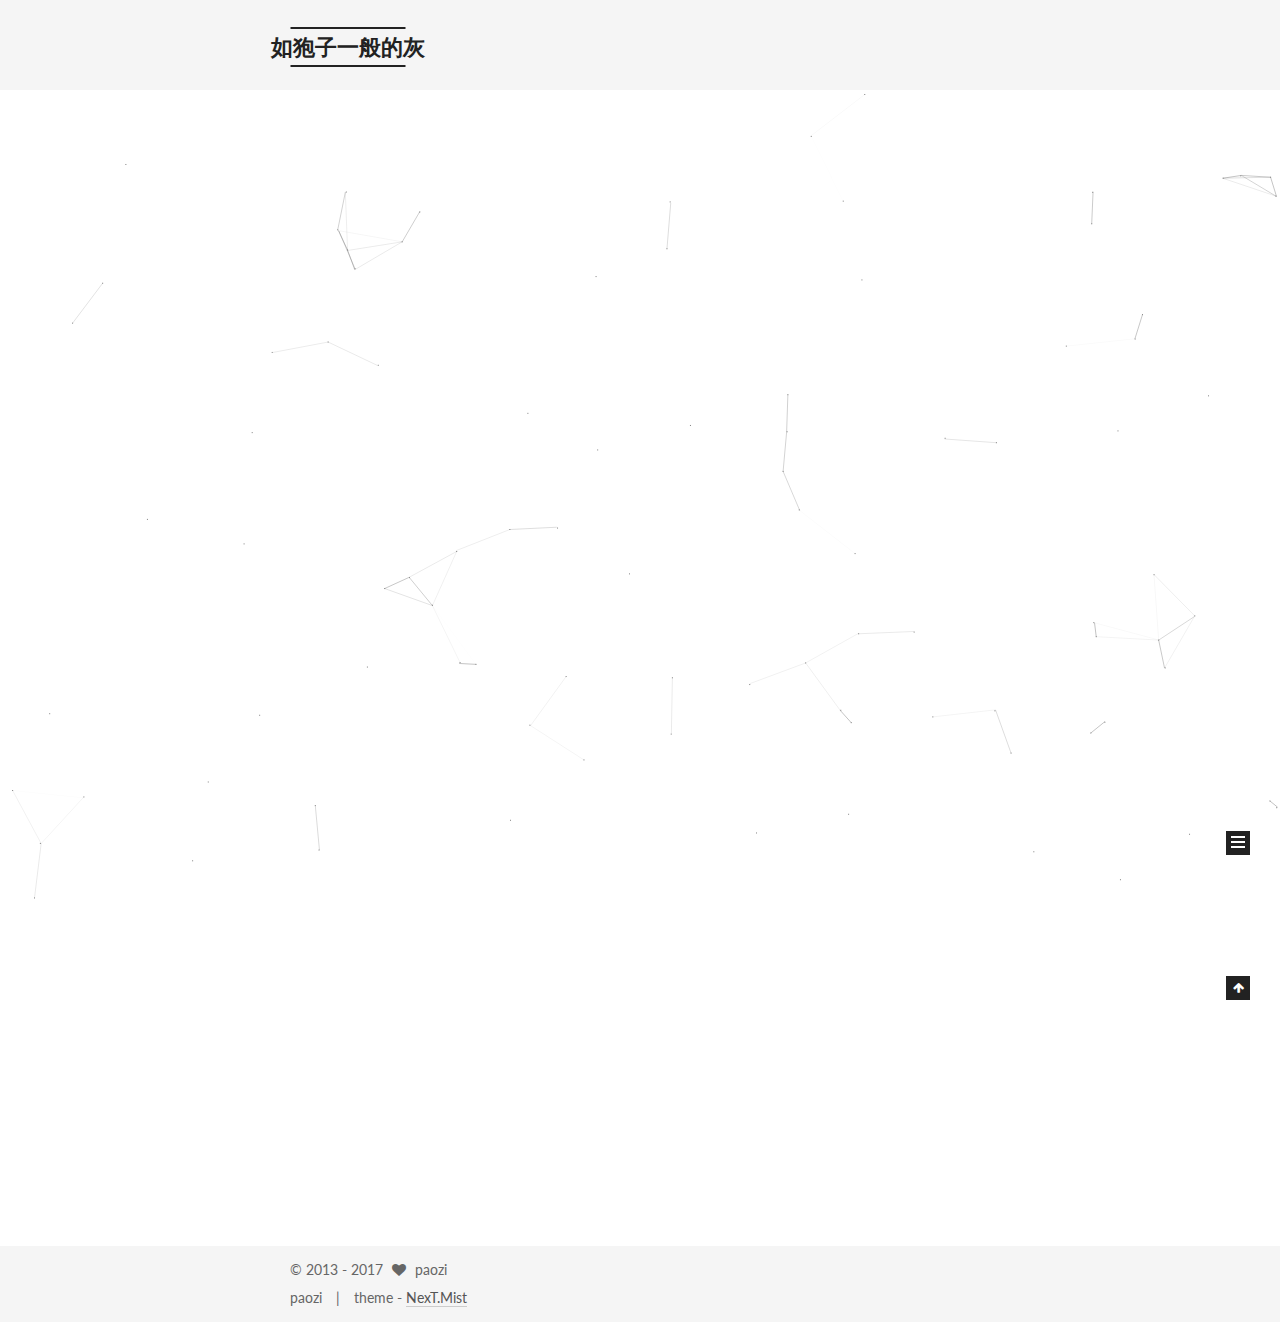
<file: index.html>
<!DOCTYPE html>



  


<html class="theme-next mist use-motion" lang="zh-Hans">
<head>
  <meta charset="UTF-8"/>
<meta http-equiv="X-UA-Compatible" content="IE=edge" />
<meta name="viewport" content="width=device-width, initial-scale=1, maximum-scale=1"/>
<meta name="theme-color" content="#222">









<meta http-equiv="Cache-Control" content="no-transform" />
<meta http-equiv="Cache-Control" content="no-siteapp" />















  
  
  <link href="/lib/fancybox/source/jquery.fancybox.css?v=2.1.5" rel="stylesheet" type="text/css" />




  
  
  
  

  
    
    
  

  

  

  

  

  
    
    
    <link href="//fonts.googleapis.com/css?family=Lato:300,300italic,400,400italic,700,700italic&subset=latin,latin-ext" rel="stylesheet" type="text/css">
  






<link href="/lib/font-awesome/css/font-awesome.min.css?v=4.6.2" rel="stylesheet" type="text/css" />

<link href="/css/main.css?v=5.1.2" rel="stylesheet" type="text/css" />


  <meta name="keywords" content="暂时bak" />








  <link rel="shortcut icon" type="image/x-icon" href="/favicon.ico?v=5.1.2" />






<meta name="description" content="大师，你说狍子肿么就傻了？">
<meta property="og:type" content="website">
<meta property="og:title" content="如狍子一般的灰">
<meta property="og:url" content="http://yoursite.com/index.html">
<meta property="og:site_name" content="如狍子一般的灰">
<meta property="og:description" content="大师，你说狍子肿么就傻了？">
<meta property="og:locale" content="zh-Hans">
<meta name="twitter:card" content="summary">
<meta name="twitter:title" content="如狍子一般的灰">
<meta name="twitter:description" content="大师，你说狍子肿么就傻了？">



<script type="text/javascript" id="hexo.configurations">
  var NexT = window.NexT || {};
  var CONFIG = {
    root: '/',
    scheme: 'Mist',
    sidebar: {"position":"left","display":"always","offset":12,"offset_float":12,"b2t":false,"scrollpercent":false,"onmobile":false},
    fancybox: true,
    tabs: true,
    motion: true,
    duoshuo: {
      userId: '0',
      author: '博主'
    },
    algolia: {
      applicationID: '',
      apiKey: '',
      indexName: '',
      hits: {"per_page":10},
      labels: {"input_placeholder":"Search for Posts","hits_empty":"We didn't find any results for the search: ${query}","hits_stats":"${hits} results found in ${time} ms"}
    }
  };
</script>



  <link rel="canonical" href="http://yoursite.com/"/>





  <title>如狍子一般的灰</title>
  














</head>

<body itemscope itemtype="http://schema.org/WebPage" lang="zh-Hans">

  
  
    
  

  <div class="container sidebar-position-left 
   page-home 
 ">
    <div class="headband"></div>

    <header id="header" class="header" itemscope itemtype="http://schema.org/WPHeader">
      <div class="header-inner"><div class="site-brand-wrapper">
  <div class="site-meta ">
    

    <div class="custom-logo-site-title">
      <a href="/"  class="brand" rel="start">
        <span class="logo-line-before"><i></i></span>
        <span class="site-title">如狍子一般的灰</span>
        <span class="logo-line-after"><i></i></span>
      </a>
    </div>
      
        <p class="site-subtitle">大师，你说狍子肿么就傻了？</p>
      
  </div>

  <div class="site-nav-toggle">
    <button>
      <span class="btn-bar"></span>
      <span class="btn-bar"></span>
      <span class="btn-bar"></span>
    </button>
  </div>
</div>

<nav class="site-nav">
  

  
    <ul id="menu" class="menu">
      
        
        <li class="menu-item menu-item-home">
          <a href="/" rel="section">
            
              <i class="menu-item-icon fa fa-fw fa-home"></i> <br />
            
            首页
          </a>
        </li>
      
        
        <li class="menu-item menu-item-categories">
          <a href="/categories/" rel="section">
            
              <i class="menu-item-icon fa fa-fw fa-th"></i> <br />
            
            分类
          </a>
        </li>
      
        
        <li class="menu-item menu-item-about">
          <a href="/about/" rel="section">
            
              <i class="menu-item-icon fa fa-fw fa-user"></i> <br />
            
            关于
          </a>
        </li>
      
        
        <li class="menu-item menu-item-archives">
          <a href="/archives/" rel="section">
            
              <i class="menu-item-icon fa fa-fw fa-archive"></i> <br />
            
            归档
          </a>
        </li>
      
        
        <li class="menu-item menu-item-tags">
          <a href="/tags/" rel="section">
            
              <i class="menu-item-icon fa fa-fw fa-tags"></i> <br />
            
            标签
          </a>
        </li>
      

      
        <li class="menu-item menu-item-search">
          
            <a href="javascript:;" class="popup-trigger">
          
            
              <i class="menu-item-icon fa fa-search fa-fw"></i> <br />
            
            搜索
          </a>
        </li>
      
    </ul>
  

  
    <div class="site-search">
      
  <div class="popup search-popup local-search-popup">
  <div class="local-search-header clearfix">
    <span class="search-icon">
      <i class="fa fa-search"></i>
    </span>
    <span class="popup-btn-close">
      <i class="fa fa-times-circle"></i>
    </span>
    <div class="local-search-input-wrapper">
      <input autocomplete="off"
             placeholder="搜索..." spellcheck="false"
             type="text" id="local-search-input">
    </div>
  </div>
  <div id="local-search-result"></div>
</div>



    </div>
  
</nav>



 </div>
    </header>

    <main id="main" class="main">
      <div class="main-inner">
        <div class="content-wrap">
          <div id="content" class="content">
            
  <section id="posts" class="posts-expand">
    
      

  

  
  
  

  <article class="post post-type-normal" itemscope itemtype="http://schema.org/Article">
  
  
  
  <div class="post-block">
    <link itemprop="mainEntityOfPage" href="http://yoursite.com/2017/08/07/test/">

    <span hidden itemprop="author" itemscope itemtype="http://schema.org/Person">
      <meta itemprop="name" content="paozi">
      <meta itemprop="description" content="">
      <meta itemprop="image" content="/images/avatar.gif">
    </span>

    <span hidden itemprop="publisher" itemscope itemtype="http://schema.org/Organization">
      <meta itemprop="name" content="如狍子一般的灰">
    </span>

    
      <header class="post-header">

        
        
          <h1 class="post-title" itemprop="name headline">
                
                <a class="post-title-link" href="/2017/08/07/test/" itemprop="url">Hello dan2</a></h1>
        

        <div class="post-meta">
          <span class="post-time">
            
              <span class="post-meta-item-icon">
                <i class="fa fa-calendar-o"></i>
              </span>
              
                <span class="post-meta-item-text">发表于</span>
              
              <time title="创建于" itemprop="dateCreated datePublished" datetime="2017-08-07T15:06:13+08:00">
                2017-08-07
              </time>
            

            

            
          </span>

          

          
            
              <span class="post-comments-count">
                <span class="post-meta-divider">|</span>
                <span class="post-meta-item-icon">
                  <i class="fa fa-comment-o"></i>
                </span>
                <a href="/2017/08/07/test/#comments" itemprop="discussionUrl">
                  <span class="post-comments-count disqus-comment-count"
                        data-disqus-identifier="2017/08/07/test/" itemprop="commentCount"></span>
                </a>
              </span>
            
          

          
          

          

          

          

        </div>
      </header>
    

    
    
    
    <div class="post-body" itemprop="articleBody">

      
      

      
        
          <hr>
<p>安装：<br>1、python 安装pywin32 <a href="https://sourceforge.net/projects/pywin32/files/pywin32/Build%20220/pywin32-220.win-amd64-py2.7.exe/download" target="_blank" rel="external">https://sourceforge.net/projects/pywin32/files/pywin32/Build%20220/pywin32-220.win-amd64-py2.7.exe/download</a><br>2、AutoItLibrary： pip install AutoItLibrary
          <!--noindex-->
          <div class="post-button text-center">
            <a class="btn" href="/2017/08/07/test/#more" rel="contents">
              阅读全文 &raquo;
            </a>
          </div>
          <!--/noindex-->
        
      
    </div>
    
    
    

    

    

    

    <footer class="post-footer">
      

      

      

      
      
        <div class="post-eof"></div>
      
    </footer>
  </div>
  
  
  
  </article>


    
      

  

  
  
  

  <article class="post post-type-normal" itemscope itemtype="http://schema.org/Article">
  
  
  
  <div class="post-block">
    <link itemprop="mainEntityOfPage" href="http://yoursite.com/2017/08/07/test1/">

    <span hidden itemprop="author" itemscope itemtype="http://schema.org/Person">
      <meta itemprop="name" content="paozi">
      <meta itemprop="description" content="">
      <meta itemprop="image" content="/images/avatar.gif">
    </span>

    <span hidden itemprop="publisher" itemscope itemtype="http://schema.org/Organization">
      <meta itemprop="name" content="如狍子一般的灰">
    </span>

    
      <header class="post-header">

        
        
          <h1 class="post-title" itemprop="name headline">
                
                <a class="post-title-link" href="/2017/08/07/test1/" itemprop="url">Hello dan</a></h1>
        

        <div class="post-meta">
          <span class="post-time">
            
              <span class="post-meta-item-icon">
                <i class="fa fa-calendar-o"></i>
              </span>
              
                <span class="post-meta-item-text">发表于</span>
              
              <time title="创建于" itemprop="dateCreated datePublished" datetime="2017-08-07T15:06:13+08:00">
                2017-08-07
              </time>
            

            

            
          </span>

          
            <span class="post-category" >
            
              <span class="post-meta-divider">|</span>
            
              <span class="post-meta-item-icon">
                <i class="fa fa-folder-o"></i>
              </span>
              
                <span class="post-meta-item-text">分类于</span>
              
              
                <span itemprop="about" itemscope itemtype="http://schema.org/Thing">
                  <a href="/categories/testdan/" itemprop="url" rel="index">
                    <span itemprop="name">testdan</span>
                  </a>
                </span>

                
                
              
            </span>
          

          
            
              <span class="post-comments-count">
                <span class="post-meta-divider">|</span>
                <span class="post-meta-item-icon">
                  <i class="fa fa-comment-o"></i>
                </span>
                <a href="/2017/08/07/test1/#comments" itemprop="discussionUrl">
                  <span class="post-comments-count disqus-comment-count"
                        data-disqus-identifier="2017/08/07/test1/" itemprop="commentCount"></span>
                </a>
              </span>
            
          

          
          

          

          

          

        </div>
      </header>
    

    
    
    
    <div class="post-body" itemprop="articleBody">

      
      

      
        
          <hr>
<p>title: Hello dan<br>安装：<br>1、python 安装pywin32 <a href="https://sourceforge.net/projects/pywin32/files/pywin32/Build%20220/pywin32-220.win-amd64-py2.7.exe/download" target="_blank" rel="external">https://sourceforge.net/projects/pywin32/files/pywin32/Build%20220/pywin32-220.win-amd64-py2.7.exe/download</a><br>2、AutoItLibrary： pip install AutoItLibrary<br>备注：64位需要安装autoit3</p>
<p>实例引用：<br>Send：<br><figure class="highlight plain"><table><tr><td class="gutter"><pre><div class="line">1</div><div class="line">2</div><div class="line">3</div><div class="line">4</div><div class="line">5</div><div class="line">6</div></pre></td><td class="code"><pre><div class="line">send	&#123;DOWN&#125;</div><div class="line">sleep	1</div><div class="line">send	&#123;DOWN&#125;</div><div class="line">sleep	1</div><div class="line">send	&#123;ENTER&#125;</div><div class="line">#Focus	id=jslet12	定位光标</div></pre></td></tr></table></figure></p>
          <!--noindex-->
          <div class="post-button text-center">
            <a class="btn" href="/2017/08/07/test1/#more" rel="contents">
              阅读全文 &raquo;
            </a>
          </div>
          <!--/noindex-->
        
      
    </div>
    
    
    

    

    

    

    <footer class="post-footer">
      

      

      

      
      
        <div class="post-eof"></div>
      
    </footer>
  </div>
  
  
  
  </article>


    
  </section>

  


          </div>
          


          

        </div>
        
          
  
  <div class="sidebar-toggle">
    <div class="sidebar-toggle-line-wrap">
      <span class="sidebar-toggle-line sidebar-toggle-line-first"></span>
      <span class="sidebar-toggle-line sidebar-toggle-line-middle"></span>
      <span class="sidebar-toggle-line sidebar-toggle-line-last"></span>
    </div>
  </div>

  <aside id="sidebar" class="sidebar">
    
    <div class="sidebar-inner">

      

      

      <section class="site-overview sidebar-panel sidebar-panel-active">
        <div class="site-author motion-element" itemprop="author" itemscope itemtype="http://schema.org/Person">
          <img class="site-author-image" itemprop="image"
               src="/images/avatar.gif"
               alt="paozi" />
          <p class="site-author-name" itemprop="name">paozi</p>
           
              <p class="site-description motion-element" itemprop="description">大师，你说狍子肿么就傻了？</p>
          
        </div>
        <nav class="site-state motion-element">

          
            <div class="site-state-item site-state-posts">
              <a href="/archives/">
                <span class="site-state-item-count">2</span>
                <span class="site-state-item-name">日志</span>
              </a>
            </div>
          

          
            
            
            <div class="site-state-item site-state-categories">
              <a href="/categories/index.html">
                <span class="site-state-item-count">1</span>
                <span class="site-state-item-name">分类</span>
              </a>
            </div>
          

          
            
            
            <div class="site-state-item site-state-tags">
              <a href="/tags/index.html">
                <span class="site-state-item-count">2</span>
                <span class="site-state-item-name">标签</span>
              </a>
            </div>
          

        </nav>

        

        <div class="links-of-author motion-element">
          
        </div>

        
        

        
        

        


      </section>

      

      

    </div>
  </aside>


        
      </div>
    </main>

    <footer id="footer" class="footer">
      <div class="footer-inner">
        <div class="copyright" >
  
  &copy;  2013 - 
  <span itemprop="copyrightYear">2017</span>
  <span class="with-love">
    <i class="fa fa-heart"></i>
  </span>
  <span class="author" itemprop="copyrightHolder">paozi</span>
</div>


<div class="powered-by">
  paozi
</div>

<div class="theme-info">
  theme -
  <a class="theme-link" href="https://github.com/iissnan/hexo-theme-next">
    NexT.Mist
  </a>
</div>


        

        
      </div>
    </footer>

    
      <div class="back-to-top">
        <i class="fa fa-arrow-up"></i>
        
      </div>
    

  </div>

  

<script type="text/javascript">
  if (Object.prototype.toString.call(window.Promise) !== '[object Function]') {
    window.Promise = null;
  }
</script>









  


  











  
  <script type="text/javascript" src="/lib/jquery/index.js?v=2.1.3"></script>

  
  <script type="text/javascript" src="/lib/fastclick/lib/fastclick.min.js?v=1.0.6"></script>

  
  <script type="text/javascript" src="/lib/jquery_lazyload/jquery.lazyload.js?v=1.9.7"></script>

  
  <script type="text/javascript" src="/lib/velocity/velocity.min.js?v=1.2.1"></script>

  
  <script type="text/javascript" src="/lib/velocity/velocity.ui.min.js?v=1.2.1"></script>

  
  <script type="text/javascript" src="/lib/fancybox/source/jquery.fancybox.pack.js?v=2.1.5"></script>

  
  <script type="text/javascript" src="/lib/canvas-nest/canvas-nest.min.js"></script>


  


  <script type="text/javascript" src="/js/src/utils.js?v=5.1.2"></script>

  <script type="text/javascript" src="/js/src/motion.js?v=5.1.2"></script>



  
  

  
    <script type="text/javascript" src="/js/src/scrollspy.js?v=5.1.2"></script>
<script type="text/javascript" src="/js/src/post-details.js?v=5.1.2"></script>

  

  


  <script type="text/javascript" src="/js/src/bootstrap.js?v=5.1.2"></script>



  


  

    
      <script id="dsq-count-scr" src="https://.disqus.com/count.js" async></script>
    

    

  




	





  





  






  

  <script type="text/javascript">
    // Popup Window;
    var isfetched = false;
    var isXml = true;
    // Search DB path;
    var search_path = "search.xml";
    if (search_path.length === 0) {
      search_path = "search.xml";
    } else if (/json$/i.test(search_path)) {
      isXml = false;
    }
    var path = "/" + search_path;
    // monitor main search box;

    var onPopupClose = function (e) {
      $('.popup').hide();
      $('#local-search-input').val('');
      $('.search-result-list').remove();
      $('#no-result').remove();
      $(".local-search-pop-overlay").remove();
      $('body').css('overflow', '');
    }

    function proceedsearch() {
      $("body")
        .append('<div class="search-popup-overlay local-search-pop-overlay"></div>')
        .css('overflow', 'hidden');
      $('.search-popup-overlay').click(onPopupClose);
      $('.popup').toggle();
      var $localSearchInput = $('#local-search-input');
      $localSearchInput.attr("autocapitalize", "none");
      $localSearchInput.attr("autocorrect", "off");
      $localSearchInput.focus();
    }

    // search function;
    var searchFunc = function(path, search_id, content_id) {
      'use strict';

      // start loading animation
      $("body")
        .append('<div class="search-popup-overlay local-search-pop-overlay">' +
          '<div id="search-loading-icon">' +
          '<i class="fa fa-spinner fa-pulse fa-5x fa-fw"></i>' +
          '</div>' +
          '</div>')
        .css('overflow', 'hidden');
      $("#search-loading-icon").css('margin', '20% auto 0 auto').css('text-align', 'center');

      $.ajax({
        url: path,
        dataType: isXml ? "xml" : "json",
        async: true,
        success: function(res) {
          // get the contents from search data
          isfetched = true;
          $('.popup').detach().appendTo('.header-inner');
          var datas = isXml ? $("entry", res).map(function() {
            return {
              title: $("title", this).text(),
              content: $("content",this).text(),
              url: $("url" , this).text()
            };
          }).get() : res;
          var input = document.getElementById(search_id);
          var resultContent = document.getElementById(content_id);
          var inputEventFunction = function() {
            var searchText = input.value.trim().toLowerCase();
            var keywords = searchText.split(/[\s\-]+/);
            if (keywords.length > 1) {
              keywords.push(searchText);
            }
            var resultItems = [];
            if (searchText.length > 0) {
              // perform local searching
              datas.forEach(function(data) {
                var isMatch = false;
                var hitCount = 0;
                var searchTextCount = 0;
                var title = data.title.trim();
                var titleInLowerCase = title.toLowerCase();
                var content = data.content.trim().replace(/<[^>]+>/g,"");
                var contentInLowerCase = content.toLowerCase();
                var articleUrl = decodeURIComponent(data.url);
                var indexOfTitle = [];
                var indexOfContent = [];
                // only match articles with not empty titles
                if(title != '') {
                  keywords.forEach(function(keyword) {
                    function getIndexByWord(word, text, caseSensitive) {
                      var wordLen = word.length;
                      if (wordLen === 0) {
                        return [];
                      }
                      var startPosition = 0, position = [], index = [];
                      if (!caseSensitive) {
                        text = text.toLowerCase();
                        word = word.toLowerCase();
                      }
                      while ((position = text.indexOf(word, startPosition)) > -1) {
                        index.push({position: position, word: word});
                        startPosition = position + wordLen;
                      }
                      return index;
                    }

                    indexOfTitle = indexOfTitle.concat(getIndexByWord(keyword, titleInLowerCase, false));
                    indexOfContent = indexOfContent.concat(getIndexByWord(keyword, contentInLowerCase, false));
                  });
                  if (indexOfTitle.length > 0 || indexOfContent.length > 0) {
                    isMatch = true;
                    hitCount = indexOfTitle.length + indexOfContent.length;
                  }
                }

                // show search results

                if (isMatch) {
                  // sort index by position of keyword

                  [indexOfTitle, indexOfContent].forEach(function (index) {
                    index.sort(function (itemLeft, itemRight) {
                      if (itemRight.position !== itemLeft.position) {
                        return itemRight.position - itemLeft.position;
                      } else {
                        return itemLeft.word.length - itemRight.word.length;
                      }
                    });
                  });

                  // merge hits into slices

                  function mergeIntoSlice(text, start, end, index) {
                    var item = index[index.length - 1];
                    var position = item.position;
                    var word = item.word;
                    var hits = [];
                    var searchTextCountInSlice = 0;
                    while (position + word.length <= end && index.length != 0) {
                      if (word === searchText) {
                        searchTextCountInSlice++;
                      }
                      hits.push({position: position, length: word.length});
                      var wordEnd = position + word.length;

                      // move to next position of hit

                      index.pop();
                      while (index.length != 0) {
                        item = index[index.length - 1];
                        position = item.position;
                        word = item.word;
                        if (wordEnd > position) {
                          index.pop();
                        } else {
                          break;
                        }
                      }
                    }
                    searchTextCount += searchTextCountInSlice;
                    return {
                      hits: hits,
                      start: start,
                      end: end,
                      searchTextCount: searchTextCountInSlice
                    };
                  }

                  var slicesOfTitle = [];
                  if (indexOfTitle.length != 0) {
                    slicesOfTitle.push(mergeIntoSlice(title, 0, title.length, indexOfTitle));
                  }

                  var slicesOfContent = [];
                  while (indexOfContent.length != 0) {
                    var item = indexOfContent[indexOfContent.length - 1];
                    var position = item.position;
                    var word = item.word;
                    // cut out 100 characters
                    var start = position - 20;
                    var end = position + 80;
                    if(start < 0){
                      start = 0;
                    }
                    if (end < position + word.length) {
                      end = position + word.length;
                    }
                    if(end > content.length){
                      end = content.length;
                    }
                    slicesOfContent.push(mergeIntoSlice(content, start, end, indexOfContent));
                  }

                  // sort slices in content by search text's count and hits' count

                  slicesOfContent.sort(function (sliceLeft, sliceRight) {
                    if (sliceLeft.searchTextCount !== sliceRight.searchTextCount) {
                      return sliceRight.searchTextCount - sliceLeft.searchTextCount;
                    } else if (sliceLeft.hits.length !== sliceRight.hits.length) {
                      return sliceRight.hits.length - sliceLeft.hits.length;
                    } else {
                      return sliceLeft.start - sliceRight.start;
                    }
                  });

                  // select top N slices in content

                  var upperBound = parseInt('1');
                  if (upperBound >= 0) {
                    slicesOfContent = slicesOfContent.slice(0, upperBound);
                  }

                  // highlight title and content

                  function highlightKeyword(text, slice) {
                    var result = '';
                    var prevEnd = slice.start;
                    slice.hits.forEach(function (hit) {
                      result += text.substring(prevEnd, hit.position);
                      var end = hit.position + hit.length;
                      result += '<b class="search-keyword">' + text.substring(hit.position, end) + '</b>';
                      prevEnd = end;
                    });
                    result += text.substring(prevEnd, slice.end);
                    return result;
                  }

                  var resultItem = '';

                  if (slicesOfTitle.length != 0) {
                    resultItem += "<li><a href='" + articleUrl + "' class='search-result-title'>" + highlightKeyword(title, slicesOfTitle[0]) + "</a>";
                  } else {
                    resultItem += "<li><a href='" + articleUrl + "' class='search-result-title'>" + title + "</a>";
                  }

                  slicesOfContent.forEach(function (slice) {
                    resultItem += "<a href='" + articleUrl + "'>" +
                      "<p class=\"search-result\">" + highlightKeyword(content, slice) +
                      "...</p>" + "</a>";
                  });

                  resultItem += "</li>";
                  resultItems.push({
                    item: resultItem,
                    searchTextCount: searchTextCount,
                    hitCount: hitCount,
                    id: resultItems.length
                  });
                }
              })
            };
            if (keywords.length === 1 && keywords[0] === "") {
              resultContent.innerHTML = '<div id="no-result"><i class="fa fa-search fa-5x" /></div>'
            } else if (resultItems.length === 0) {
              resultContent.innerHTML = '<div id="no-result"><i class="fa fa-frown-o fa-5x" /></div>'
            } else {
              resultItems.sort(function (resultLeft, resultRight) {
                if (resultLeft.searchTextCount !== resultRight.searchTextCount) {
                  return resultRight.searchTextCount - resultLeft.searchTextCount;
                } else if (resultLeft.hitCount !== resultRight.hitCount) {
                  return resultRight.hitCount - resultLeft.hitCount;
                } else {
                  return resultRight.id - resultLeft.id;
                }
              });
              var searchResultList = '<ul class=\"search-result-list\">';
              resultItems.forEach(function (result) {
                searchResultList += result.item;
              })
              searchResultList += "</ul>";
              resultContent.innerHTML = searchResultList;
            }
          }

          if ('auto' === 'auto') {
            input.addEventListener('input', inputEventFunction);
          } else {
            $('.search-icon').click(inputEventFunction);
            input.addEventListener('keypress', function (event) {
              if (event.keyCode === 13) {
                inputEventFunction();
              }
            });
          }

          // remove loading animation
          $(".local-search-pop-overlay").remove();
          $('body').css('overflow', '');

          proceedsearch();
        }
      });
    }

    // handle and trigger popup window;
    $('.popup-trigger').click(function(e) {
      e.stopPropagation();
      if (isfetched === false) {
        searchFunc(path, 'local-search-input', 'local-search-result');
      } else {
        proceedsearch();
      };
    });

    $('.popup-btn-close').click(onPopupClose);
    $('.popup').click(function(e){
      e.stopPropagation();
    });
    $(document).on('keyup', function (event) {
      var shouldDismissSearchPopup = event.which === 27 &&
        $('.search-popup').is(':visible');
      if (shouldDismissSearchPopup) {
        onPopupClose();
      }
    });
  </script>





  

  

  

  

  

  

</body>
</html>
</file>
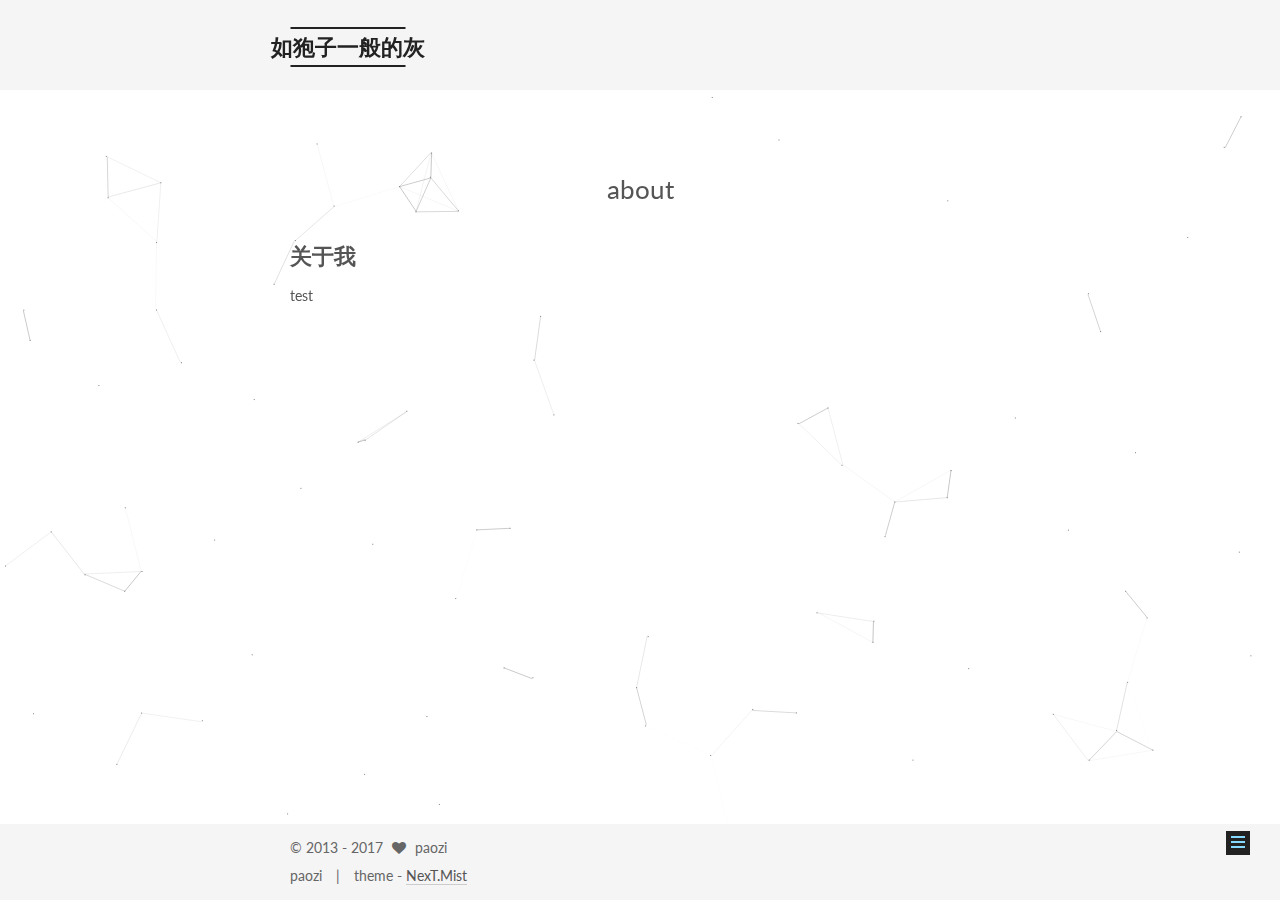
<file: about/index.html>
<!DOCTYPE html>



  


<html class="theme-next mist use-motion" lang="zh-Hans">
<head>
  <meta charset="UTF-8"/>
<meta http-equiv="X-UA-Compatible" content="IE=edge" />
<meta name="viewport" content="width=device-width, initial-scale=1, maximum-scale=1"/>
<meta name="theme-color" content="#222">









<meta http-equiv="Cache-Control" content="no-transform" />
<meta http-equiv="Cache-Control" content="no-siteapp" />















  
  
  <link href="/lib/fancybox/source/jquery.fancybox.css?v=2.1.5" rel="stylesheet" type="text/css" />




  
  
  
  

  
    
    
  

  

  

  

  

  
    
    
    <link href="//fonts.googleapis.com/css?family=Lato:300,300italic,400,400italic,700,700italic&subset=latin,latin-ext" rel="stylesheet" type="text/css">
  






<link href="/lib/font-awesome/css/font-awesome.min.css?v=4.6.2" rel="stylesheet" type="text/css" />

<link href="/css/main.css?v=5.1.2" rel="stylesheet" type="text/css" />


  <meta name="keywords" content="暂时bak" />








  <link rel="shortcut icon" type="image/x-icon" href="/favicon.ico?v=5.1.2" />






<meta name="description" content="关于我test">
<meta property="og:type" content="website">
<meta property="og:title" content="about">
<meta property="og:url" content="http://yoursite.com/about/index.html">
<meta property="og:site_name" content="如狍子一般的灰">
<meta property="og:description" content="关于我test">
<meta property="og:locale" content="zh-Hans">
<meta property="og:updated_time" content="2017-08-11T07:13:46.018Z">
<meta name="twitter:card" content="summary">
<meta name="twitter:title" content="about">
<meta name="twitter:description" content="关于我test">



<script type="text/javascript" id="hexo.configurations">
  var NexT = window.NexT || {};
  var CONFIG = {
    root: '/',
    scheme: 'Mist',
    sidebar: {"position":"left","display":"always","offset":12,"offset_float":12,"b2t":false,"scrollpercent":false,"onmobile":false},
    fancybox: true,
    tabs: true,
    motion: true,
    duoshuo: {
      userId: '0',
      author: '博主'
    },
    algolia: {
      applicationID: '',
      apiKey: '',
      indexName: '',
      hits: {"per_page":10},
      labels: {"input_placeholder":"Search for Posts","hits_empty":"We didn't find any results for the search: ${query}","hits_stats":"${hits} results found in ${time} ms"}
    }
  };
</script>



  <link rel="canonical" href="http://yoursite.com/about/"/>





  <title>about | 如狍子一般的灰</title>
  














</head>

<body itemscope itemtype="http://schema.org/WebPage" lang="zh-Hans">

  
  
    
  

  <div class="container sidebar-position-left page-post-detail ">
    <div class="headband"></div>

    <header id="header" class="header" itemscope itemtype="http://schema.org/WPHeader">
      <div class="header-inner"><div class="site-brand-wrapper">
  <div class="site-meta ">
    

    <div class="custom-logo-site-title">
      <a href="/"  class="brand" rel="start">
        <span class="logo-line-before"><i></i></span>
        <span class="site-title">如狍子一般的灰</span>
        <span class="logo-line-after"><i></i></span>
      </a>
    </div>
      
        <p class="site-subtitle">大师，你说狍子肿么就傻了？</p>
      
  </div>

  <div class="site-nav-toggle">
    <button>
      <span class="btn-bar"></span>
      <span class="btn-bar"></span>
      <span class="btn-bar"></span>
    </button>
  </div>
</div>

<nav class="site-nav">
  

  
    <ul id="menu" class="menu">
      
        
        <li class="menu-item menu-item-home">
          <a href="/" rel="section">
            
              <i class="menu-item-icon fa fa-fw fa-home"></i> <br />
            
            首页
          </a>
        </li>
      
        
        <li class="menu-item menu-item-categories">
          <a href="/categories/" rel="section">
            
              <i class="menu-item-icon fa fa-fw fa-th"></i> <br />
            
            分类
          </a>
        </li>
      
        
        <li class="menu-item menu-item-about">
          <a href="/about/" rel="section">
            
              <i class="menu-item-icon fa fa-fw fa-user"></i> <br />
            
            关于
          </a>
        </li>
      
        
        <li class="menu-item menu-item-archives">
          <a href="/archives/" rel="section">
            
              <i class="menu-item-icon fa fa-fw fa-archive"></i> <br />
            
            归档
          </a>
        </li>
      
        
        <li class="menu-item menu-item-tags">
          <a href="/tags/" rel="section">
            
              <i class="menu-item-icon fa fa-fw fa-tags"></i> <br />
            
            标签
          </a>
        </li>
      

      
        <li class="menu-item menu-item-search">
          
            <a href="javascript:;" class="popup-trigger">
          
            
              <i class="menu-item-icon fa fa-search fa-fw"></i> <br />
            
            搜索
          </a>
        </li>
      
    </ul>
  

  
    <div class="site-search">
      
  <div class="popup search-popup local-search-popup">
  <div class="local-search-header clearfix">
    <span class="search-icon">
      <i class="fa fa-search"></i>
    </span>
    <span class="popup-btn-close">
      <i class="fa fa-times-circle"></i>
    </span>
    <div class="local-search-input-wrapper">
      <input autocomplete="off"
             placeholder="搜索..." spellcheck="false"
             type="text" id="local-search-input">
    </div>
  </div>
  <div id="local-search-result"></div>
</div>



    </div>
  
</nav>



 </div>
    </header>

    <main id="main" class="main">
      <div class="main-inner">
        <div class="content-wrap">
          <div id="content" class="content">
            

  <div id="posts" class="posts-expand">
    
    
    
    <div class="post-block page">
      <header class="post-header">

	<h1 class="post-title" itemprop="name headline">about</h1>



</header>

      
      
      
      <div class="post-body">
        
        
          <h2 id="关于我"><a href="#关于我" class="headerlink" title="关于我"></a>关于我</h2><p>test</p>

        
      </div>
      
      
      
    </div>
    
    
    
  </div>


          </div>
          


          
  <div class="comments" id="comments">
    
      <div id="disqus_thread">
        <noscript>
          Please enable JavaScript to view the
          <a href="https://disqus.com/?ref_noscript">comments powered by Disqus.</a>
        </noscript>
      </div>
    
  </div>


        </div>
        
          
  
  <div class="sidebar-toggle">
    <div class="sidebar-toggle-line-wrap">
      <span class="sidebar-toggle-line sidebar-toggle-line-first"></span>
      <span class="sidebar-toggle-line sidebar-toggle-line-middle"></span>
      <span class="sidebar-toggle-line sidebar-toggle-line-last"></span>
    </div>
  </div>

  <aside id="sidebar" class="sidebar">
    
    <div class="sidebar-inner">

      

      
        <ul class="sidebar-nav motion-element">
          <li class="sidebar-nav-toc sidebar-nav-active" data-target="post-toc-wrap" >
            文章目录
          </li>
          <li class="sidebar-nav-overview" data-target="site-overview">
            站点概览
          </li>
        </ul>
      

      <section class="site-overview sidebar-panel">
        <div class="site-author motion-element" itemprop="author" itemscope itemtype="http://schema.org/Person">
          <img class="site-author-image" itemprop="image"
               src="/images/avatar.gif"
               alt="paozi" />
          <p class="site-author-name" itemprop="name">paozi</p>
           
              <p class="site-description motion-element" itemprop="description">大师，你说狍子肿么就傻了？</p>
          
        </div>
        <nav class="site-state motion-element">

          
            <div class="site-state-item site-state-posts">
              <a href="/archives/">
                <span class="site-state-item-count">2</span>
                <span class="site-state-item-name">日志</span>
              </a>
            </div>
          

          
            
            
            <div class="site-state-item site-state-categories">
              <a href="/categories/index.html">
                <span class="site-state-item-count">1</span>
                <span class="site-state-item-name">分类</span>
              </a>
            </div>
          

          
            
            
            <div class="site-state-item site-state-tags">
              <a href="/tags/index.html">
                <span class="site-state-item-count">2</span>
                <span class="site-state-item-name">标签</span>
              </a>
            </div>
          

        </nav>

        

        <div class="links-of-author motion-element">
          
        </div>

        
        

        
        

        


      </section>

      
      <!--noindex-->
        <section class="post-toc-wrap motion-element sidebar-panel sidebar-panel-active">
          <div class="post-toc">

            
              
            

            
              <div class="post-toc-content"><ol class="nav"><li class="nav-item nav-level-2"><a class="nav-link" href="#关于我"><span class="nav-number">1.</span> <span class="nav-text">关于我</span></a></li></ol></div>
            

          </div>
        </section>
      <!--/noindex-->
      

      

    </div>
  </aside>


        
      </div>
    </main>

    <footer id="footer" class="footer">
      <div class="footer-inner">
        <div class="copyright" >
  
  &copy;  2013 - 
  <span itemprop="copyrightYear">2017</span>
  <span class="with-love">
    <i class="fa fa-heart"></i>
  </span>
  <span class="author" itemprop="copyrightHolder">paozi</span>
</div>


<div class="powered-by">
  paozi
</div>

<div class="theme-info">
  theme -
  <a class="theme-link" href="https://github.com/iissnan/hexo-theme-next">
    NexT.Mist
  </a>
</div>


        

        
      </div>
    </footer>

    
      <div class="back-to-top">
        <i class="fa fa-arrow-up"></i>
        
      </div>
    

  </div>

  

<script type="text/javascript">
  if (Object.prototype.toString.call(window.Promise) !== '[object Function]') {
    window.Promise = null;
  }
</script>









  


  











  
  <script type="text/javascript" src="/lib/jquery/index.js?v=2.1.3"></script>

  
  <script type="text/javascript" src="/lib/fastclick/lib/fastclick.min.js?v=1.0.6"></script>

  
  <script type="text/javascript" src="/lib/jquery_lazyload/jquery.lazyload.js?v=1.9.7"></script>

  
  <script type="text/javascript" src="/lib/velocity/velocity.min.js?v=1.2.1"></script>

  
  <script type="text/javascript" src="/lib/velocity/velocity.ui.min.js?v=1.2.1"></script>

  
  <script type="text/javascript" src="/lib/fancybox/source/jquery.fancybox.pack.js?v=2.1.5"></script>

  
  <script type="text/javascript" src="/lib/canvas-nest/canvas-nest.min.js"></script>


  


  <script type="text/javascript" src="/js/src/utils.js?v=5.1.2"></script>

  <script type="text/javascript" src="/js/src/motion.js?v=5.1.2"></script>



  
  

  
    <script type="text/javascript" src="/js/src/scrollspy.js?v=5.1.2"></script>
<script type="text/javascript" src="/js/src/post-details.js?v=5.1.2"></script>

  

  


  <script type="text/javascript" src="/js/src/bootstrap.js?v=5.1.2"></script>



  


  

    
      <script id="dsq-count-scr" src="https://.disqus.com/count.js" async></script>
    

    
      <script type="text/javascript">
        var disqus_config = function () {
          this.page.url = 'http://yoursite.com/about/index.html';
          this.page.identifier = 'about/index.html';
          this.page.title = 'about';
        };
        var d = document, s = d.createElement('script');
        s.src = 'https://.disqus.com/embed.js';
        s.setAttribute('data-timestamp', '' + +new Date());
        (d.head || d.body).appendChild(s);
      </script>
    

  




	





  





  






  

  <script type="text/javascript">
    // Popup Window;
    var isfetched = false;
    var isXml = true;
    // Search DB path;
    var search_path = "search.xml";
    if (search_path.length === 0) {
      search_path = "search.xml";
    } else if (/json$/i.test(search_path)) {
      isXml = false;
    }
    var path = "/" + search_path;
    // monitor main search box;

    var onPopupClose = function (e) {
      $('.popup').hide();
      $('#local-search-input').val('');
      $('.search-result-list').remove();
      $('#no-result').remove();
      $(".local-search-pop-overlay").remove();
      $('body').css('overflow', '');
    }

    function proceedsearch() {
      $("body")
        .append('<div class="search-popup-overlay local-search-pop-overlay"></div>')
        .css('overflow', 'hidden');
      $('.search-popup-overlay').click(onPopupClose);
      $('.popup').toggle();
      var $localSearchInput = $('#local-search-input');
      $localSearchInput.attr("autocapitalize", "none");
      $localSearchInput.attr("autocorrect", "off");
      $localSearchInput.focus();
    }

    // search function;
    var searchFunc = function(path, search_id, content_id) {
      'use strict';

      // start loading animation
      $("body")
        .append('<div class="search-popup-overlay local-search-pop-overlay">' +
          '<div id="search-loading-icon">' +
          '<i class="fa fa-spinner fa-pulse fa-5x fa-fw"></i>' +
          '</div>' +
          '</div>')
        .css('overflow', 'hidden');
      $("#search-loading-icon").css('margin', '20% auto 0 auto').css('text-align', 'center');

      $.ajax({
        url: path,
        dataType: isXml ? "xml" : "json",
        async: true,
        success: function(res) {
          // get the contents from search data
          isfetched = true;
          $('.popup').detach().appendTo('.header-inner');
          var datas = isXml ? $("entry", res).map(function() {
            return {
              title: $("title", this).text(),
              content: $("content",this).text(),
              url: $("url" , this).text()
            };
          }).get() : res;
          var input = document.getElementById(search_id);
          var resultContent = document.getElementById(content_id);
          var inputEventFunction = function() {
            var searchText = input.value.trim().toLowerCase();
            var keywords = searchText.split(/[\s\-]+/);
            if (keywords.length > 1) {
              keywords.push(searchText);
            }
            var resultItems = [];
            if (searchText.length > 0) {
              // perform local searching
              datas.forEach(function(data) {
                var isMatch = false;
                var hitCount = 0;
                var searchTextCount = 0;
                var title = data.title.trim();
                var titleInLowerCase = title.toLowerCase();
                var content = data.content.trim().replace(/<[^>]+>/g,"");
                var contentInLowerCase = content.toLowerCase();
                var articleUrl = decodeURIComponent(data.url);
                var indexOfTitle = [];
                var indexOfContent = [];
                // only match articles with not empty titles
                if(title != '') {
                  keywords.forEach(function(keyword) {
                    function getIndexByWord(word, text, caseSensitive) {
                      var wordLen = word.length;
                      if (wordLen === 0) {
                        return [];
                      }
                      var startPosition = 0, position = [], index = [];
                      if (!caseSensitive) {
                        text = text.toLowerCase();
                        word = word.toLowerCase();
                      }
                      while ((position = text.indexOf(word, startPosition)) > -1) {
                        index.push({position: position, word: word});
                        startPosition = position + wordLen;
                      }
                      return index;
                    }

                    indexOfTitle = indexOfTitle.concat(getIndexByWord(keyword, titleInLowerCase, false));
                    indexOfContent = indexOfContent.concat(getIndexByWord(keyword, contentInLowerCase, false));
                  });
                  if (indexOfTitle.length > 0 || indexOfContent.length > 0) {
                    isMatch = true;
                    hitCount = indexOfTitle.length + indexOfContent.length;
                  }
                }

                // show search results

                if (isMatch) {
                  // sort index by position of keyword

                  [indexOfTitle, indexOfContent].forEach(function (index) {
                    index.sort(function (itemLeft, itemRight) {
                      if (itemRight.position !== itemLeft.position) {
                        return itemRight.position - itemLeft.position;
                      } else {
                        return itemLeft.word.length - itemRight.word.length;
                      }
                    });
                  });

                  // merge hits into slices

                  function mergeIntoSlice(text, start, end, index) {
                    var item = index[index.length - 1];
                    var position = item.position;
                    var word = item.word;
                    var hits = [];
                    var searchTextCountInSlice = 0;
                    while (position + word.length <= end && index.length != 0) {
                      if (word === searchText) {
                        searchTextCountInSlice++;
                      }
                      hits.push({position: position, length: word.length});
                      var wordEnd = position + word.length;

                      // move to next position of hit

                      index.pop();
                      while (index.length != 0) {
                        item = index[index.length - 1];
                        position = item.position;
                        word = item.word;
                        if (wordEnd > position) {
                          index.pop();
                        } else {
                          break;
                        }
                      }
                    }
                    searchTextCount += searchTextCountInSlice;
                    return {
                      hits: hits,
                      start: start,
                      end: end,
                      searchTextCount: searchTextCountInSlice
                    };
                  }

                  var slicesOfTitle = [];
                  if (indexOfTitle.length != 0) {
                    slicesOfTitle.push(mergeIntoSlice(title, 0, title.length, indexOfTitle));
                  }

                  var slicesOfContent = [];
                  while (indexOfContent.length != 0) {
                    var item = indexOfContent[indexOfContent.length - 1];
                    var position = item.position;
                    var word = item.word;
                    // cut out 100 characters
                    var start = position - 20;
                    var end = position + 80;
                    if(start < 0){
                      start = 0;
                    }
                    if (end < position + word.length) {
                      end = position + word.length;
                    }
                    if(end > content.length){
                      end = content.length;
                    }
                    slicesOfContent.push(mergeIntoSlice(content, start, end, indexOfContent));
                  }

                  // sort slices in content by search text's count and hits' count

                  slicesOfContent.sort(function (sliceLeft, sliceRight) {
                    if (sliceLeft.searchTextCount !== sliceRight.searchTextCount) {
                      return sliceRight.searchTextCount - sliceLeft.searchTextCount;
                    } else if (sliceLeft.hits.length !== sliceRight.hits.length) {
                      return sliceRight.hits.length - sliceLeft.hits.length;
                    } else {
                      return sliceLeft.start - sliceRight.start;
                    }
                  });

                  // select top N slices in content

                  var upperBound = parseInt('1');
                  if (upperBound >= 0) {
                    slicesOfContent = slicesOfContent.slice(0, upperBound);
                  }

                  // highlight title and content

                  function highlightKeyword(text, slice) {
                    var result = '';
                    var prevEnd = slice.start;
                    slice.hits.forEach(function (hit) {
                      result += text.substring(prevEnd, hit.position);
                      var end = hit.position + hit.length;
                      result += '<b class="search-keyword">' + text.substring(hit.position, end) + '</b>';
                      prevEnd = end;
                    });
                    result += text.substring(prevEnd, slice.end);
                    return result;
                  }

                  var resultItem = '';

                  if (slicesOfTitle.length != 0) {
                    resultItem += "<li><a href='" + articleUrl + "' class='search-result-title'>" + highlightKeyword(title, slicesOfTitle[0]) + "</a>";
                  } else {
                    resultItem += "<li><a href='" + articleUrl + "' class='search-result-title'>" + title + "</a>";
                  }

                  slicesOfContent.forEach(function (slice) {
                    resultItem += "<a href='" + articleUrl + "'>" +
                      "<p class=\"search-result\">" + highlightKeyword(content, slice) +
                      "...</p>" + "</a>";
                  });

                  resultItem += "</li>";
                  resultItems.push({
                    item: resultItem,
                    searchTextCount: searchTextCount,
                    hitCount: hitCount,
                    id: resultItems.length
                  });
                }
              })
            };
            if (keywords.length === 1 && keywords[0] === "") {
              resultContent.innerHTML = '<div id="no-result"><i class="fa fa-search fa-5x" /></div>'
            } else if (resultItems.length === 0) {
              resultContent.innerHTML = '<div id="no-result"><i class="fa fa-frown-o fa-5x" /></div>'
            } else {
              resultItems.sort(function (resultLeft, resultRight) {
                if (resultLeft.searchTextCount !== resultRight.searchTextCount) {
                  return resultRight.searchTextCount - resultLeft.searchTextCount;
                } else if (resultLeft.hitCount !== resultRight.hitCount) {
                  return resultRight.hitCount - resultLeft.hitCount;
                } else {
                  return resultRight.id - resultLeft.id;
                }
              });
              var searchResultList = '<ul class=\"search-result-list\">';
              resultItems.forEach(function (result) {
                searchResultList += result.item;
              })
              searchResultList += "</ul>";
              resultContent.innerHTML = searchResultList;
            }
          }

          if ('auto' === 'auto') {
            input.addEventListener('input', inputEventFunction);
          } else {
            $('.search-icon').click(inputEventFunction);
            input.addEventListener('keypress', function (event) {
              if (event.keyCode === 13) {
                inputEventFunction();
              }
            });
          }

          // remove loading animation
          $(".local-search-pop-overlay").remove();
          $('body').css('overflow', '');

          proceedsearch();
        }
      });
    }

    // handle and trigger popup window;
    $('.popup-trigger').click(function(e) {
      e.stopPropagation();
      if (isfetched === false) {
        searchFunc(path, 'local-search-input', 'local-search-result');
      } else {
        proceedsearch();
      };
    });

    $('.popup-btn-close').click(onPopupClose);
    $('.popup').click(function(e){
      e.stopPropagation();
    });
    $(document).on('keyup', function (event) {
      var shouldDismissSearchPopup = event.which === 27 &&
        $('.search-popup').is(':visible');
      if (shouldDismissSearchPopup) {
        onPopupClose();
      }
    });
  </script>





  

  

  

  

  

  

</body>
</html>
</file>
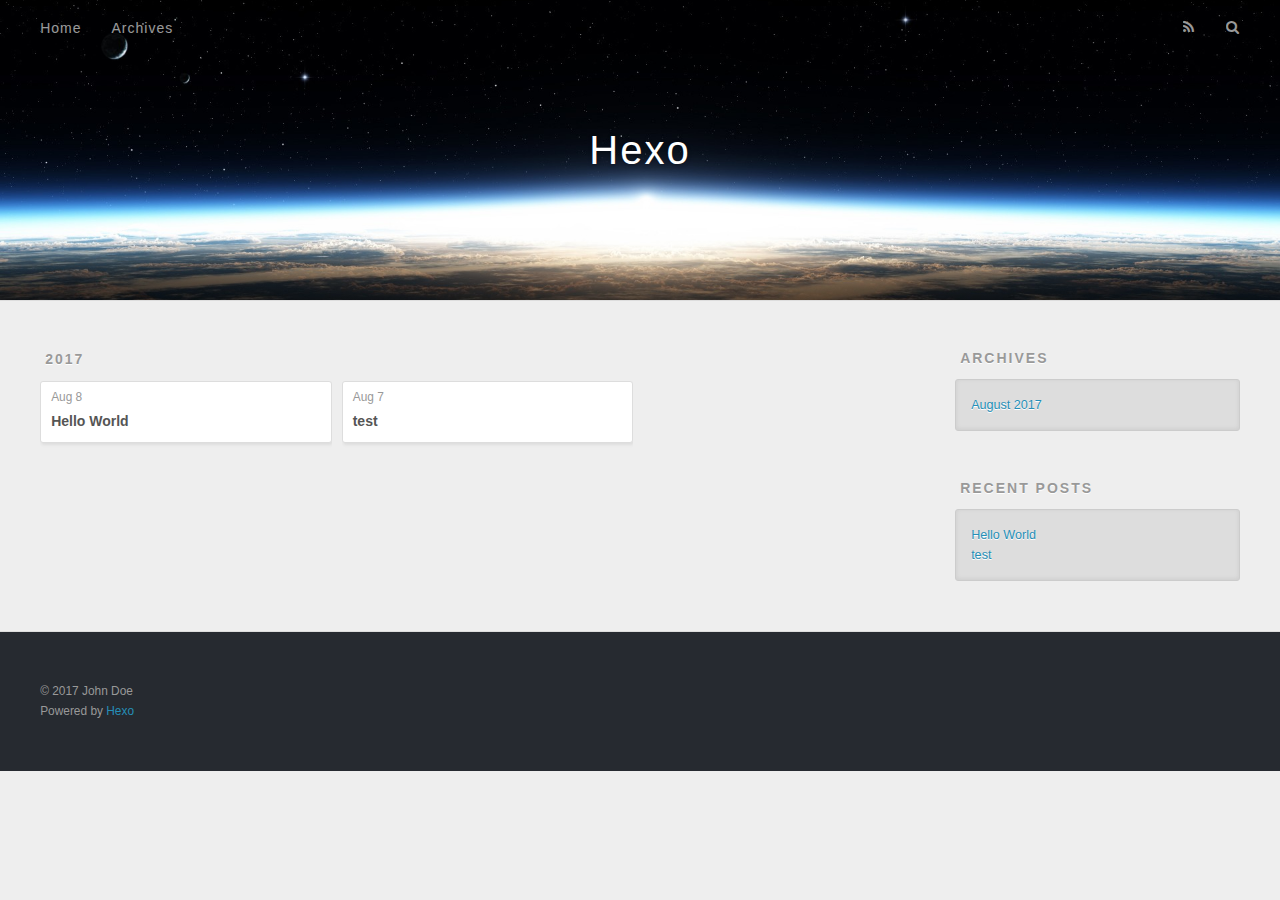
<file: archives/index.html>
<!DOCTYPE html>
<html>
<head>
  <meta charset="utf-8">
  
  <title>Archives | Hexo</title>
  <meta name="viewport" content="width=device-width, initial-scale=1, maximum-scale=1">
  <meta property="og:type" content="website">
<meta property="og:title" content="Hexo">
<meta property="og:url" content="http://yoursite.com/archives/index.html">
<meta property="og:site_name" content="Hexo">
<meta name="twitter:card" content="summary">
<meta name="twitter:title" content="Hexo">
  
    <link rel="alternate" href="/atom.xml" title="Hexo" type="application/atom+xml">
  
  
    <link rel="icon" href="/favicon.png">
  
  
    <link href="//fonts.googleapis.com/css?family=Source+Code+Pro" rel="stylesheet" type="text/css">
  
  <link rel="stylesheet" href="/css/style.css">
  

</head>

<body>
  <div id="container">
    <div id="wrap">
      <header id="header">
  <div id="banner"></div>
  <div id="header-outer" class="outer">
    <div id="header-title" class="inner">
      <h1 id="logo-wrap">
        <a href="/" id="logo">Hexo</a>
      </h1>
      
    </div>
    <div id="header-inner" class="inner">
      <nav id="main-nav">
        <a id="main-nav-toggle" class="nav-icon"></a>
        
          <a class="main-nav-link" href="/">Home</a>
        
          <a class="main-nav-link" href="/archives">Archives</a>
        
      </nav>
      <nav id="sub-nav">
        
          <a id="nav-rss-link" class="nav-icon" href="/atom.xml" title="RSS Feed"></a>
        
        <a id="nav-search-btn" class="nav-icon" title="Search"></a>
      </nav>
      <div id="search-form-wrap">
        <form action="//google.com/search" method="get" accept-charset="UTF-8" class="search-form"><input type="search" name="q" class="search-form-input" placeholder="Search"><button type="submit" class="search-form-submit">&#xF002;</button><input type="hidden" name="sitesearch" value="http://yoursite.com"></form>
      </div>
    </div>
  </div>
</header>
      <div class="outer">
        <section id="main">
  
  
    
    
      
      
      <section class="archives-wrap">
        <div class="archive-year-wrap">
          <a href="/archives/2017" class="archive-year">2017</a>
        </div>
        <div class="archives">
    
    <article class="archive-article archive-type-post">
  <div class="archive-article-inner">
    <header class="archive-article-header">
      <a href="/2017/08/08/hello-world/" class="archive-article-date">
  <time datetime="2017-08-08T03:16:31.965Z" itemprop="datePublished">Aug 8</time>
</a>
      
  
    <h1 itemprop="name">
      <a class="archive-article-title" href="/2017/08/08/hello-world/">Hello World</a>
    </h1>
  

    </header>
  </div>
</article>
  
    
    
    <article class="archive-article archive-type-title">
  <div class="archive-article-inner">
    <header class="archive-article-header">
      <a href="/2017/08/07/test/" class="archive-article-date">
  <time datetime="2017-08-07T07:06:13.000Z" itemprop="datePublished">Aug 7</time>
</a>
      
  
    <h1 itemprop="name">
      <a class="archive-article-title" href="/2017/08/07/test/">test</a>
    </h1>
  

    </header>
  </div>
</article>
  
  
    </div></section>
  

</section>
        
          <aside id="sidebar">
  
    

  
    

  
    
  
    
  <div class="widget-wrap">
    <h3 class="widget-title">Archives</h3>
    <div class="widget">
      <ul class="archive-list"><li class="archive-list-item"><a class="archive-list-link" href="/archives/2017/08/">August 2017</a></li></ul>
    </div>
  </div>


  
    
  <div class="widget-wrap">
    <h3 class="widget-title">Recent Posts</h3>
    <div class="widget">
      <ul>
        
          <li>
            <a href="/2017/08/08/hello-world/">Hello World</a>
          </li>
        
          <li>
            <a href="/2017/08/07/test/">test</a>
          </li>
        
      </ul>
    </div>
  </div>

  
</aside>
        
      </div>
      <footer id="footer">
  
  <div class="outer">
    <div id="footer-info" class="inner">
      &copy; 2017 John Doe<br>
      Powered by <a href="http://hexo.io/" target="_blank">Hexo</a>
    </div>
  </div>
</footer>
    </div>
    <nav id="mobile-nav">
  
    <a href="/" class="mobile-nav-link">Home</a>
  
    <a href="/archives" class="mobile-nav-link">Archives</a>
  
</nav>
    

<script src="//ajax.googleapis.com/ajax/libs/jquery/2.0.3/jquery.min.js"></script>


  <link rel="stylesheet" href="/fancybox/jquery.fancybox.css">
  <script src="/fancybox/jquery.fancybox.pack.js"></script>


<script src="/js/script.js"></script>

  </div>
</body>
</html>
</file>
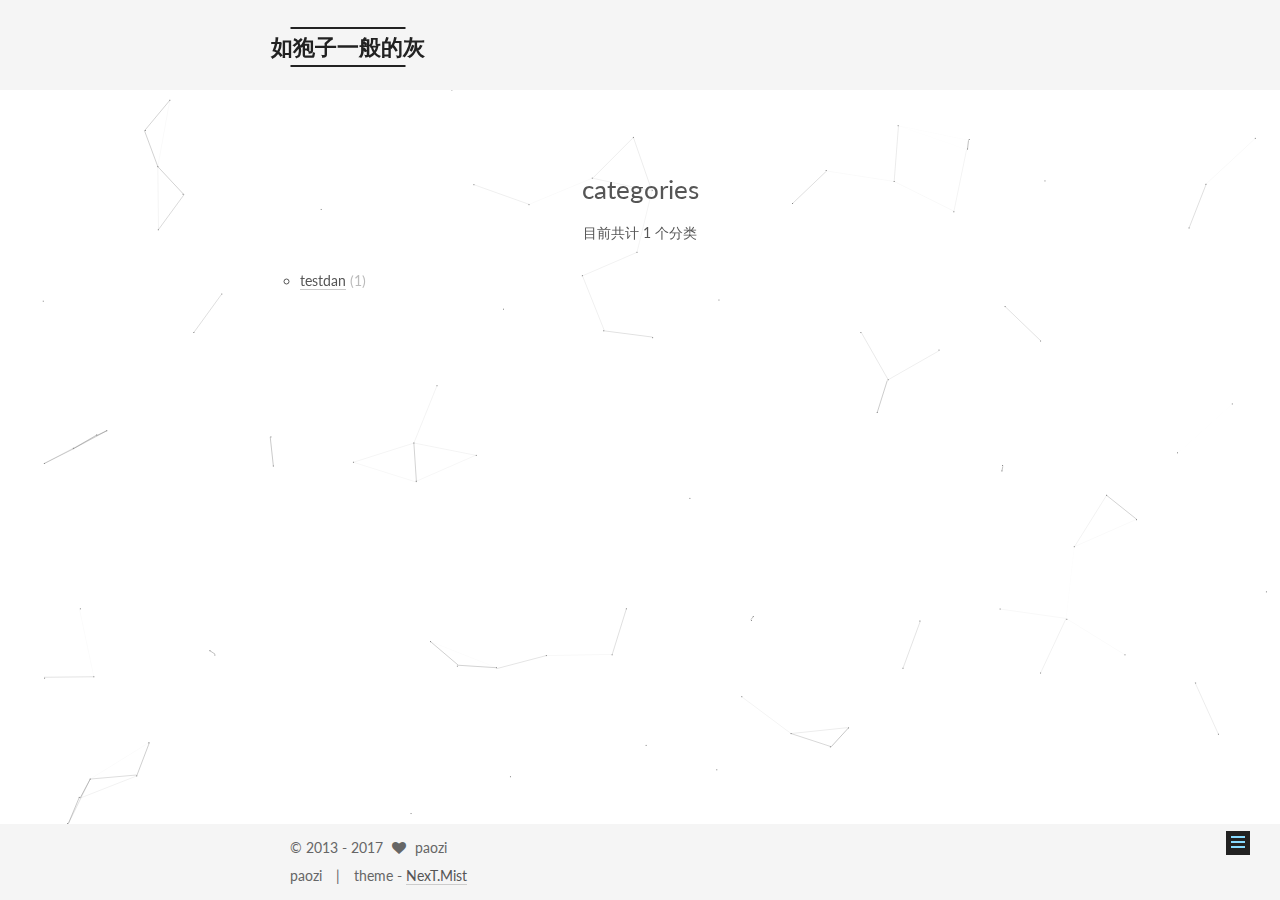
<file: categories/index.html>
<!DOCTYPE html>



  


<html class="theme-next mist use-motion" lang="zh-Hans">
<head>
  <meta charset="UTF-8"/>
<meta http-equiv="X-UA-Compatible" content="IE=edge" />
<meta name="viewport" content="width=device-width, initial-scale=1, maximum-scale=1"/>
<meta name="theme-color" content="#222">









<meta http-equiv="Cache-Control" content="no-transform" />
<meta http-equiv="Cache-Control" content="no-siteapp" />















  
  
  <link href="/lib/fancybox/source/jquery.fancybox.css?v=2.1.5" rel="stylesheet" type="text/css" />




  
  
  
  

  
    
    
  

  

  

  

  

  
    
    
    <link href="//fonts.googleapis.com/css?family=Lato:300,300italic,400,400italic,700,700italic&subset=latin,latin-ext" rel="stylesheet" type="text/css">
  






<link href="/lib/font-awesome/css/font-awesome.min.css?v=4.6.2" rel="stylesheet" type="text/css" />

<link href="/css/main.css?v=5.1.2" rel="stylesheet" type="text/css" />


  <meta name="keywords" content="暂时bak" />








  <link rel="shortcut icon" type="image/x-icon" href="/favicon.ico?v=5.1.2" />






<meta name="description" content="test">
<meta property="og:type" content="website">
<meta property="og:title" content="categories">
<meta property="og:url" content="http://yoursite.com/categories/index.html">
<meta property="og:site_name" content="如狍子一般的灰">
<meta property="og:description" content="test">
<meta property="og:locale" content="zh-Hans">
<meta property="og:updated_time" content="2017-08-11T08:44:57.097Z">
<meta name="twitter:card" content="summary">
<meta name="twitter:title" content="categories">
<meta name="twitter:description" content="test">



<script type="text/javascript" id="hexo.configurations">
  var NexT = window.NexT || {};
  var CONFIG = {
    root: '/',
    scheme: 'Mist',
    sidebar: {"position":"left","display":"always","offset":12,"offset_float":12,"b2t":false,"scrollpercent":false,"onmobile":false},
    fancybox: true,
    tabs: true,
    motion: true,
    duoshuo: {
      userId: '0',
      author: '博主'
    },
    algolia: {
      applicationID: '',
      apiKey: '',
      indexName: '',
      hits: {"per_page":10},
      labels: {"input_placeholder":"Search for Posts","hits_empty":"We didn't find any results for the search: ${query}","hits_stats":"${hits} results found in ${time} ms"}
    }
  };
</script>



  <link rel="canonical" href="http://yoursite.com/categories/"/>





  <title>categories | 如狍子一般的灰</title>
  














</head>

<body itemscope itemtype="http://schema.org/WebPage" lang="zh-Hans">

  
  
    
  

  <div class="container sidebar-position-left page-post-detail ">
    <div class="headband"></div>

    <header id="header" class="header" itemscope itemtype="http://schema.org/WPHeader">
      <div class="header-inner"><div class="site-brand-wrapper">
  <div class="site-meta ">
    

    <div class="custom-logo-site-title">
      <a href="/"  class="brand" rel="start">
        <span class="logo-line-before"><i></i></span>
        <span class="site-title">如狍子一般的灰</span>
        <span class="logo-line-after"><i></i></span>
      </a>
    </div>
      
        <p class="site-subtitle">大师，你说狍子肿么就傻了？</p>
      
  </div>

  <div class="site-nav-toggle">
    <button>
      <span class="btn-bar"></span>
      <span class="btn-bar"></span>
      <span class="btn-bar"></span>
    </button>
  </div>
</div>

<nav class="site-nav">
  

  
    <ul id="menu" class="menu">
      
        
        <li class="menu-item menu-item-home">
          <a href="/" rel="section">
            
              <i class="menu-item-icon fa fa-fw fa-home"></i> <br />
            
            首页
          </a>
        </li>
      
        
        <li class="menu-item menu-item-categories">
          <a href="/categories/" rel="section">
            
              <i class="menu-item-icon fa fa-fw fa-th"></i> <br />
            
            分类
          </a>
        </li>
      
        
        <li class="menu-item menu-item-about">
          <a href="/about/" rel="section">
            
              <i class="menu-item-icon fa fa-fw fa-user"></i> <br />
            
            关于
          </a>
        </li>
      
        
        <li class="menu-item menu-item-archives">
          <a href="/archives/" rel="section">
            
              <i class="menu-item-icon fa fa-fw fa-archive"></i> <br />
            
            归档
          </a>
        </li>
      
        
        <li class="menu-item menu-item-tags">
          <a href="/tags/" rel="section">
            
              <i class="menu-item-icon fa fa-fw fa-tags"></i> <br />
            
            标签
          </a>
        </li>
      

      
        <li class="menu-item menu-item-search">
          
            <a href="javascript:;" class="popup-trigger">
          
            
              <i class="menu-item-icon fa fa-search fa-fw"></i> <br />
            
            搜索
          </a>
        </li>
      
    </ul>
  

  
    <div class="site-search">
      
  <div class="popup search-popup local-search-popup">
  <div class="local-search-header clearfix">
    <span class="search-icon">
      <i class="fa fa-search"></i>
    </span>
    <span class="popup-btn-close">
      <i class="fa fa-times-circle"></i>
    </span>
    <div class="local-search-input-wrapper">
      <input autocomplete="off"
             placeholder="搜索..." spellcheck="false"
             type="text" id="local-search-input">
    </div>
  </div>
  <div id="local-search-result"></div>
</div>



    </div>
  
</nav>



 </div>
    </header>

    <main id="main" class="main">
      <div class="main-inner">
        <div class="content-wrap">
          <div id="content" class="content">
            

  <div id="posts" class="posts-expand">
    
    
    
    <div class="post-block page">
      <header class="post-header">

	<h1 class="post-title" itemprop="name headline">categories</h1>



</header>

      
      
      
      <div class="post-body">
        
        
          <div class="category-all-page">
            <div class="category-all-title">
                目前共计 1 个分类
            </div>
            <div class="category-all">
              <ul class="category-list"><li class="category-list-item"><a class="category-list-link" href="/categories/testdan/">testdan</a><span class="category-list-count">1</span></li></ul>
            </div>
          </div>
        
      </div>
      
      
      
    </div>
    
    
    
  </div>


          </div>
          


          
  <div class="comments" id="comments">
    
      <div id="disqus_thread">
        <noscript>
          Please enable JavaScript to view the
          <a href="https://disqus.com/?ref_noscript">comments powered by Disqus.</a>
        </noscript>
      </div>
    
  </div>


        </div>
        
          
  
  <div class="sidebar-toggle">
    <div class="sidebar-toggle-line-wrap">
      <span class="sidebar-toggle-line sidebar-toggle-line-first"></span>
      <span class="sidebar-toggle-line sidebar-toggle-line-middle"></span>
      <span class="sidebar-toggle-line sidebar-toggle-line-last"></span>
    </div>
  </div>

  <aside id="sidebar" class="sidebar">
    
    <div class="sidebar-inner">

      

      

      <section class="site-overview sidebar-panel sidebar-panel-active">
        <div class="site-author motion-element" itemprop="author" itemscope itemtype="http://schema.org/Person">
          <img class="site-author-image" itemprop="image"
               src="/images/avatar.gif"
               alt="paozi" />
          <p class="site-author-name" itemprop="name">paozi</p>
           
              <p class="site-description motion-element" itemprop="description">大师，你说狍子肿么就傻了？</p>
          
        </div>
        <nav class="site-state motion-element">

          
            <div class="site-state-item site-state-posts">
              <a href="/archives/">
                <span class="site-state-item-count">2</span>
                <span class="site-state-item-name">日志</span>
              </a>
            </div>
          

          
            
            
            <div class="site-state-item site-state-categories">
              <a href="/categories/index.html">
                <span class="site-state-item-count">1</span>
                <span class="site-state-item-name">分类</span>
              </a>
            </div>
          

          
            
            
            <div class="site-state-item site-state-tags">
              <a href="/tags/index.html">
                <span class="site-state-item-count">2</span>
                <span class="site-state-item-name">标签</span>
              </a>
            </div>
          

        </nav>

        

        <div class="links-of-author motion-element">
          
        </div>

        
        

        
        

        


      </section>

      

      

    </div>
  </aside>


        
      </div>
    </main>

    <footer id="footer" class="footer">
      <div class="footer-inner">
        <div class="copyright" >
  
  &copy;  2013 - 
  <span itemprop="copyrightYear">2017</span>
  <span class="with-love">
    <i class="fa fa-heart"></i>
  </span>
  <span class="author" itemprop="copyrightHolder">paozi</span>
</div>


<div class="powered-by">
  paozi
</div>

<div class="theme-info">
  theme -
  <a class="theme-link" href="https://github.com/iissnan/hexo-theme-next">
    NexT.Mist
  </a>
</div>


        

        
      </div>
    </footer>

    
      <div class="back-to-top">
        <i class="fa fa-arrow-up"></i>
        
      </div>
    

  </div>

  

<script type="text/javascript">
  if (Object.prototype.toString.call(window.Promise) !== '[object Function]') {
    window.Promise = null;
  }
</script>









  


  











  
  <script type="text/javascript" src="/lib/jquery/index.js?v=2.1.3"></script>

  
  <script type="text/javascript" src="/lib/fastclick/lib/fastclick.min.js?v=1.0.6"></script>

  
  <script type="text/javascript" src="/lib/jquery_lazyload/jquery.lazyload.js?v=1.9.7"></script>

  
  <script type="text/javascript" src="/lib/velocity/velocity.min.js?v=1.2.1"></script>

  
  <script type="text/javascript" src="/lib/velocity/velocity.ui.min.js?v=1.2.1"></script>

  
  <script type="text/javascript" src="/lib/fancybox/source/jquery.fancybox.pack.js?v=2.1.5"></script>

  
  <script type="text/javascript" src="/lib/canvas-nest/canvas-nest.min.js"></script>


  


  <script type="text/javascript" src="/js/src/utils.js?v=5.1.2"></script>

  <script type="text/javascript" src="/js/src/motion.js?v=5.1.2"></script>



  
  

  
    <script type="text/javascript" src="/js/src/scrollspy.js?v=5.1.2"></script>
<script type="text/javascript" src="/js/src/post-details.js?v=5.1.2"></script>

  

  


  <script type="text/javascript" src="/js/src/bootstrap.js?v=5.1.2"></script>



  


  

    
      <script id="dsq-count-scr" src="https://.disqus.com/count.js" async></script>
    

    
      <script type="text/javascript">
        var disqus_config = function () {
          this.page.url = 'http://yoursite.com/categories/index.html';
          this.page.identifier = 'categories/index.html';
          this.page.title = 'categories';
        };
        var d = document, s = d.createElement('script');
        s.src = 'https://.disqus.com/embed.js';
        s.setAttribute('data-timestamp', '' + +new Date());
        (d.head || d.body).appendChild(s);
      </script>
    

  




	





  





  






  

  <script type="text/javascript">
    // Popup Window;
    var isfetched = false;
    var isXml = true;
    // Search DB path;
    var search_path = "search.xml";
    if (search_path.length === 0) {
      search_path = "search.xml";
    } else if (/json$/i.test(search_path)) {
      isXml = false;
    }
    var path = "/" + search_path;
    // monitor main search box;

    var onPopupClose = function (e) {
      $('.popup').hide();
      $('#local-search-input').val('');
      $('.search-result-list').remove();
      $('#no-result').remove();
      $(".local-search-pop-overlay").remove();
      $('body').css('overflow', '');
    }

    function proceedsearch() {
      $("body")
        .append('<div class="search-popup-overlay local-search-pop-overlay"></div>')
        .css('overflow', 'hidden');
      $('.search-popup-overlay').click(onPopupClose);
      $('.popup').toggle();
      var $localSearchInput = $('#local-search-input');
      $localSearchInput.attr("autocapitalize", "none");
      $localSearchInput.attr("autocorrect", "off");
      $localSearchInput.focus();
    }

    // search function;
    var searchFunc = function(path, search_id, content_id) {
      'use strict';

      // start loading animation
      $("body")
        .append('<div class="search-popup-overlay local-search-pop-overlay">' +
          '<div id="search-loading-icon">' +
          '<i class="fa fa-spinner fa-pulse fa-5x fa-fw"></i>' +
          '</div>' +
          '</div>')
        .css('overflow', 'hidden');
      $("#search-loading-icon").css('margin', '20% auto 0 auto').css('text-align', 'center');

      $.ajax({
        url: path,
        dataType: isXml ? "xml" : "json",
        async: true,
        success: function(res) {
          // get the contents from search data
          isfetched = true;
          $('.popup').detach().appendTo('.header-inner');
          var datas = isXml ? $("entry", res).map(function() {
            return {
              title: $("title", this).text(),
              content: $("content",this).text(),
              url: $("url" , this).text()
            };
          }).get() : res;
          var input = document.getElementById(search_id);
          var resultContent = document.getElementById(content_id);
          var inputEventFunction = function() {
            var searchText = input.value.trim().toLowerCase();
            var keywords = searchText.split(/[\s\-]+/);
            if (keywords.length > 1) {
              keywords.push(searchText);
            }
            var resultItems = [];
            if (searchText.length > 0) {
              // perform local searching
              datas.forEach(function(data) {
                var isMatch = false;
                var hitCount = 0;
                var searchTextCount = 0;
                var title = data.title.trim();
                var titleInLowerCase = title.toLowerCase();
                var content = data.content.trim().replace(/<[^>]+>/g,"");
                var contentInLowerCase = content.toLowerCase();
                var articleUrl = decodeURIComponent(data.url);
                var indexOfTitle = [];
                var indexOfContent = [];
                // only match articles with not empty titles
                if(title != '') {
                  keywords.forEach(function(keyword) {
                    function getIndexByWord(word, text, caseSensitive) {
                      var wordLen = word.length;
                      if (wordLen === 0) {
                        return [];
                      }
                      var startPosition = 0, position = [], index = [];
                      if (!caseSensitive) {
                        text = text.toLowerCase();
                        word = word.toLowerCase();
                      }
                      while ((position = text.indexOf(word, startPosition)) > -1) {
                        index.push({position: position, word: word});
                        startPosition = position + wordLen;
                      }
                      return index;
                    }

                    indexOfTitle = indexOfTitle.concat(getIndexByWord(keyword, titleInLowerCase, false));
                    indexOfContent = indexOfContent.concat(getIndexByWord(keyword, contentInLowerCase, false));
                  });
                  if (indexOfTitle.length > 0 || indexOfContent.length > 0) {
                    isMatch = true;
                    hitCount = indexOfTitle.length + indexOfContent.length;
                  }
                }

                // show search results

                if (isMatch) {
                  // sort index by position of keyword

                  [indexOfTitle, indexOfContent].forEach(function (index) {
                    index.sort(function (itemLeft, itemRight) {
                      if (itemRight.position !== itemLeft.position) {
                        return itemRight.position - itemLeft.position;
                      } else {
                        return itemLeft.word.length - itemRight.word.length;
                      }
                    });
                  });

                  // merge hits into slices

                  function mergeIntoSlice(text, start, end, index) {
                    var item = index[index.length - 1];
                    var position = item.position;
                    var word = item.word;
                    var hits = [];
                    var searchTextCountInSlice = 0;
                    while (position + word.length <= end && index.length != 0) {
                      if (word === searchText) {
                        searchTextCountInSlice++;
                      }
                      hits.push({position: position, length: word.length});
                      var wordEnd = position + word.length;

                      // move to next position of hit

                      index.pop();
                      while (index.length != 0) {
                        item = index[index.length - 1];
                        position = item.position;
                        word = item.word;
                        if (wordEnd > position) {
                          index.pop();
                        } else {
                          break;
                        }
                      }
                    }
                    searchTextCount += searchTextCountInSlice;
                    return {
                      hits: hits,
                      start: start,
                      end: end,
                      searchTextCount: searchTextCountInSlice
                    };
                  }

                  var slicesOfTitle = [];
                  if (indexOfTitle.length != 0) {
                    slicesOfTitle.push(mergeIntoSlice(title, 0, title.length, indexOfTitle));
                  }

                  var slicesOfContent = [];
                  while (indexOfContent.length != 0) {
                    var item = indexOfContent[indexOfContent.length - 1];
                    var position = item.position;
                    var word = item.word;
                    // cut out 100 characters
                    var start = position - 20;
                    var end = position + 80;
                    if(start < 0){
                      start = 0;
                    }
                    if (end < position + word.length) {
                      end = position + word.length;
                    }
                    if(end > content.length){
                      end = content.length;
                    }
                    slicesOfContent.push(mergeIntoSlice(content, start, end, indexOfContent));
                  }

                  // sort slices in content by search text's count and hits' count

                  slicesOfContent.sort(function (sliceLeft, sliceRight) {
                    if (sliceLeft.searchTextCount !== sliceRight.searchTextCount) {
                      return sliceRight.searchTextCount - sliceLeft.searchTextCount;
                    } else if (sliceLeft.hits.length !== sliceRight.hits.length) {
                      return sliceRight.hits.length - sliceLeft.hits.length;
                    } else {
                      return sliceLeft.start - sliceRight.start;
                    }
                  });

                  // select top N slices in content

                  var upperBound = parseInt('1');
                  if (upperBound >= 0) {
                    slicesOfContent = slicesOfContent.slice(0, upperBound);
                  }

                  // highlight title and content

                  function highlightKeyword(text, slice) {
                    var result = '';
                    var prevEnd = slice.start;
                    slice.hits.forEach(function (hit) {
                      result += text.substring(prevEnd, hit.position);
                      var end = hit.position + hit.length;
                      result += '<b class="search-keyword">' + text.substring(hit.position, end) + '</b>';
                      prevEnd = end;
                    });
                    result += text.substring(prevEnd, slice.end);
                    return result;
                  }

                  var resultItem = '';

                  if (slicesOfTitle.length != 0) {
                    resultItem += "<li><a href='" + articleUrl + "' class='search-result-title'>" + highlightKeyword(title, slicesOfTitle[0]) + "</a>";
                  } else {
                    resultItem += "<li><a href='" + articleUrl + "' class='search-result-title'>" + title + "</a>";
                  }

                  slicesOfContent.forEach(function (slice) {
                    resultItem += "<a href='" + articleUrl + "'>" +
                      "<p class=\"search-result\">" + highlightKeyword(content, slice) +
                      "...</p>" + "</a>";
                  });

                  resultItem += "</li>";
                  resultItems.push({
                    item: resultItem,
                    searchTextCount: searchTextCount,
                    hitCount: hitCount,
                    id: resultItems.length
                  });
                }
              })
            };
            if (keywords.length === 1 && keywords[0] === "") {
              resultContent.innerHTML = '<div id="no-result"><i class="fa fa-search fa-5x" /></div>'
            } else if (resultItems.length === 0) {
              resultContent.innerHTML = '<div id="no-result"><i class="fa fa-frown-o fa-5x" /></div>'
            } else {
              resultItems.sort(function (resultLeft, resultRight) {
                if (resultLeft.searchTextCount !== resultRight.searchTextCount) {
                  return resultRight.searchTextCount - resultLeft.searchTextCount;
                } else if (resultLeft.hitCount !== resultRight.hitCount) {
                  return resultRight.hitCount - resultLeft.hitCount;
                } else {
                  return resultRight.id - resultLeft.id;
                }
              });
              var searchResultList = '<ul class=\"search-result-list\">';
              resultItems.forEach(function (result) {
                searchResultList += result.item;
              })
              searchResultList += "</ul>";
              resultContent.innerHTML = searchResultList;
            }
          }

          if ('auto' === 'auto') {
            input.addEventListener('input', inputEventFunction);
          } else {
            $('.search-icon').click(inputEventFunction);
            input.addEventListener('keypress', function (event) {
              if (event.keyCode === 13) {
                inputEventFunction();
              }
            });
          }

          // remove loading animation
          $(".local-search-pop-overlay").remove();
          $('body').css('overflow', '');

          proceedsearch();
        }
      });
    }

    // handle and trigger popup window;
    $('.popup-trigger').click(function(e) {
      e.stopPropagation();
      if (isfetched === false) {
        searchFunc(path, 'local-search-input', 'local-search-result');
      } else {
        proceedsearch();
      };
    });

    $('.popup-btn-close').click(onPopupClose);
    $('.popup').click(function(e){
      e.stopPropagation();
    });
    $(document).on('keyup', function (event) {
      var shouldDismissSearchPopup = event.which === 27 &&
        $('.search-popup').is(':visible');
      if (shouldDismissSearchPopup) {
        onPopupClose();
      }
    });
  </script>





  

  

  

  

  

  

</body>
</html>
</file>
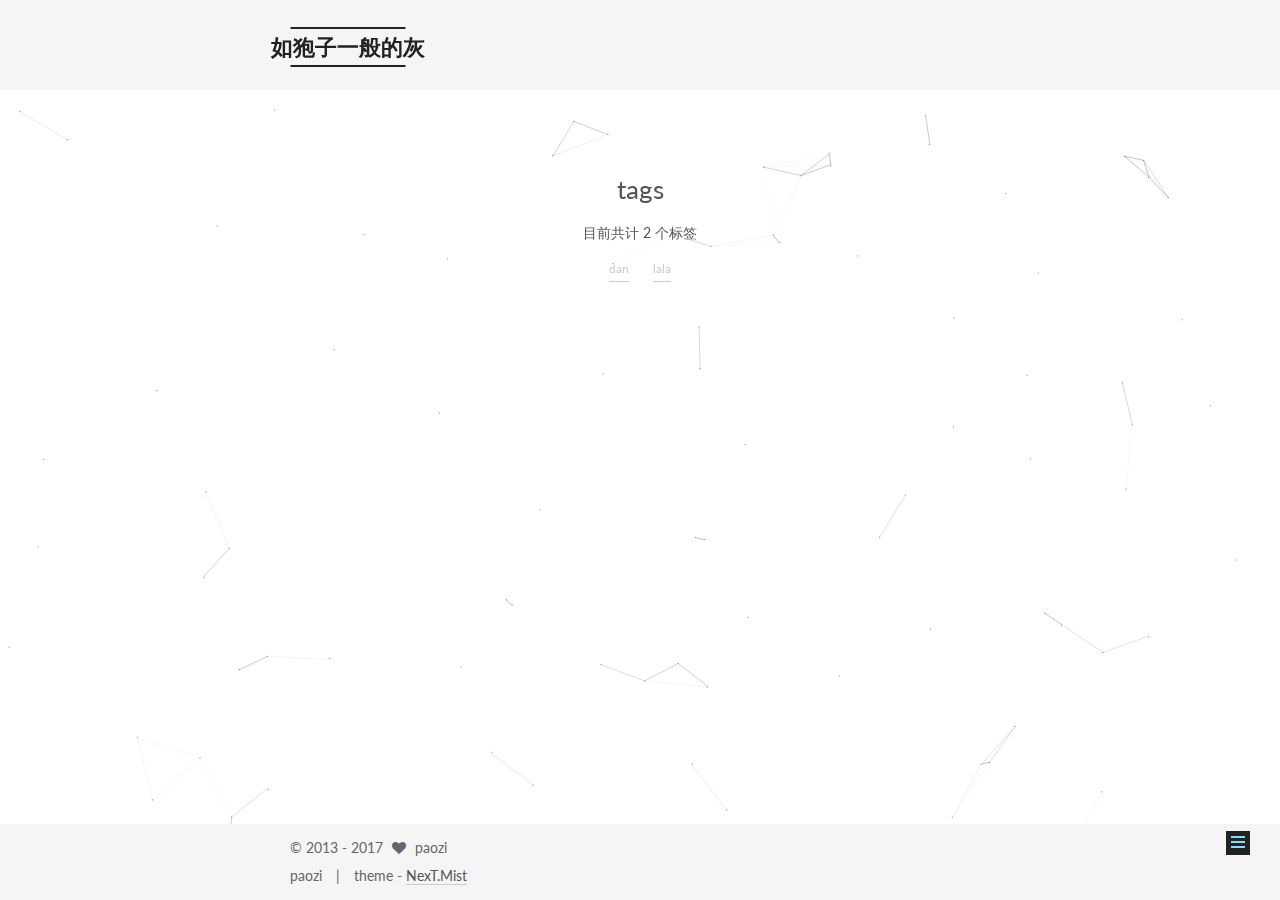
<file: tags/index.html>
<!DOCTYPE html>



  


<html class="theme-next mist use-motion" lang="zh-Hans">
<head>
  <meta charset="UTF-8"/>
<meta http-equiv="X-UA-Compatible" content="IE=edge" />
<meta name="viewport" content="width=device-width, initial-scale=1, maximum-scale=1"/>
<meta name="theme-color" content="#222">









<meta http-equiv="Cache-Control" content="no-transform" />
<meta http-equiv="Cache-Control" content="no-siteapp" />















  
  
  <link href="/lib/fancybox/source/jquery.fancybox.css?v=2.1.5" rel="stylesheet" type="text/css" />




  
  
  
  

  
    
    
  

  

  

  

  

  
    
    
    <link href="//fonts.googleapis.com/css?family=Lato:300,300italic,400,400italic,700,700italic&subset=latin,latin-ext" rel="stylesheet" type="text/css">
  






<link href="/lib/font-awesome/css/font-awesome.min.css?v=4.6.2" rel="stylesheet" type="text/css" />

<link href="/css/main.css?v=5.1.2" rel="stylesheet" type="text/css" />


  <meta name="keywords" content="暂时bak" />








  <link rel="shortcut icon" type="image/x-icon" href="/favicon.ico?v=5.1.2" />






<meta name="description" content="大师，你说狍子肿么就傻了？">
<meta property="og:type" content="website">
<meta property="og:title" content="tags">
<meta property="og:url" content="http://yoursite.com/tags/index.html">
<meta property="og:site_name" content="如狍子一般的灰">
<meta property="og:description" content="大师，你说狍子肿么就傻了？">
<meta property="og:locale" content="zh-Hans">
<meta property="og:updated_time" content="2017-08-11T06:59:48.531Z">
<meta name="twitter:card" content="summary">
<meta name="twitter:title" content="tags">
<meta name="twitter:description" content="大师，你说狍子肿么就傻了？">



<script type="text/javascript" id="hexo.configurations">
  var NexT = window.NexT || {};
  var CONFIG = {
    root: '/',
    scheme: 'Mist',
    sidebar: {"position":"left","display":"always","offset":12,"offset_float":12,"b2t":false,"scrollpercent":false,"onmobile":false},
    fancybox: true,
    tabs: true,
    motion: true,
    duoshuo: {
      userId: '0',
      author: '博主'
    },
    algolia: {
      applicationID: '',
      apiKey: '',
      indexName: '',
      hits: {"per_page":10},
      labels: {"input_placeholder":"Search for Posts","hits_empty":"We didn't find any results for the search: ${query}","hits_stats":"${hits} results found in ${time} ms"}
    }
  };
</script>



  <link rel="canonical" href="http://yoursite.com/tags/"/>





  <title>tags | 如狍子一般的灰</title>
  














</head>

<body itemscope itemtype="http://schema.org/WebPage" lang="zh-Hans">

  
  
    
  

  <div class="container sidebar-position-left page-post-detail ">
    <div class="headband"></div>

    <header id="header" class="header" itemscope itemtype="http://schema.org/WPHeader">
      <div class="header-inner"><div class="site-brand-wrapper">
  <div class="site-meta ">
    

    <div class="custom-logo-site-title">
      <a href="/"  class="brand" rel="start">
        <span class="logo-line-before"><i></i></span>
        <span class="site-title">如狍子一般的灰</span>
        <span class="logo-line-after"><i></i></span>
      </a>
    </div>
      
        <p class="site-subtitle">大师，你说狍子肿么就傻了？</p>
      
  </div>

  <div class="site-nav-toggle">
    <button>
      <span class="btn-bar"></span>
      <span class="btn-bar"></span>
      <span class="btn-bar"></span>
    </button>
  </div>
</div>

<nav class="site-nav">
  

  
    <ul id="menu" class="menu">
      
        
        <li class="menu-item menu-item-home">
          <a href="/" rel="section">
            
              <i class="menu-item-icon fa fa-fw fa-home"></i> <br />
            
            首页
          </a>
        </li>
      
        
        <li class="menu-item menu-item-categories">
          <a href="/categories/" rel="section">
            
              <i class="menu-item-icon fa fa-fw fa-th"></i> <br />
            
            分类
          </a>
        </li>
      
        
        <li class="menu-item menu-item-about">
          <a href="/about/" rel="section">
            
              <i class="menu-item-icon fa fa-fw fa-user"></i> <br />
            
            关于
          </a>
        </li>
      
        
        <li class="menu-item menu-item-archives">
          <a href="/archives/" rel="section">
            
              <i class="menu-item-icon fa fa-fw fa-archive"></i> <br />
            
            归档
          </a>
        </li>
      
        
        <li class="menu-item menu-item-tags">
          <a href="/tags/" rel="section">
            
              <i class="menu-item-icon fa fa-fw fa-tags"></i> <br />
            
            标签
          </a>
        </li>
      

      
        <li class="menu-item menu-item-search">
          
            <a href="javascript:;" class="popup-trigger">
          
            
              <i class="menu-item-icon fa fa-search fa-fw"></i> <br />
            
            搜索
          </a>
        </li>
      
    </ul>
  

  
    <div class="site-search">
      
  <div class="popup search-popup local-search-popup">
  <div class="local-search-header clearfix">
    <span class="search-icon">
      <i class="fa fa-search"></i>
    </span>
    <span class="popup-btn-close">
      <i class="fa fa-times-circle"></i>
    </span>
    <div class="local-search-input-wrapper">
      <input autocomplete="off"
             placeholder="搜索..." spellcheck="false"
             type="text" id="local-search-input">
    </div>
  </div>
  <div id="local-search-result"></div>
</div>



    </div>
  
</nav>



 </div>
    </header>

    <main id="main" class="main">
      <div class="main-inner">
        <div class="content-wrap">
          <div id="content" class="content">
            

  <div id="posts" class="posts-expand">
    
    
    
    <div class="post-block page">
      <header class="post-header">

	<h1 class="post-title" itemprop="name headline">tags</h1>



</header>

      
      
      
      <div class="post-body">
        
        
          <div class="tag-cloud">
            <div class="tag-cloud-title">
                目前共计 2 个标签
            </div>
            <div class="tag-cloud-tags">
              <a href="/tags/dan/" style="font-size: 12px; color: #ccc">dan</a> <a href="/tags/lala/" style="font-size: 12px; color: #ccc">lala</a>
            </div>
          </div>
        
      </div>
      
      
      
    </div>
    
    
    
  </div>


          </div>
          


          
  <div class="comments" id="comments">
    
      <div id="disqus_thread">
        <noscript>
          Please enable JavaScript to view the
          <a href="https://disqus.com/?ref_noscript">comments powered by Disqus.</a>
        </noscript>
      </div>
    
  </div>


        </div>
        
          
  
  <div class="sidebar-toggle">
    <div class="sidebar-toggle-line-wrap">
      <span class="sidebar-toggle-line sidebar-toggle-line-first"></span>
      <span class="sidebar-toggle-line sidebar-toggle-line-middle"></span>
      <span class="sidebar-toggle-line sidebar-toggle-line-last"></span>
    </div>
  </div>

  <aside id="sidebar" class="sidebar">
    
    <div class="sidebar-inner">

      

      

      <section class="site-overview sidebar-panel sidebar-panel-active">
        <div class="site-author motion-element" itemprop="author" itemscope itemtype="http://schema.org/Person">
          <img class="site-author-image" itemprop="image"
               src="/images/avatar.gif"
               alt="paozi" />
          <p class="site-author-name" itemprop="name">paozi</p>
           
              <p class="site-description motion-element" itemprop="description">大师，你说狍子肿么就傻了？</p>
          
        </div>
        <nav class="site-state motion-element">

          
            <div class="site-state-item site-state-posts">
              <a href="/archives/">
                <span class="site-state-item-count">2</span>
                <span class="site-state-item-name">日志</span>
              </a>
            </div>
          

          
            
            
            <div class="site-state-item site-state-categories">
              <a href="/categories/index.html">
                <span class="site-state-item-count">1</span>
                <span class="site-state-item-name">分类</span>
              </a>
            </div>
          

          
            
            
            <div class="site-state-item site-state-tags">
              <a href="/tags/index.html">
                <span class="site-state-item-count">2</span>
                <span class="site-state-item-name">标签</span>
              </a>
            </div>
          

        </nav>

        

        <div class="links-of-author motion-element">
          
        </div>

        
        

        
        

        


      </section>

      

      

    </div>
  </aside>


        
      </div>
    </main>

    <footer id="footer" class="footer">
      <div class="footer-inner">
        <div class="copyright" >
  
  &copy;  2013 - 
  <span itemprop="copyrightYear">2017</span>
  <span class="with-love">
    <i class="fa fa-heart"></i>
  </span>
  <span class="author" itemprop="copyrightHolder">paozi</span>
</div>


<div class="powered-by">
  paozi
</div>

<div class="theme-info">
  theme -
  <a class="theme-link" href="https://github.com/iissnan/hexo-theme-next">
    NexT.Mist
  </a>
</div>


        

        
      </div>
    </footer>

    
      <div class="back-to-top">
        <i class="fa fa-arrow-up"></i>
        
      </div>
    

  </div>

  

<script type="text/javascript">
  if (Object.prototype.toString.call(window.Promise) !== '[object Function]') {
    window.Promise = null;
  }
</script>









  


  











  
  <script type="text/javascript" src="/lib/jquery/index.js?v=2.1.3"></script>

  
  <script type="text/javascript" src="/lib/fastclick/lib/fastclick.min.js?v=1.0.6"></script>

  
  <script type="text/javascript" src="/lib/jquery_lazyload/jquery.lazyload.js?v=1.9.7"></script>

  
  <script type="text/javascript" src="/lib/velocity/velocity.min.js?v=1.2.1"></script>

  
  <script type="text/javascript" src="/lib/velocity/velocity.ui.min.js?v=1.2.1"></script>

  
  <script type="text/javascript" src="/lib/fancybox/source/jquery.fancybox.pack.js?v=2.1.5"></script>

  
  <script type="text/javascript" src="/lib/canvas-nest/canvas-nest.min.js"></script>


  


  <script type="text/javascript" src="/js/src/utils.js?v=5.1.2"></script>

  <script type="text/javascript" src="/js/src/motion.js?v=5.1.2"></script>



  
  

  
    <script type="text/javascript" src="/js/src/scrollspy.js?v=5.1.2"></script>
<script type="text/javascript" src="/js/src/post-details.js?v=5.1.2"></script>

  

  


  <script type="text/javascript" src="/js/src/bootstrap.js?v=5.1.2"></script>



  


  

    
      <script id="dsq-count-scr" src="https://.disqus.com/count.js" async></script>
    

    
      <script type="text/javascript">
        var disqus_config = function () {
          this.page.url = 'http://yoursite.com/tags/index.html';
          this.page.identifier = 'tags/index.html';
          this.page.title = 'tags';
        };
        var d = document, s = d.createElement('script');
        s.src = 'https://.disqus.com/embed.js';
        s.setAttribute('data-timestamp', '' + +new Date());
        (d.head || d.body).appendChild(s);
      </script>
    

  




	





  





  






  

  <script type="text/javascript">
    // Popup Window;
    var isfetched = false;
    var isXml = true;
    // Search DB path;
    var search_path = "search.xml";
    if (search_path.length === 0) {
      search_path = "search.xml";
    } else if (/json$/i.test(search_path)) {
      isXml = false;
    }
    var path = "/" + search_path;
    // monitor main search box;

    var onPopupClose = function (e) {
      $('.popup').hide();
      $('#local-search-input').val('');
      $('.search-result-list').remove();
      $('#no-result').remove();
      $(".local-search-pop-overlay").remove();
      $('body').css('overflow', '');
    }

    function proceedsearch() {
      $("body")
        .append('<div class="search-popup-overlay local-search-pop-overlay"></div>')
        .css('overflow', 'hidden');
      $('.search-popup-overlay').click(onPopupClose);
      $('.popup').toggle();
      var $localSearchInput = $('#local-search-input');
      $localSearchInput.attr("autocapitalize", "none");
      $localSearchInput.attr("autocorrect", "off");
      $localSearchInput.focus();
    }

    // search function;
    var searchFunc = function(path, search_id, content_id) {
      'use strict';

      // start loading animation
      $("body")
        .append('<div class="search-popup-overlay local-search-pop-overlay">' +
          '<div id="search-loading-icon">' +
          '<i class="fa fa-spinner fa-pulse fa-5x fa-fw"></i>' +
          '</div>' +
          '</div>')
        .css('overflow', 'hidden');
      $("#search-loading-icon").css('margin', '20% auto 0 auto').css('text-align', 'center');

      $.ajax({
        url: path,
        dataType: isXml ? "xml" : "json",
        async: true,
        success: function(res) {
          // get the contents from search data
          isfetched = true;
          $('.popup').detach().appendTo('.header-inner');
          var datas = isXml ? $("entry", res).map(function() {
            return {
              title: $("title", this).text(),
              content: $("content",this).text(),
              url: $("url" , this).text()
            };
          }).get() : res;
          var input = document.getElementById(search_id);
          var resultContent = document.getElementById(content_id);
          var inputEventFunction = function() {
            var searchText = input.value.trim().toLowerCase();
            var keywords = searchText.split(/[\s\-]+/);
            if (keywords.length > 1) {
              keywords.push(searchText);
            }
            var resultItems = [];
            if (searchText.length > 0) {
              // perform local searching
              datas.forEach(function(data) {
                var isMatch = false;
                var hitCount = 0;
                var searchTextCount = 0;
                var title = data.title.trim();
                var titleInLowerCase = title.toLowerCase();
                var content = data.content.trim().replace(/<[^>]+>/g,"");
                var contentInLowerCase = content.toLowerCase();
                var articleUrl = decodeURIComponent(data.url);
                var indexOfTitle = [];
                var indexOfContent = [];
                // only match articles with not empty titles
                if(title != '') {
                  keywords.forEach(function(keyword) {
                    function getIndexByWord(word, text, caseSensitive) {
                      var wordLen = word.length;
                      if (wordLen === 0) {
                        return [];
                      }
                      var startPosition = 0, position = [], index = [];
                      if (!caseSensitive) {
                        text = text.toLowerCase();
                        word = word.toLowerCase();
                      }
                      while ((position = text.indexOf(word, startPosition)) > -1) {
                        index.push({position: position, word: word});
                        startPosition = position + wordLen;
                      }
                      return index;
                    }

                    indexOfTitle = indexOfTitle.concat(getIndexByWord(keyword, titleInLowerCase, false));
                    indexOfContent = indexOfContent.concat(getIndexByWord(keyword, contentInLowerCase, false));
                  });
                  if (indexOfTitle.length > 0 || indexOfContent.length > 0) {
                    isMatch = true;
                    hitCount = indexOfTitle.length + indexOfContent.length;
                  }
                }

                // show search results

                if (isMatch) {
                  // sort index by position of keyword

                  [indexOfTitle, indexOfContent].forEach(function (index) {
                    index.sort(function (itemLeft, itemRight) {
                      if (itemRight.position !== itemLeft.position) {
                        return itemRight.position - itemLeft.position;
                      } else {
                        return itemLeft.word.length - itemRight.word.length;
                      }
                    });
                  });

                  // merge hits into slices

                  function mergeIntoSlice(text, start, end, index) {
                    var item = index[index.length - 1];
                    var position = item.position;
                    var word = item.word;
                    var hits = [];
                    var searchTextCountInSlice = 0;
                    while (position + word.length <= end && index.length != 0) {
                      if (word === searchText) {
                        searchTextCountInSlice++;
                      }
                      hits.push({position: position, length: word.length});
                      var wordEnd = position + word.length;

                      // move to next position of hit

                      index.pop();
                      while (index.length != 0) {
                        item = index[index.length - 1];
                        position = item.position;
                        word = item.word;
                        if (wordEnd > position) {
                          index.pop();
                        } else {
                          break;
                        }
                      }
                    }
                    searchTextCount += searchTextCountInSlice;
                    return {
                      hits: hits,
                      start: start,
                      end: end,
                      searchTextCount: searchTextCountInSlice
                    };
                  }

                  var slicesOfTitle = [];
                  if (indexOfTitle.length != 0) {
                    slicesOfTitle.push(mergeIntoSlice(title, 0, title.length, indexOfTitle));
                  }

                  var slicesOfContent = [];
                  while (indexOfContent.length != 0) {
                    var item = indexOfContent[indexOfContent.length - 1];
                    var position = item.position;
                    var word = item.word;
                    // cut out 100 characters
                    var start = position - 20;
                    var end = position + 80;
                    if(start < 0){
                      start = 0;
                    }
                    if (end < position + word.length) {
                      end = position + word.length;
                    }
                    if(end > content.length){
                      end = content.length;
                    }
                    slicesOfContent.push(mergeIntoSlice(content, start, end, indexOfContent));
                  }

                  // sort slices in content by search text's count and hits' count

                  slicesOfContent.sort(function (sliceLeft, sliceRight) {
                    if (sliceLeft.searchTextCount !== sliceRight.searchTextCount) {
                      return sliceRight.searchTextCount - sliceLeft.searchTextCount;
                    } else if (sliceLeft.hits.length !== sliceRight.hits.length) {
                      return sliceRight.hits.length - sliceLeft.hits.length;
                    } else {
                      return sliceLeft.start - sliceRight.start;
                    }
                  });

                  // select top N slices in content

                  var upperBound = parseInt('1');
                  if (upperBound >= 0) {
                    slicesOfContent = slicesOfContent.slice(0, upperBound);
                  }

                  // highlight title and content

                  function highlightKeyword(text, slice) {
                    var result = '';
                    var prevEnd = slice.start;
                    slice.hits.forEach(function (hit) {
                      result += text.substring(prevEnd, hit.position);
                      var end = hit.position + hit.length;
                      result += '<b class="search-keyword">' + text.substring(hit.position, end) + '</b>';
                      prevEnd = end;
                    });
                    result += text.substring(prevEnd, slice.end);
                    return result;
                  }

                  var resultItem = '';

                  if (slicesOfTitle.length != 0) {
                    resultItem += "<li><a href='" + articleUrl + "' class='search-result-title'>" + highlightKeyword(title, slicesOfTitle[0]) + "</a>";
                  } else {
                    resultItem += "<li><a href='" + articleUrl + "' class='search-result-title'>" + title + "</a>";
                  }

                  slicesOfContent.forEach(function (slice) {
                    resultItem += "<a href='" + articleUrl + "'>" +
                      "<p class=\"search-result\">" + highlightKeyword(content, slice) +
                      "...</p>" + "</a>";
                  });

                  resultItem += "</li>";
                  resultItems.push({
                    item: resultItem,
                    searchTextCount: searchTextCount,
                    hitCount: hitCount,
                    id: resultItems.length
                  });
                }
              })
            };
            if (keywords.length === 1 && keywords[0] === "") {
              resultContent.innerHTML = '<div id="no-result"><i class="fa fa-search fa-5x" /></div>'
            } else if (resultItems.length === 0) {
              resultContent.innerHTML = '<div id="no-result"><i class="fa fa-frown-o fa-5x" /></div>'
            } else {
              resultItems.sort(function (resultLeft, resultRight) {
                if (resultLeft.searchTextCount !== resultRight.searchTextCount) {
                  return resultRight.searchTextCount - resultLeft.searchTextCount;
                } else if (resultLeft.hitCount !== resultRight.hitCount) {
                  return resultRight.hitCount - resultLeft.hitCount;
                } else {
                  return resultRight.id - resultLeft.id;
                }
              });
              var searchResultList = '<ul class=\"search-result-list\">';
              resultItems.forEach(function (result) {
                searchResultList += result.item;
              })
              searchResultList += "</ul>";
              resultContent.innerHTML = searchResultList;
            }
          }

          if ('auto' === 'auto') {
            input.addEventListener('input', inputEventFunction);
          } else {
            $('.search-icon').click(inputEventFunction);
            input.addEventListener('keypress', function (event) {
              if (event.keyCode === 13) {
                inputEventFunction();
              }
            });
          }

          // remove loading animation
          $(".local-search-pop-overlay").remove();
          $('body').css('overflow', '');

          proceedsearch();
        }
      });
    }

    // handle and trigger popup window;
    $('.popup-trigger').click(function(e) {
      e.stopPropagation();
      if (isfetched === false) {
        searchFunc(path, 'local-search-input', 'local-search-result');
      } else {
        proceedsearch();
      };
    });

    $('.popup-btn-close').click(onPopupClose);
    $('.popup').click(function(e){
      e.stopPropagation();
    });
    $(document).on('keyup', function (event) {
      var shouldDismissSearchPopup = event.which === 27 &&
        $('.search-popup').is(':visible');
      if (shouldDismissSearchPopup) {
        onPopupClose();
      }
    });
  </script>





  

  

  

  

  

  

</body>
</html>
</file>
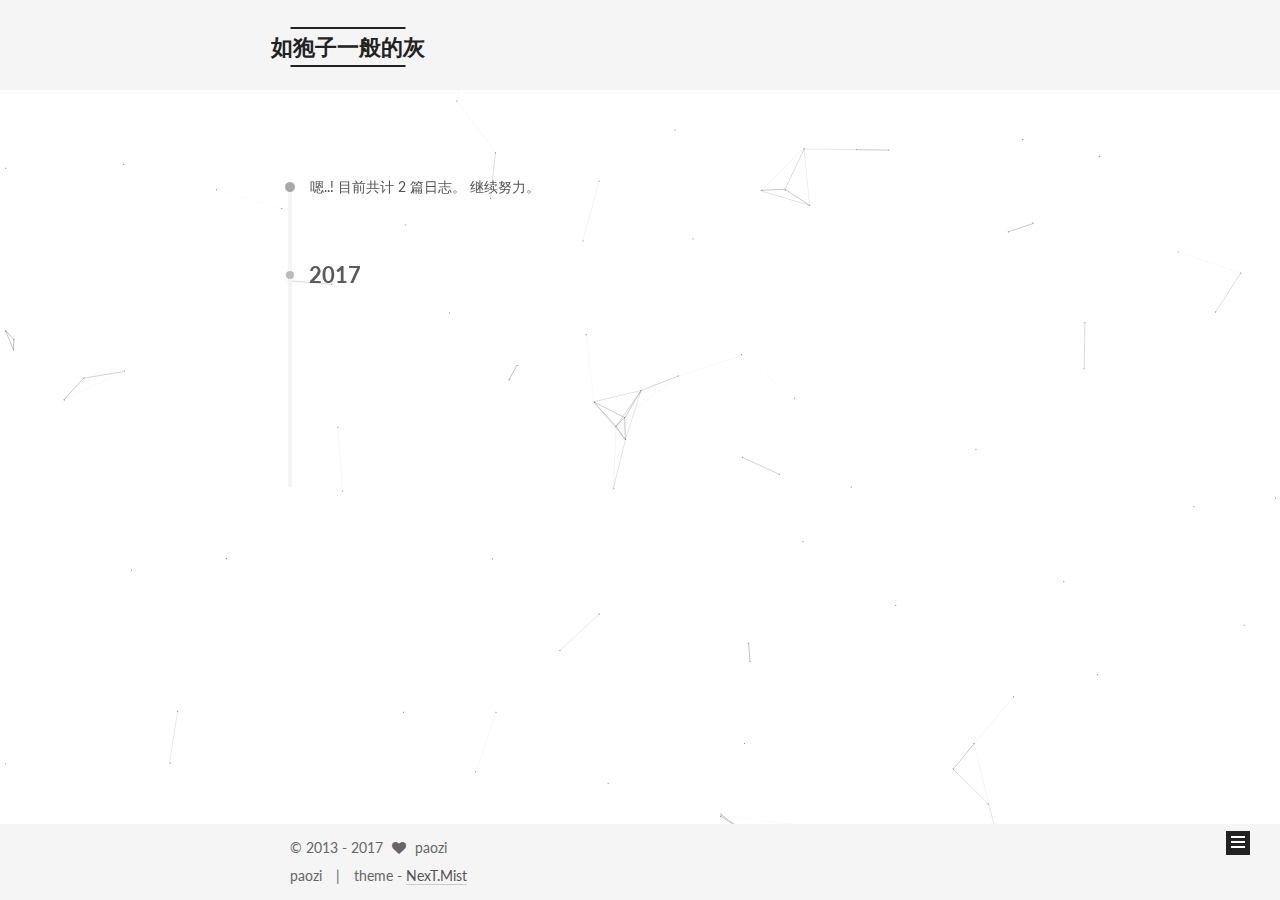
<file: archives/2017/index.html>
<!DOCTYPE html>



  


<html class="theme-next mist use-motion" lang="zh-Hans">
<head>
  <meta charset="UTF-8"/>
<meta http-equiv="X-UA-Compatible" content="IE=edge" />
<meta name="viewport" content="width=device-width, initial-scale=1, maximum-scale=1"/>
<meta name="theme-color" content="#222">









<meta http-equiv="Cache-Control" content="no-transform" />
<meta http-equiv="Cache-Control" content="no-siteapp" />















  
  
  <link href="/lib/fancybox/source/jquery.fancybox.css?v=2.1.5" rel="stylesheet" type="text/css" />




  
  
  
  

  
    
    
  

  

  

  

  

  
    
    
    <link href="//fonts.googleapis.com/css?family=Lato:300,300italic,400,400italic,700,700italic&subset=latin,latin-ext" rel="stylesheet" type="text/css">
  






<link href="/lib/font-awesome/css/font-awesome.min.css?v=4.6.2" rel="stylesheet" type="text/css" />

<link href="/css/main.css?v=5.1.2" rel="stylesheet" type="text/css" />


  <meta name="keywords" content="暂时bak" />








  <link rel="shortcut icon" type="image/x-icon" href="/favicon.ico?v=5.1.2" />






<meta name="description" content="大师，你说狍子肿么就傻了？">
<meta property="og:type" content="website">
<meta property="og:title" content="如狍子一般的灰">
<meta property="og:url" content="http://yoursite.com/archives/2017/index.html">
<meta property="og:site_name" content="如狍子一般的灰">
<meta property="og:description" content="大师，你说狍子肿么就傻了？">
<meta property="og:locale" content="zh-Hans">
<meta name="twitter:card" content="summary">
<meta name="twitter:title" content="如狍子一般的灰">
<meta name="twitter:description" content="大师，你说狍子肿么就傻了？">



<script type="text/javascript" id="hexo.configurations">
  var NexT = window.NexT || {};
  var CONFIG = {
    root: '/',
    scheme: 'Mist',
    sidebar: {"position":"left","display":"always","offset":12,"offset_float":12,"b2t":false,"scrollpercent":false,"onmobile":false},
    fancybox: true,
    tabs: true,
    motion: true,
    duoshuo: {
      userId: '0',
      author: '博主'
    },
    algolia: {
      applicationID: '',
      apiKey: '',
      indexName: '',
      hits: {"per_page":10},
      labels: {"input_placeholder":"Search for Posts","hits_empty":"We didn't find any results for the search: ${query}","hits_stats":"${hits} results found in ${time} ms"}
    }
  };
</script>



  <link rel="canonical" href="http://yoursite.com/archives/2017/"/>





  <title>归档 | 如狍子一般的灰</title>
  














</head>

<body itemscope itemtype="http://schema.org/WebPage" lang="zh-Hans">

  
  
    
  

  <div class="container sidebar-position-left  page-archive  ">
    <div class="headband"></div>

    <header id="header" class="header" itemscope itemtype="http://schema.org/WPHeader">
      <div class="header-inner"><div class="site-brand-wrapper">
  <div class="site-meta ">
    

    <div class="custom-logo-site-title">
      <a href="/"  class="brand" rel="start">
        <span class="logo-line-before"><i></i></span>
        <span class="site-title">如狍子一般的灰</span>
        <span class="logo-line-after"><i></i></span>
      </a>
    </div>
      
        <p class="site-subtitle">大师，你说狍子肿么就傻了？</p>
      
  </div>

  <div class="site-nav-toggle">
    <button>
      <span class="btn-bar"></span>
      <span class="btn-bar"></span>
      <span class="btn-bar"></span>
    </button>
  </div>
</div>

<nav class="site-nav">
  

  
    <ul id="menu" class="menu">
      
        
        <li class="menu-item menu-item-home">
          <a href="/" rel="section">
            
              <i class="menu-item-icon fa fa-fw fa-home"></i> <br />
            
            首页
          </a>
        </li>
      
        
        <li class="menu-item menu-item-categories">
          <a href="/categories/" rel="section">
            
              <i class="menu-item-icon fa fa-fw fa-th"></i> <br />
            
            分类
          </a>
        </li>
      
        
        <li class="menu-item menu-item-about">
          <a href="/about/" rel="section">
            
              <i class="menu-item-icon fa fa-fw fa-user"></i> <br />
            
            关于
          </a>
        </li>
      
        
        <li class="menu-item menu-item-archives">
          <a href="/archives/" rel="section">
            
              <i class="menu-item-icon fa fa-fw fa-archive"></i> <br />
            
            归档
          </a>
        </li>
      
        
        <li class="menu-item menu-item-tags">
          <a href="/tags/" rel="section">
            
              <i class="menu-item-icon fa fa-fw fa-tags"></i> <br />
            
            标签
          </a>
        </li>
      

      
        <li class="menu-item menu-item-search">
          
            <a href="javascript:;" class="popup-trigger">
          
            
              <i class="menu-item-icon fa fa-search fa-fw"></i> <br />
            
            搜索
          </a>
        </li>
      
    </ul>
  

  
    <div class="site-search">
      
  <div class="popup search-popup local-search-popup">
  <div class="local-search-header clearfix">
    <span class="search-icon">
      <i class="fa fa-search"></i>
    </span>
    <span class="popup-btn-close">
      <i class="fa fa-times-circle"></i>
    </span>
    <div class="local-search-input-wrapper">
      <input autocomplete="off"
             placeholder="搜索..." spellcheck="false"
             type="text" id="local-search-input">
    </div>
  </div>
  <div id="local-search-result"></div>
</div>



    </div>
  
</nav>



 </div>
    </header>

    <main id="main" class="main">
      <div class="main-inner">
        <div class="content-wrap">
          <div id="content" class="content">
            

  
  
  
  <div class="post-block archive">
    <div id="posts" class="posts-collapse">
      <span class="archive-move-on"></span>

      <span class="archive-page-counter">
        
        
        
          
        
        嗯..! 目前共计 2 篇日志。 继续努力。
      </span>

      

        
        
        

        
          
          <div class="collection-title">
            <h2 class="archive-year motion-element" id="archive-year-2017">2017</h2>
          </div>
        
        

        

  <article class="post post-type-normal" itemscope itemtype="http://schema.org/Article">
    <header class="post-header">

      <h2 class="post-title">
        
            <a class="post-title-link" href="/2017/08/07/test/" itemprop="url">
              
                <span itemprop="name">Hello dan2</span>
              
            </a>
        
      </h2>

      <div class="post-meta">
        <time class="post-time" itemprop="dateCreated"
              datetime="2017-08-07T15:06:13+08:00"
              content="2017-08-07" >
          08-07
        </time>
      </div>

    </header>
  </article>



      

        
        
        

        
        

        

  <article class="post post-type-normal" itemscope itemtype="http://schema.org/Article">
    <header class="post-header">

      <h2 class="post-title">
        
            <a class="post-title-link" href="/2017/08/07/test1/" itemprop="url">
              
                <span itemprop="name">Hello dan</span>
              
            </a>
        
      </h2>

      <div class="post-meta">
        <time class="post-time" itemprop="dateCreated"
              datetime="2017-08-07T15:06:13+08:00"
              content="2017-08-07" >
          08-07
        </time>
      </div>

    </header>
  </article>



      

    </div>
  </div>
  
  
  

  



          </div>
          


          

        </div>
        
          
  
  <div class="sidebar-toggle">
    <div class="sidebar-toggle-line-wrap">
      <span class="sidebar-toggle-line sidebar-toggle-line-first"></span>
      <span class="sidebar-toggle-line sidebar-toggle-line-middle"></span>
      <span class="sidebar-toggle-line sidebar-toggle-line-last"></span>
    </div>
  </div>

  <aside id="sidebar" class="sidebar">
    
    <div class="sidebar-inner">

      

      

      <section class="site-overview sidebar-panel sidebar-panel-active">
        <div class="site-author motion-element" itemprop="author" itemscope itemtype="http://schema.org/Person">
          <img class="site-author-image" itemprop="image"
               src="/images/avatar.gif"
               alt="paozi" />
          <p class="site-author-name" itemprop="name">paozi</p>
           
              <p class="site-description motion-element" itemprop="description">大师，你说狍子肿么就傻了？</p>
          
        </div>
        <nav class="site-state motion-element">

          
            <div class="site-state-item site-state-posts">
              <a href="/archives/">
                <span class="site-state-item-count">2</span>
                <span class="site-state-item-name">日志</span>
              </a>
            </div>
          

          
            
            
            <div class="site-state-item site-state-categories">
              <a href="/categories/index.html">
                <span class="site-state-item-count">1</span>
                <span class="site-state-item-name">分类</span>
              </a>
            </div>
          

          
            
            
            <div class="site-state-item site-state-tags">
              <a href="/tags/index.html">
                <span class="site-state-item-count">2</span>
                <span class="site-state-item-name">标签</span>
              </a>
            </div>
          

        </nav>

        

        <div class="links-of-author motion-element">
          
        </div>

        
        

        
        

        


      </section>

      

      

    </div>
  </aside>


        
      </div>
    </main>

    <footer id="footer" class="footer">
      <div class="footer-inner">
        <div class="copyright" >
  
  &copy;  2013 - 
  <span itemprop="copyrightYear">2017</span>
  <span class="with-love">
    <i class="fa fa-heart"></i>
  </span>
  <span class="author" itemprop="copyrightHolder">paozi</span>
</div>


<div class="powered-by">
  paozi
</div>

<div class="theme-info">
  theme -
  <a class="theme-link" href="https://github.com/iissnan/hexo-theme-next">
    NexT.Mist
  </a>
</div>


        

        
      </div>
    </footer>

    
      <div class="back-to-top">
        <i class="fa fa-arrow-up"></i>
        
      </div>
    

  </div>

  

<script type="text/javascript">
  if (Object.prototype.toString.call(window.Promise) !== '[object Function]') {
    window.Promise = null;
  }
</script>









  


  











  
  <script type="text/javascript" src="/lib/jquery/index.js?v=2.1.3"></script>

  
  <script type="text/javascript" src="/lib/fastclick/lib/fastclick.min.js?v=1.0.6"></script>

  
  <script type="text/javascript" src="/lib/jquery_lazyload/jquery.lazyload.js?v=1.9.7"></script>

  
  <script type="text/javascript" src="/lib/velocity/velocity.min.js?v=1.2.1"></script>

  
  <script type="text/javascript" src="/lib/velocity/velocity.ui.min.js?v=1.2.1"></script>

  
  <script type="text/javascript" src="/lib/fancybox/source/jquery.fancybox.pack.js?v=2.1.5"></script>

  
  <script type="text/javascript" src="/lib/canvas-nest/canvas-nest.min.js"></script>


  


  <script type="text/javascript" src="/js/src/utils.js?v=5.1.2"></script>

  <script type="text/javascript" src="/js/src/motion.js?v=5.1.2"></script>



  
  

  
  
    <script type="text/javascript" id="motion.page.archive">
      $('.archive-year').velocity('transition.slideLeftIn');
    </script>
  


  


  <script type="text/javascript" src="/js/src/bootstrap.js?v=5.1.2"></script>



  


  

    
      <script id="dsq-count-scr" src="https://.disqus.com/count.js" async></script>
    

    

  




	





  





  






  

  <script type="text/javascript">
    // Popup Window;
    var isfetched = false;
    var isXml = true;
    // Search DB path;
    var search_path = "search.xml";
    if (search_path.length === 0) {
      search_path = "search.xml";
    } else if (/json$/i.test(search_path)) {
      isXml = false;
    }
    var path = "/" + search_path;
    // monitor main search box;

    var onPopupClose = function (e) {
      $('.popup').hide();
      $('#local-search-input').val('');
      $('.search-result-list').remove();
      $('#no-result').remove();
      $(".local-search-pop-overlay").remove();
      $('body').css('overflow', '');
    }

    function proceedsearch() {
      $("body")
        .append('<div class="search-popup-overlay local-search-pop-overlay"></div>')
        .css('overflow', 'hidden');
      $('.search-popup-overlay').click(onPopupClose);
      $('.popup').toggle();
      var $localSearchInput = $('#local-search-input');
      $localSearchInput.attr("autocapitalize", "none");
      $localSearchInput.attr("autocorrect", "off");
      $localSearchInput.focus();
    }

    // search function;
    var searchFunc = function(path, search_id, content_id) {
      'use strict';

      // start loading animation
      $("body")
        .append('<div class="search-popup-overlay local-search-pop-overlay">' +
          '<div id="search-loading-icon">' +
          '<i class="fa fa-spinner fa-pulse fa-5x fa-fw"></i>' +
          '</div>' +
          '</div>')
        .css('overflow', 'hidden');
      $("#search-loading-icon").css('margin', '20% auto 0 auto').css('text-align', 'center');

      $.ajax({
        url: path,
        dataType: isXml ? "xml" : "json",
        async: true,
        success: function(res) {
          // get the contents from search data
          isfetched = true;
          $('.popup').detach().appendTo('.header-inner');
          var datas = isXml ? $("entry", res).map(function() {
            return {
              title: $("title", this).text(),
              content: $("content",this).text(),
              url: $("url" , this).text()
            };
          }).get() : res;
          var input = document.getElementById(search_id);
          var resultContent = document.getElementById(content_id);
          var inputEventFunction = function() {
            var searchText = input.value.trim().toLowerCase();
            var keywords = searchText.split(/[\s\-]+/);
            if (keywords.length > 1) {
              keywords.push(searchText);
            }
            var resultItems = [];
            if (searchText.length > 0) {
              // perform local searching
              datas.forEach(function(data) {
                var isMatch = false;
                var hitCount = 0;
                var searchTextCount = 0;
                var title = data.title.trim();
                var titleInLowerCase = title.toLowerCase();
                var content = data.content.trim().replace(/<[^>]+>/g,"");
                var contentInLowerCase = content.toLowerCase();
                var articleUrl = decodeURIComponent(data.url);
                var indexOfTitle = [];
                var indexOfContent = [];
                // only match articles with not empty titles
                if(title != '') {
                  keywords.forEach(function(keyword) {
                    function getIndexByWord(word, text, caseSensitive) {
                      var wordLen = word.length;
                      if (wordLen === 0) {
                        return [];
                      }
                      var startPosition = 0, position = [], index = [];
                      if (!caseSensitive) {
                        text = text.toLowerCase();
                        word = word.toLowerCase();
                      }
                      while ((position = text.indexOf(word, startPosition)) > -1) {
                        index.push({position: position, word: word});
                        startPosition = position + wordLen;
                      }
                      return index;
                    }

                    indexOfTitle = indexOfTitle.concat(getIndexByWord(keyword, titleInLowerCase, false));
                    indexOfContent = indexOfContent.concat(getIndexByWord(keyword, contentInLowerCase, false));
                  });
                  if (indexOfTitle.length > 0 || indexOfContent.length > 0) {
                    isMatch = true;
                    hitCount = indexOfTitle.length + indexOfContent.length;
                  }
                }

                // show search results

                if (isMatch) {
                  // sort index by position of keyword

                  [indexOfTitle, indexOfContent].forEach(function (index) {
                    index.sort(function (itemLeft, itemRight) {
                      if (itemRight.position !== itemLeft.position) {
                        return itemRight.position - itemLeft.position;
                      } else {
                        return itemLeft.word.length - itemRight.word.length;
                      }
                    });
                  });

                  // merge hits into slices

                  function mergeIntoSlice(text, start, end, index) {
                    var item = index[index.length - 1];
                    var position = item.position;
                    var word = item.word;
                    var hits = [];
                    var searchTextCountInSlice = 0;
                    while (position + word.length <= end && index.length != 0) {
                      if (word === searchText) {
                        searchTextCountInSlice++;
                      }
                      hits.push({position: position, length: word.length});
                      var wordEnd = position + word.length;

                      // move to next position of hit

                      index.pop();
                      while (index.length != 0) {
                        item = index[index.length - 1];
                        position = item.position;
                        word = item.word;
                        if (wordEnd > position) {
                          index.pop();
                        } else {
                          break;
                        }
                      }
                    }
                    searchTextCount += searchTextCountInSlice;
                    return {
                      hits: hits,
                      start: start,
                      end: end,
                      searchTextCount: searchTextCountInSlice
                    };
                  }

                  var slicesOfTitle = [];
                  if (indexOfTitle.length != 0) {
                    slicesOfTitle.push(mergeIntoSlice(title, 0, title.length, indexOfTitle));
                  }

                  var slicesOfContent = [];
                  while (indexOfContent.length != 0) {
                    var item = indexOfContent[indexOfContent.length - 1];
                    var position = item.position;
                    var word = item.word;
                    // cut out 100 characters
                    var start = position - 20;
                    var end = position + 80;
                    if(start < 0){
                      start = 0;
                    }
                    if (end < position + word.length) {
                      end = position + word.length;
                    }
                    if(end > content.length){
                      end = content.length;
                    }
                    slicesOfContent.push(mergeIntoSlice(content, start, end, indexOfContent));
                  }

                  // sort slices in content by search text's count and hits' count

                  slicesOfContent.sort(function (sliceLeft, sliceRight) {
                    if (sliceLeft.searchTextCount !== sliceRight.searchTextCount) {
                      return sliceRight.searchTextCount - sliceLeft.searchTextCount;
                    } else if (sliceLeft.hits.length !== sliceRight.hits.length) {
                      return sliceRight.hits.length - sliceLeft.hits.length;
                    } else {
                      return sliceLeft.start - sliceRight.start;
                    }
                  });

                  // select top N slices in content

                  var upperBound = parseInt('1');
                  if (upperBound >= 0) {
                    slicesOfContent = slicesOfContent.slice(0, upperBound);
                  }

                  // highlight title and content

                  function highlightKeyword(text, slice) {
                    var result = '';
                    var prevEnd = slice.start;
                    slice.hits.forEach(function (hit) {
                      result += text.substring(prevEnd, hit.position);
                      var end = hit.position + hit.length;
                      result += '<b class="search-keyword">' + text.substring(hit.position, end) + '</b>';
                      prevEnd = end;
                    });
                    result += text.substring(prevEnd, slice.end);
                    return result;
                  }

                  var resultItem = '';

                  if (slicesOfTitle.length != 0) {
                    resultItem += "<li><a href='" + articleUrl + "' class='search-result-title'>" + highlightKeyword(title, slicesOfTitle[0]) + "</a>";
                  } else {
                    resultItem += "<li><a href='" + articleUrl + "' class='search-result-title'>" + title + "</a>";
                  }

                  slicesOfContent.forEach(function (slice) {
                    resultItem += "<a href='" + articleUrl + "'>" +
                      "<p class=\"search-result\">" + highlightKeyword(content, slice) +
                      "...</p>" + "</a>";
                  });

                  resultItem += "</li>";
                  resultItems.push({
                    item: resultItem,
                    searchTextCount: searchTextCount,
                    hitCount: hitCount,
                    id: resultItems.length
                  });
                }
              })
            };
            if (keywords.length === 1 && keywords[0] === "") {
              resultContent.innerHTML = '<div id="no-result"><i class="fa fa-search fa-5x" /></div>'
            } else if (resultItems.length === 0) {
              resultContent.innerHTML = '<div id="no-result"><i class="fa fa-frown-o fa-5x" /></div>'
            } else {
              resultItems.sort(function (resultLeft, resultRight) {
                if (resultLeft.searchTextCount !== resultRight.searchTextCount) {
                  return resultRight.searchTextCount - resultLeft.searchTextCount;
                } else if (resultLeft.hitCount !== resultRight.hitCount) {
                  return resultRight.hitCount - resultLeft.hitCount;
                } else {
                  return resultRight.id - resultLeft.id;
                }
              });
              var searchResultList = '<ul class=\"search-result-list\">';
              resultItems.forEach(function (result) {
                searchResultList += result.item;
              })
              searchResultList += "</ul>";
              resultContent.innerHTML = searchResultList;
            }
          }

          if ('auto' === 'auto') {
            input.addEventListener('input', inputEventFunction);
          } else {
            $('.search-icon').click(inputEventFunction);
            input.addEventListener('keypress', function (event) {
              if (event.keyCode === 13) {
                inputEventFunction();
              }
            });
          }

          // remove loading animation
          $(".local-search-pop-overlay").remove();
          $('body').css('overflow', '');

          proceedsearch();
        }
      });
    }

    // handle and trigger popup window;
    $('.popup-trigger').click(function(e) {
      e.stopPropagation();
      if (isfetched === false) {
        searchFunc(path, 'local-search-input', 'local-search-result');
      } else {
        proceedsearch();
      };
    });

    $('.popup-btn-close').click(onPopupClose);
    $('.popup').click(function(e){
      e.stopPropagation();
    });
    $(document).on('keyup', function (event) {
      var shouldDismissSearchPopup = event.which === 27 &&
        $('.search-popup').is(':visible');
      if (shouldDismissSearchPopup) {
        onPopupClose();
      }
    });
  </script>





  

  

  

  

  

  

</body>
</html>
</file>
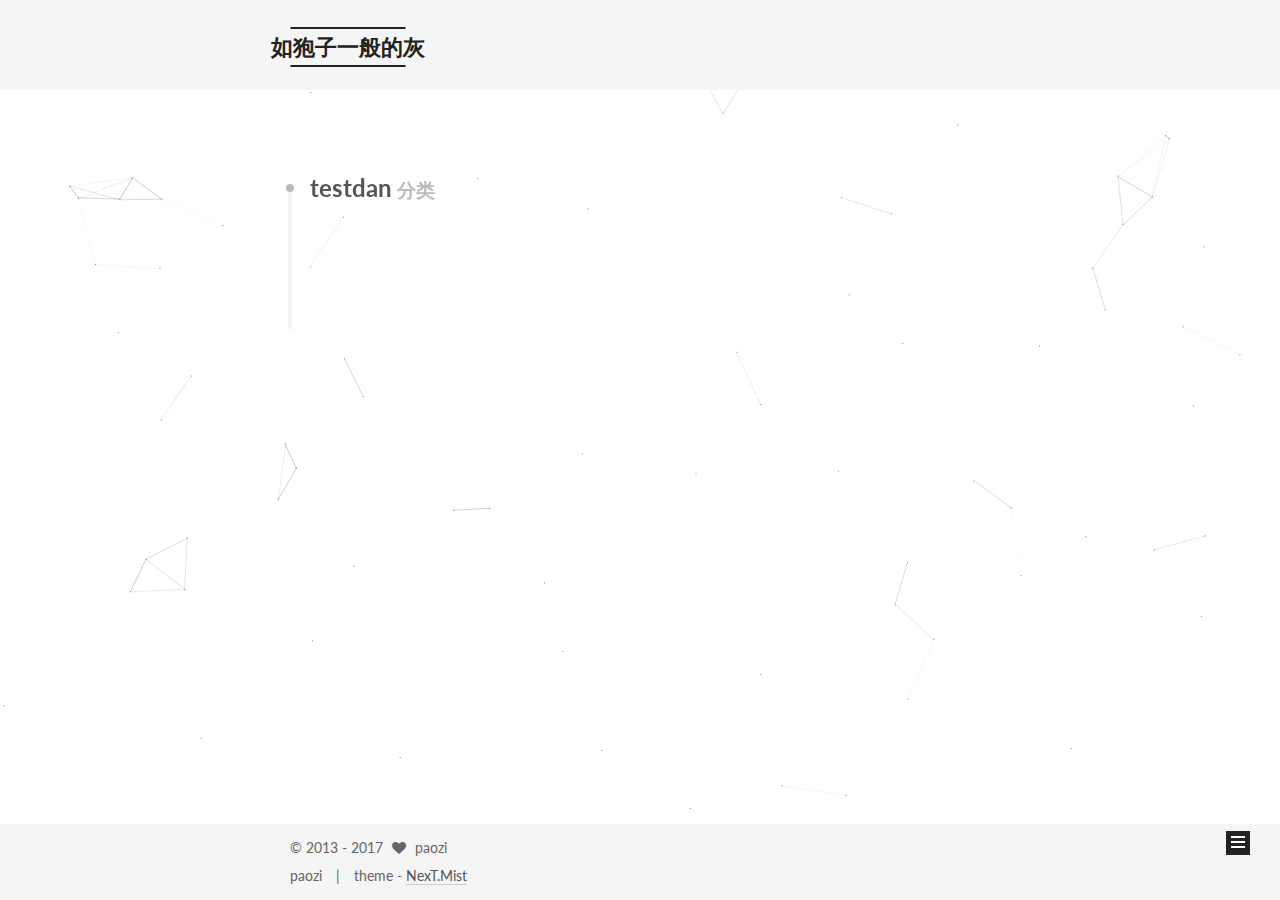
<file: categories/testdan/index.html>
<!DOCTYPE html>



  


<html class="theme-next mist use-motion" lang="zh-Hans">
<head>
  <meta charset="UTF-8"/>
<meta http-equiv="X-UA-Compatible" content="IE=edge" />
<meta name="viewport" content="width=device-width, initial-scale=1, maximum-scale=1"/>
<meta name="theme-color" content="#222">









<meta http-equiv="Cache-Control" content="no-transform" />
<meta http-equiv="Cache-Control" content="no-siteapp" />















  
  
  <link href="/lib/fancybox/source/jquery.fancybox.css?v=2.1.5" rel="stylesheet" type="text/css" />




  
  
  
  

  
    
    
  

  

  

  

  

  
    
    
    <link href="//fonts.googleapis.com/css?family=Lato:300,300italic,400,400italic,700,700italic&subset=latin,latin-ext" rel="stylesheet" type="text/css">
  






<link href="/lib/font-awesome/css/font-awesome.min.css?v=4.6.2" rel="stylesheet" type="text/css" />

<link href="/css/main.css?v=5.1.2" rel="stylesheet" type="text/css" />


  <meta name="keywords" content="暂时bak" />








  <link rel="shortcut icon" type="image/x-icon" href="/favicon.ico?v=5.1.2" />






<meta name="description" content="大师，你说狍子肿么就傻了？">
<meta property="og:type" content="website">
<meta property="og:title" content="如狍子一般的灰">
<meta property="og:url" content="http://yoursite.com/categories/testdan/index.html">
<meta property="og:site_name" content="如狍子一般的灰">
<meta property="og:description" content="大师，你说狍子肿么就傻了？">
<meta property="og:locale" content="zh-Hans">
<meta name="twitter:card" content="summary">
<meta name="twitter:title" content="如狍子一般的灰">
<meta name="twitter:description" content="大师，你说狍子肿么就傻了？">



<script type="text/javascript" id="hexo.configurations">
  var NexT = window.NexT || {};
  var CONFIG = {
    root: '/',
    scheme: 'Mist',
    sidebar: {"position":"left","display":"always","offset":12,"offset_float":12,"b2t":false,"scrollpercent":false,"onmobile":false},
    fancybox: true,
    tabs: true,
    motion: true,
    duoshuo: {
      userId: '0',
      author: '博主'
    },
    algolia: {
      applicationID: '',
      apiKey: '',
      indexName: '',
      hits: {"per_page":10},
      labels: {"input_placeholder":"Search for Posts","hits_empty":"We didn't find any results for the search: ${query}","hits_stats":"${hits} results found in ${time} ms"}
    }
  };
</script>



  <link rel="canonical" href="http://yoursite.com/categories/testdan/"/>





  <title>分类: testdan | 如狍子一般的灰</title>
  














</head>

<body itemscope itemtype="http://schema.org/WebPage" lang="zh-Hans">

  
  
    
  

  <div class="container sidebar-position-left  ">
    <div class="headband"></div>

    <header id="header" class="header" itemscope itemtype="http://schema.org/WPHeader">
      <div class="header-inner"><div class="site-brand-wrapper">
  <div class="site-meta ">
    

    <div class="custom-logo-site-title">
      <a href="/"  class="brand" rel="start">
        <span class="logo-line-before"><i></i></span>
        <span class="site-title">如狍子一般的灰</span>
        <span class="logo-line-after"><i></i></span>
      </a>
    </div>
      
        <p class="site-subtitle">大师，你说狍子肿么就傻了？</p>
      
  </div>

  <div class="site-nav-toggle">
    <button>
      <span class="btn-bar"></span>
      <span class="btn-bar"></span>
      <span class="btn-bar"></span>
    </button>
  </div>
</div>

<nav class="site-nav">
  

  
    <ul id="menu" class="menu">
      
        
        <li class="menu-item menu-item-home">
          <a href="/" rel="section">
            
              <i class="menu-item-icon fa fa-fw fa-home"></i> <br />
            
            首页
          </a>
        </li>
      
        
        <li class="menu-item menu-item-categories">
          <a href="/categories/" rel="section">
            
              <i class="menu-item-icon fa fa-fw fa-th"></i> <br />
            
            分类
          </a>
        </li>
      
        
        <li class="menu-item menu-item-about">
          <a href="/about/" rel="section">
            
              <i class="menu-item-icon fa fa-fw fa-user"></i> <br />
            
            关于
          </a>
        </li>
      
        
        <li class="menu-item menu-item-archives">
          <a href="/archives/" rel="section">
            
              <i class="menu-item-icon fa fa-fw fa-archive"></i> <br />
            
            归档
          </a>
        </li>
      
        
        <li class="menu-item menu-item-tags">
          <a href="/tags/" rel="section">
            
              <i class="menu-item-icon fa fa-fw fa-tags"></i> <br />
            
            标签
          </a>
        </li>
      

      
        <li class="menu-item menu-item-search">
          
            <a href="javascript:;" class="popup-trigger">
          
            
              <i class="menu-item-icon fa fa-search fa-fw"></i> <br />
            
            搜索
          </a>
        </li>
      
    </ul>
  

  
    <div class="site-search">
      
  <div class="popup search-popup local-search-popup">
  <div class="local-search-header clearfix">
    <span class="search-icon">
      <i class="fa fa-search"></i>
    </span>
    <span class="popup-btn-close">
      <i class="fa fa-times-circle"></i>
    </span>
    <div class="local-search-input-wrapper">
      <input autocomplete="off"
             placeholder="搜索..." spellcheck="false"
             type="text" id="local-search-input">
    </div>
  </div>
  <div id="local-search-result"></div>
</div>



    </div>
  
</nav>



 </div>
    </header>

    <main id="main" class="main">
      <div class="main-inner">
        <div class="content-wrap">
          <div id="content" class="content">
            

  
  
  
  <div class="post-block category">

    <div id="posts" class="posts-collapse">
      <div class="collection-title">
        <h1>testdan<small>分类</small>
        </h1>
      </div>

      
        

  <article class="post post-type-normal" itemscope itemtype="http://schema.org/Article">
    <header class="post-header">

      <h2 class="post-title">
        
            <a class="post-title-link" href="/2017/08/07/test1/" itemprop="url">
              
                <span itemprop="name">Hello dan</span>
              
            </a>
        
      </h2>

      <div class="post-meta">
        <time class="post-time" itemprop="dateCreated"
              datetime="2017-08-07T15:06:13+08:00"
              content="2017-08-07" >
          08-07
        </time>
      </div>

    </header>
  </article>


      
    </div>

  </div>
  
  
  

  



          </div>
          


          

        </div>
        
          
  
  <div class="sidebar-toggle">
    <div class="sidebar-toggle-line-wrap">
      <span class="sidebar-toggle-line sidebar-toggle-line-first"></span>
      <span class="sidebar-toggle-line sidebar-toggle-line-middle"></span>
      <span class="sidebar-toggle-line sidebar-toggle-line-last"></span>
    </div>
  </div>

  <aside id="sidebar" class="sidebar">
    
    <div class="sidebar-inner">

      

      

      <section class="site-overview sidebar-panel sidebar-panel-active">
        <div class="site-author motion-element" itemprop="author" itemscope itemtype="http://schema.org/Person">
          <img class="site-author-image" itemprop="image"
               src="/images/avatar.gif"
               alt="paozi" />
          <p class="site-author-name" itemprop="name">paozi</p>
           
              <p class="site-description motion-element" itemprop="description">大师，你说狍子肿么就傻了？</p>
          
        </div>
        <nav class="site-state motion-element">

          
            <div class="site-state-item site-state-posts">
              <a href="/archives/">
                <span class="site-state-item-count">2</span>
                <span class="site-state-item-name">日志</span>
              </a>
            </div>
          

          
            
            
            <div class="site-state-item site-state-categories">
              <a href="/categories/index.html">
                <span class="site-state-item-count">1</span>
                <span class="site-state-item-name">分类</span>
              </a>
            </div>
          

          
            
            
            <div class="site-state-item site-state-tags">
              <a href="/tags/index.html">
                <span class="site-state-item-count">2</span>
                <span class="site-state-item-name">标签</span>
              </a>
            </div>
          

        </nav>

        

        <div class="links-of-author motion-element">
          
        </div>

        
        

        
        

        


      </section>

      

      

    </div>
  </aside>


        
      </div>
    </main>

    <footer id="footer" class="footer">
      <div class="footer-inner">
        <div class="copyright" >
  
  &copy;  2013 - 
  <span itemprop="copyrightYear">2017</span>
  <span class="with-love">
    <i class="fa fa-heart"></i>
  </span>
  <span class="author" itemprop="copyrightHolder">paozi</span>
</div>


<div class="powered-by">
  paozi
</div>

<div class="theme-info">
  theme -
  <a class="theme-link" href="https://github.com/iissnan/hexo-theme-next">
    NexT.Mist
  </a>
</div>


        

        
      </div>
    </footer>

    
      <div class="back-to-top">
        <i class="fa fa-arrow-up"></i>
        
      </div>
    

  </div>

  

<script type="text/javascript">
  if (Object.prototype.toString.call(window.Promise) !== '[object Function]') {
    window.Promise = null;
  }
</script>









  


  











  
  <script type="text/javascript" src="/lib/jquery/index.js?v=2.1.3"></script>

  
  <script type="text/javascript" src="/lib/fastclick/lib/fastclick.min.js?v=1.0.6"></script>

  
  <script type="text/javascript" src="/lib/jquery_lazyload/jquery.lazyload.js?v=1.9.7"></script>

  
  <script type="text/javascript" src="/lib/velocity/velocity.min.js?v=1.2.1"></script>

  
  <script type="text/javascript" src="/lib/velocity/velocity.ui.min.js?v=1.2.1"></script>

  
  <script type="text/javascript" src="/lib/fancybox/source/jquery.fancybox.pack.js?v=2.1.5"></script>

  
  <script type="text/javascript" src="/lib/canvas-nest/canvas-nest.min.js"></script>


  


  <script type="text/javascript" src="/js/src/utils.js?v=5.1.2"></script>

  <script type="text/javascript" src="/js/src/motion.js?v=5.1.2"></script>



  
  

  
    <script type="text/javascript" src="/js/src/scrollspy.js?v=5.1.2"></script>
<script type="text/javascript" src="/js/src/post-details.js?v=5.1.2"></script>

  

  


  <script type="text/javascript" src="/js/src/bootstrap.js?v=5.1.2"></script>



  


  

    
      <script id="dsq-count-scr" src="https://.disqus.com/count.js" async></script>
    

    

  




	





  





  






  

  <script type="text/javascript">
    // Popup Window;
    var isfetched = false;
    var isXml = true;
    // Search DB path;
    var search_path = "search.xml";
    if (search_path.length === 0) {
      search_path = "search.xml";
    } else if (/json$/i.test(search_path)) {
      isXml = false;
    }
    var path = "/" + search_path;
    // monitor main search box;

    var onPopupClose = function (e) {
      $('.popup').hide();
      $('#local-search-input').val('');
      $('.search-result-list').remove();
      $('#no-result').remove();
      $(".local-search-pop-overlay").remove();
      $('body').css('overflow', '');
    }

    function proceedsearch() {
      $("body")
        .append('<div class="search-popup-overlay local-search-pop-overlay"></div>')
        .css('overflow', 'hidden');
      $('.search-popup-overlay').click(onPopupClose);
      $('.popup').toggle();
      var $localSearchInput = $('#local-search-input');
      $localSearchInput.attr("autocapitalize", "none");
      $localSearchInput.attr("autocorrect", "off");
      $localSearchInput.focus();
    }

    // search function;
    var searchFunc = function(path, search_id, content_id) {
      'use strict';

      // start loading animation
      $("body")
        .append('<div class="search-popup-overlay local-search-pop-overlay">' +
          '<div id="search-loading-icon">' +
          '<i class="fa fa-spinner fa-pulse fa-5x fa-fw"></i>' +
          '</div>' +
          '</div>')
        .css('overflow', 'hidden');
      $("#search-loading-icon").css('margin', '20% auto 0 auto').css('text-align', 'center');

      $.ajax({
        url: path,
        dataType: isXml ? "xml" : "json",
        async: true,
        success: function(res) {
          // get the contents from search data
          isfetched = true;
          $('.popup').detach().appendTo('.header-inner');
          var datas = isXml ? $("entry", res).map(function() {
            return {
              title: $("title", this).text(),
              content: $("content",this).text(),
              url: $("url" , this).text()
            };
          }).get() : res;
          var input = document.getElementById(search_id);
          var resultContent = document.getElementById(content_id);
          var inputEventFunction = function() {
            var searchText = input.value.trim().toLowerCase();
            var keywords = searchText.split(/[\s\-]+/);
            if (keywords.length > 1) {
              keywords.push(searchText);
            }
            var resultItems = [];
            if (searchText.length > 0) {
              // perform local searching
              datas.forEach(function(data) {
                var isMatch = false;
                var hitCount = 0;
                var searchTextCount = 0;
                var title = data.title.trim();
                var titleInLowerCase = title.toLowerCase();
                var content = data.content.trim().replace(/<[^>]+>/g,"");
                var contentInLowerCase = content.toLowerCase();
                var articleUrl = decodeURIComponent(data.url);
                var indexOfTitle = [];
                var indexOfContent = [];
                // only match articles with not empty titles
                if(title != '') {
                  keywords.forEach(function(keyword) {
                    function getIndexByWord(word, text, caseSensitive) {
                      var wordLen = word.length;
                      if (wordLen === 0) {
                        return [];
                      }
                      var startPosition = 0, position = [], index = [];
                      if (!caseSensitive) {
                        text = text.toLowerCase();
                        word = word.toLowerCase();
                      }
                      while ((position = text.indexOf(word, startPosition)) > -1) {
                        index.push({position: position, word: word});
                        startPosition = position + wordLen;
                      }
                      return index;
                    }

                    indexOfTitle = indexOfTitle.concat(getIndexByWord(keyword, titleInLowerCase, false));
                    indexOfContent = indexOfContent.concat(getIndexByWord(keyword, contentInLowerCase, false));
                  });
                  if (indexOfTitle.length > 0 || indexOfContent.length > 0) {
                    isMatch = true;
                    hitCount = indexOfTitle.length + indexOfContent.length;
                  }
                }

                // show search results

                if (isMatch) {
                  // sort index by position of keyword

                  [indexOfTitle, indexOfContent].forEach(function (index) {
                    index.sort(function (itemLeft, itemRight) {
                      if (itemRight.position !== itemLeft.position) {
                        return itemRight.position - itemLeft.position;
                      } else {
                        return itemLeft.word.length - itemRight.word.length;
                      }
                    });
                  });

                  // merge hits into slices

                  function mergeIntoSlice(text, start, end, index) {
                    var item = index[index.length - 1];
                    var position = item.position;
                    var word = item.word;
                    var hits = [];
                    var searchTextCountInSlice = 0;
                    while (position + word.length <= end && index.length != 0) {
                      if (word === searchText) {
                        searchTextCountInSlice++;
                      }
                      hits.push({position: position, length: word.length});
                      var wordEnd = position + word.length;

                      // move to next position of hit

                      index.pop();
                      while (index.length != 0) {
                        item = index[index.length - 1];
                        position = item.position;
                        word = item.word;
                        if (wordEnd > position) {
                          index.pop();
                        } else {
                          break;
                        }
                      }
                    }
                    searchTextCount += searchTextCountInSlice;
                    return {
                      hits: hits,
                      start: start,
                      end: end,
                      searchTextCount: searchTextCountInSlice
                    };
                  }

                  var slicesOfTitle = [];
                  if (indexOfTitle.length != 0) {
                    slicesOfTitle.push(mergeIntoSlice(title, 0, title.length, indexOfTitle));
                  }

                  var slicesOfContent = [];
                  while (indexOfContent.length != 0) {
                    var item = indexOfContent[indexOfContent.length - 1];
                    var position = item.position;
                    var word = item.word;
                    // cut out 100 characters
                    var start = position - 20;
                    var end = position + 80;
                    if(start < 0){
                      start = 0;
                    }
                    if (end < position + word.length) {
                      end = position + word.length;
                    }
                    if(end > content.length){
                      end = content.length;
                    }
                    slicesOfContent.push(mergeIntoSlice(content, start, end, indexOfContent));
                  }

                  // sort slices in content by search text's count and hits' count

                  slicesOfContent.sort(function (sliceLeft, sliceRight) {
                    if (sliceLeft.searchTextCount !== sliceRight.searchTextCount) {
                      return sliceRight.searchTextCount - sliceLeft.searchTextCount;
                    } else if (sliceLeft.hits.length !== sliceRight.hits.length) {
                      return sliceRight.hits.length - sliceLeft.hits.length;
                    } else {
                      return sliceLeft.start - sliceRight.start;
                    }
                  });

                  // select top N slices in content

                  var upperBound = parseInt('1');
                  if (upperBound >= 0) {
                    slicesOfContent = slicesOfContent.slice(0, upperBound);
                  }

                  // highlight title and content

                  function highlightKeyword(text, slice) {
                    var result = '';
                    var prevEnd = slice.start;
                    slice.hits.forEach(function (hit) {
                      result += text.substring(prevEnd, hit.position);
                      var end = hit.position + hit.length;
                      result += '<b class="search-keyword">' + text.substring(hit.position, end) + '</b>';
                      prevEnd = end;
                    });
                    result += text.substring(prevEnd, slice.end);
                    return result;
                  }

                  var resultItem = '';

                  if (slicesOfTitle.length != 0) {
                    resultItem += "<li><a href='" + articleUrl + "' class='search-result-title'>" + highlightKeyword(title, slicesOfTitle[0]) + "</a>";
                  } else {
                    resultItem += "<li><a href='" + articleUrl + "' class='search-result-title'>" + title + "</a>";
                  }

                  slicesOfContent.forEach(function (slice) {
                    resultItem += "<a href='" + articleUrl + "'>" +
                      "<p class=\"search-result\">" + highlightKeyword(content, slice) +
                      "...</p>" + "</a>";
                  });

                  resultItem += "</li>";
                  resultItems.push({
                    item: resultItem,
                    searchTextCount: searchTextCount,
                    hitCount: hitCount,
                    id: resultItems.length
                  });
                }
              })
            };
            if (keywords.length === 1 && keywords[0] === "") {
              resultContent.innerHTML = '<div id="no-result"><i class="fa fa-search fa-5x" /></div>'
            } else if (resultItems.length === 0) {
              resultContent.innerHTML = '<div id="no-result"><i class="fa fa-frown-o fa-5x" /></div>'
            } else {
              resultItems.sort(function (resultLeft, resultRight) {
                if (resultLeft.searchTextCount !== resultRight.searchTextCount) {
                  return resultRight.searchTextCount - resultLeft.searchTextCount;
                } else if (resultLeft.hitCount !== resultRight.hitCount) {
                  return resultRight.hitCount - resultLeft.hitCount;
                } else {
                  return resultRight.id - resultLeft.id;
                }
              });
              var searchResultList = '<ul class=\"search-result-list\">';
              resultItems.forEach(function (result) {
                searchResultList += result.item;
              })
              searchResultList += "</ul>";
              resultContent.innerHTML = searchResultList;
            }
          }

          if ('auto' === 'auto') {
            input.addEventListener('input', inputEventFunction);
          } else {
            $('.search-icon').click(inputEventFunction);
            input.addEventListener('keypress', function (event) {
              if (event.keyCode === 13) {
                inputEventFunction();
              }
            });
          }

          // remove loading animation
          $(".local-search-pop-overlay").remove();
          $('body').css('overflow', '');

          proceedsearch();
        }
      });
    }

    // handle and trigger popup window;
    $('.popup-trigger').click(function(e) {
      e.stopPropagation();
      if (isfetched === false) {
        searchFunc(path, 'local-search-input', 'local-search-result');
      } else {
        proceedsearch();
      };
    });

    $('.popup-btn-close').click(onPopupClose);
    $('.popup').click(function(e){
      e.stopPropagation();
    });
    $(document).on('keyup', function (event) {
      var shouldDismissSearchPopup = event.which === 27 &&
        $('.search-popup').is(':visible');
      if (shouldDismissSearchPopup) {
        onPopupClose();
      }
    });
  </script>





  

  

  

  

  

  

</body>
</html>
</file>
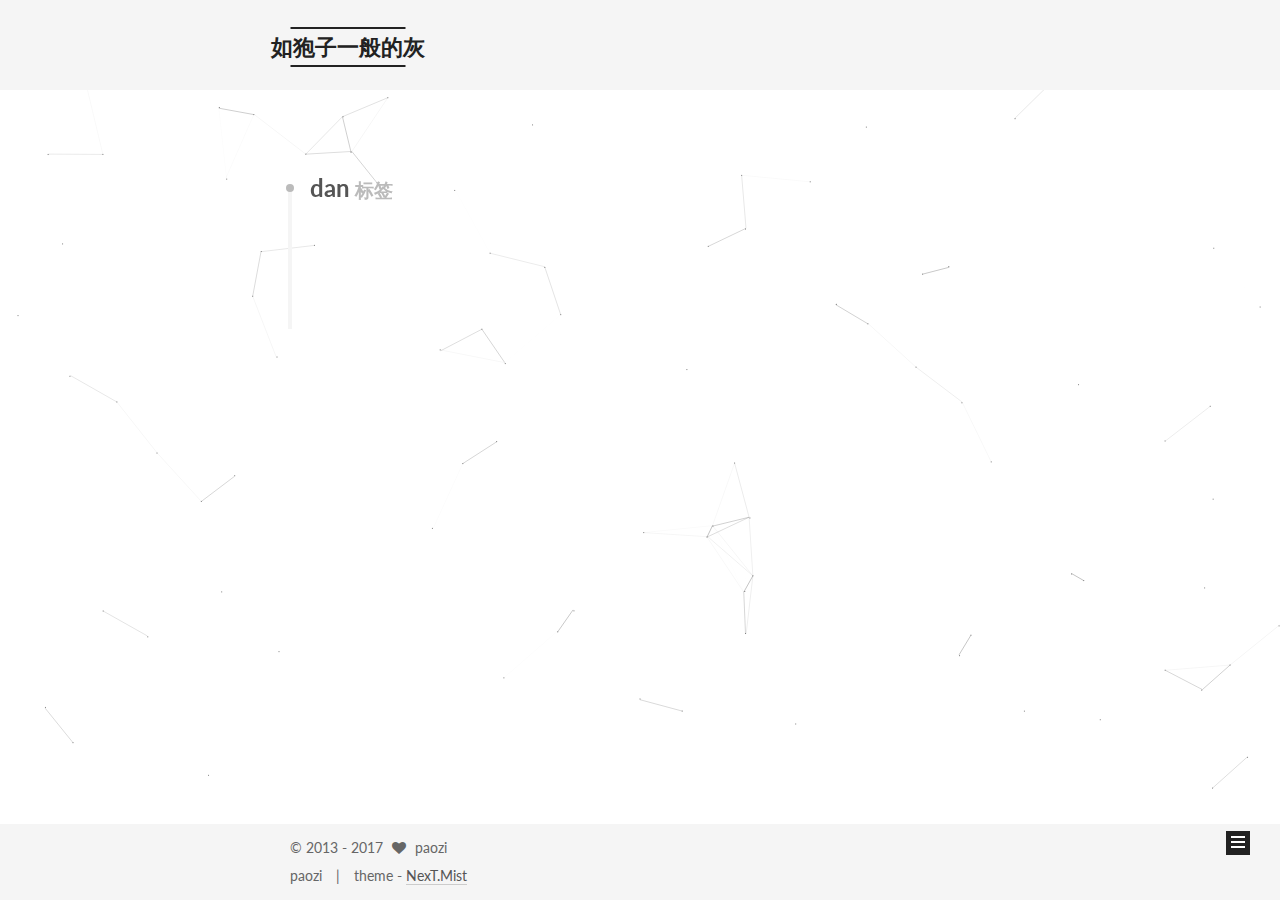
<file: tags/dan/index.html>
<!DOCTYPE html>



  


<html class="theme-next mist use-motion" lang="zh-Hans">
<head>
  <meta charset="UTF-8"/>
<meta http-equiv="X-UA-Compatible" content="IE=edge" />
<meta name="viewport" content="width=device-width, initial-scale=1, maximum-scale=1"/>
<meta name="theme-color" content="#222">









<meta http-equiv="Cache-Control" content="no-transform" />
<meta http-equiv="Cache-Control" content="no-siteapp" />















  
  
  <link href="/lib/fancybox/source/jquery.fancybox.css?v=2.1.5" rel="stylesheet" type="text/css" />




  
  
  
  

  
    
    
  

  

  

  

  

  
    
    
    <link href="//fonts.googleapis.com/css?family=Lato:300,300italic,400,400italic,700,700italic&subset=latin,latin-ext" rel="stylesheet" type="text/css">
  






<link href="/lib/font-awesome/css/font-awesome.min.css?v=4.6.2" rel="stylesheet" type="text/css" />

<link href="/css/main.css?v=5.1.2" rel="stylesheet" type="text/css" />


  <meta name="keywords" content="暂时bak" />








  <link rel="shortcut icon" type="image/x-icon" href="/favicon.ico?v=5.1.2" />






<meta name="description" content="大师，你说狍子肿么就傻了？">
<meta property="og:type" content="website">
<meta property="og:title" content="如狍子一般的灰">
<meta property="og:url" content="http://yoursite.com/tags/dan/index.html">
<meta property="og:site_name" content="如狍子一般的灰">
<meta property="og:description" content="大师，你说狍子肿么就傻了？">
<meta property="og:locale" content="zh-Hans">
<meta name="twitter:card" content="summary">
<meta name="twitter:title" content="如狍子一般的灰">
<meta name="twitter:description" content="大师，你说狍子肿么就傻了？">



<script type="text/javascript" id="hexo.configurations">
  var NexT = window.NexT || {};
  var CONFIG = {
    root: '/',
    scheme: 'Mist',
    sidebar: {"position":"left","display":"always","offset":12,"offset_float":12,"b2t":false,"scrollpercent":false,"onmobile":false},
    fancybox: true,
    tabs: true,
    motion: true,
    duoshuo: {
      userId: '0',
      author: '博主'
    },
    algolia: {
      applicationID: '',
      apiKey: '',
      indexName: '',
      hits: {"per_page":10},
      labels: {"input_placeholder":"Search for Posts","hits_empty":"We didn't find any results for the search: ${query}","hits_stats":"${hits} results found in ${time} ms"}
    }
  };
</script>



  <link rel="canonical" href="http://yoursite.com/tags/dan/"/>





  <title>标签: dan | 如狍子一般的灰</title>
  














</head>

<body itemscope itemtype="http://schema.org/WebPage" lang="zh-Hans">

  
  
    
  

  <div class="container sidebar-position-left  ">
    <div class="headband"></div>

    <header id="header" class="header" itemscope itemtype="http://schema.org/WPHeader">
      <div class="header-inner"><div class="site-brand-wrapper">
  <div class="site-meta ">
    

    <div class="custom-logo-site-title">
      <a href="/"  class="brand" rel="start">
        <span class="logo-line-before"><i></i></span>
        <span class="site-title">如狍子一般的灰</span>
        <span class="logo-line-after"><i></i></span>
      </a>
    </div>
      
        <p class="site-subtitle">大师，你说狍子肿么就傻了？</p>
      
  </div>

  <div class="site-nav-toggle">
    <button>
      <span class="btn-bar"></span>
      <span class="btn-bar"></span>
      <span class="btn-bar"></span>
    </button>
  </div>
</div>

<nav class="site-nav">
  

  
    <ul id="menu" class="menu">
      
        
        <li class="menu-item menu-item-home">
          <a href="/" rel="section">
            
              <i class="menu-item-icon fa fa-fw fa-home"></i> <br />
            
            首页
          </a>
        </li>
      
        
        <li class="menu-item menu-item-categories">
          <a href="/categories/" rel="section">
            
              <i class="menu-item-icon fa fa-fw fa-th"></i> <br />
            
            分类
          </a>
        </li>
      
        
        <li class="menu-item menu-item-about">
          <a href="/about/" rel="section">
            
              <i class="menu-item-icon fa fa-fw fa-user"></i> <br />
            
            关于
          </a>
        </li>
      
        
        <li class="menu-item menu-item-archives">
          <a href="/archives/" rel="section">
            
              <i class="menu-item-icon fa fa-fw fa-archive"></i> <br />
            
            归档
          </a>
        </li>
      
        
        <li class="menu-item menu-item-tags">
          <a href="/tags/" rel="section">
            
              <i class="menu-item-icon fa fa-fw fa-tags"></i> <br />
            
            标签
          </a>
        </li>
      

      
        <li class="menu-item menu-item-search">
          
            <a href="javascript:;" class="popup-trigger">
          
            
              <i class="menu-item-icon fa fa-search fa-fw"></i> <br />
            
            搜索
          </a>
        </li>
      
    </ul>
  

  
    <div class="site-search">
      
  <div class="popup search-popup local-search-popup">
  <div class="local-search-header clearfix">
    <span class="search-icon">
      <i class="fa fa-search"></i>
    </span>
    <span class="popup-btn-close">
      <i class="fa fa-times-circle"></i>
    </span>
    <div class="local-search-input-wrapper">
      <input autocomplete="off"
             placeholder="搜索..." spellcheck="false"
             type="text" id="local-search-input">
    </div>
  </div>
  <div id="local-search-result"></div>
</div>



    </div>
  
</nav>



 </div>
    </header>

    <main id="main" class="main">
      <div class="main-inner">
        <div class="content-wrap">
          <div id="content" class="content">
            

  
  
  
  <div class="post-block tag">

    <div id="posts" class="posts-collapse">
      <div class="collection-title">
        <h1>dan<small>标签</small>
        </h1>
      </div>

      
        

  <article class="post post-type-normal" itemscope itemtype="http://schema.org/Article">
    <header class="post-header">

      <h2 class="post-title">
        
            <a class="post-title-link" href="/2017/08/07/test1/" itemprop="url">
              
                <span itemprop="name">Hello dan</span>
              
            </a>
        
      </h2>

      <div class="post-meta">
        <time class="post-time" itemprop="dateCreated"
              datetime="2017-08-07T15:06:13+08:00"
              content="2017-08-07" >
          08-07
        </time>
      </div>

    </header>
  </article>


      
    </div>

  </div>
  
  
  

  


          </div>
          


          

        </div>
        
          
  
  <div class="sidebar-toggle">
    <div class="sidebar-toggle-line-wrap">
      <span class="sidebar-toggle-line sidebar-toggle-line-first"></span>
      <span class="sidebar-toggle-line sidebar-toggle-line-middle"></span>
      <span class="sidebar-toggle-line sidebar-toggle-line-last"></span>
    </div>
  </div>

  <aside id="sidebar" class="sidebar">
    
    <div class="sidebar-inner">

      

      

      <section class="site-overview sidebar-panel sidebar-panel-active">
        <div class="site-author motion-element" itemprop="author" itemscope itemtype="http://schema.org/Person">
          <img class="site-author-image" itemprop="image"
               src="/images/avatar.gif"
               alt="paozi" />
          <p class="site-author-name" itemprop="name">paozi</p>
           
              <p class="site-description motion-element" itemprop="description">大师，你说狍子肿么就傻了？</p>
          
        </div>
        <nav class="site-state motion-element">

          
            <div class="site-state-item site-state-posts">
              <a href="/archives/">
                <span class="site-state-item-count">2</span>
                <span class="site-state-item-name">日志</span>
              </a>
            </div>
          

          
            
            
            <div class="site-state-item site-state-categories">
              <a href="/categories/index.html">
                <span class="site-state-item-count">1</span>
                <span class="site-state-item-name">分类</span>
              </a>
            </div>
          

          
            
            
            <div class="site-state-item site-state-tags">
              <a href="/tags/index.html">
                <span class="site-state-item-count">2</span>
                <span class="site-state-item-name">标签</span>
              </a>
            </div>
          

        </nav>

        

        <div class="links-of-author motion-element">
          
        </div>

        
        

        
        

        


      </section>

      

      

    </div>
  </aside>


        
      </div>
    </main>

    <footer id="footer" class="footer">
      <div class="footer-inner">
        <div class="copyright" >
  
  &copy;  2013 - 
  <span itemprop="copyrightYear">2017</span>
  <span class="with-love">
    <i class="fa fa-heart"></i>
  </span>
  <span class="author" itemprop="copyrightHolder">paozi</span>
</div>


<div class="powered-by">
  paozi
</div>

<div class="theme-info">
  theme -
  <a class="theme-link" href="https://github.com/iissnan/hexo-theme-next">
    NexT.Mist
  </a>
</div>


        

        
      </div>
    </footer>

    
      <div class="back-to-top">
        <i class="fa fa-arrow-up"></i>
        
      </div>
    

  </div>

  

<script type="text/javascript">
  if (Object.prototype.toString.call(window.Promise) !== '[object Function]') {
    window.Promise = null;
  }
</script>









  


  











  
  <script type="text/javascript" src="/lib/jquery/index.js?v=2.1.3"></script>

  
  <script type="text/javascript" src="/lib/fastclick/lib/fastclick.min.js?v=1.0.6"></script>

  
  <script type="text/javascript" src="/lib/jquery_lazyload/jquery.lazyload.js?v=1.9.7"></script>

  
  <script type="text/javascript" src="/lib/velocity/velocity.min.js?v=1.2.1"></script>

  
  <script type="text/javascript" src="/lib/velocity/velocity.ui.min.js?v=1.2.1"></script>

  
  <script type="text/javascript" src="/lib/fancybox/source/jquery.fancybox.pack.js?v=2.1.5"></script>

  
  <script type="text/javascript" src="/lib/canvas-nest/canvas-nest.min.js"></script>


  


  <script type="text/javascript" src="/js/src/utils.js?v=5.1.2"></script>

  <script type="text/javascript" src="/js/src/motion.js?v=5.1.2"></script>



  
  

  
    <script type="text/javascript" src="/js/src/scrollspy.js?v=5.1.2"></script>
<script type="text/javascript" src="/js/src/post-details.js?v=5.1.2"></script>

  

  


  <script type="text/javascript" src="/js/src/bootstrap.js?v=5.1.2"></script>



  


  

    
      <script id="dsq-count-scr" src="https://.disqus.com/count.js" async></script>
    

    

  




	





  





  






  

  <script type="text/javascript">
    // Popup Window;
    var isfetched = false;
    var isXml = true;
    // Search DB path;
    var search_path = "search.xml";
    if (search_path.length === 0) {
      search_path = "search.xml";
    } else if (/json$/i.test(search_path)) {
      isXml = false;
    }
    var path = "/" + search_path;
    // monitor main search box;

    var onPopupClose = function (e) {
      $('.popup').hide();
      $('#local-search-input').val('');
      $('.search-result-list').remove();
      $('#no-result').remove();
      $(".local-search-pop-overlay").remove();
      $('body').css('overflow', '');
    }

    function proceedsearch() {
      $("body")
        .append('<div class="search-popup-overlay local-search-pop-overlay"></div>')
        .css('overflow', 'hidden');
      $('.search-popup-overlay').click(onPopupClose);
      $('.popup').toggle();
      var $localSearchInput = $('#local-search-input');
      $localSearchInput.attr("autocapitalize", "none");
      $localSearchInput.attr("autocorrect", "off");
      $localSearchInput.focus();
    }

    // search function;
    var searchFunc = function(path, search_id, content_id) {
      'use strict';

      // start loading animation
      $("body")
        .append('<div class="search-popup-overlay local-search-pop-overlay">' +
          '<div id="search-loading-icon">' +
          '<i class="fa fa-spinner fa-pulse fa-5x fa-fw"></i>' +
          '</div>' +
          '</div>')
        .css('overflow', 'hidden');
      $("#search-loading-icon").css('margin', '20% auto 0 auto').css('text-align', 'center');

      $.ajax({
        url: path,
        dataType: isXml ? "xml" : "json",
        async: true,
        success: function(res) {
          // get the contents from search data
          isfetched = true;
          $('.popup').detach().appendTo('.header-inner');
          var datas = isXml ? $("entry", res).map(function() {
            return {
              title: $("title", this).text(),
              content: $("content",this).text(),
              url: $("url" , this).text()
            };
          }).get() : res;
          var input = document.getElementById(search_id);
          var resultContent = document.getElementById(content_id);
          var inputEventFunction = function() {
            var searchText = input.value.trim().toLowerCase();
            var keywords = searchText.split(/[\s\-]+/);
            if (keywords.length > 1) {
              keywords.push(searchText);
            }
            var resultItems = [];
            if (searchText.length > 0) {
              // perform local searching
              datas.forEach(function(data) {
                var isMatch = false;
                var hitCount = 0;
                var searchTextCount = 0;
                var title = data.title.trim();
                var titleInLowerCase = title.toLowerCase();
                var content = data.content.trim().replace(/<[^>]+>/g,"");
                var contentInLowerCase = content.toLowerCase();
                var articleUrl = decodeURIComponent(data.url);
                var indexOfTitle = [];
                var indexOfContent = [];
                // only match articles with not empty titles
                if(title != '') {
                  keywords.forEach(function(keyword) {
                    function getIndexByWord(word, text, caseSensitive) {
                      var wordLen = word.length;
                      if (wordLen === 0) {
                        return [];
                      }
                      var startPosition = 0, position = [], index = [];
                      if (!caseSensitive) {
                        text = text.toLowerCase();
                        word = word.toLowerCase();
                      }
                      while ((position = text.indexOf(word, startPosition)) > -1) {
                        index.push({position: position, word: word});
                        startPosition = position + wordLen;
                      }
                      return index;
                    }

                    indexOfTitle = indexOfTitle.concat(getIndexByWord(keyword, titleInLowerCase, false));
                    indexOfContent = indexOfContent.concat(getIndexByWord(keyword, contentInLowerCase, false));
                  });
                  if (indexOfTitle.length > 0 || indexOfContent.length > 0) {
                    isMatch = true;
                    hitCount = indexOfTitle.length + indexOfContent.length;
                  }
                }

                // show search results

                if (isMatch) {
                  // sort index by position of keyword

                  [indexOfTitle, indexOfContent].forEach(function (index) {
                    index.sort(function (itemLeft, itemRight) {
                      if (itemRight.position !== itemLeft.position) {
                        return itemRight.position - itemLeft.position;
                      } else {
                        return itemLeft.word.length - itemRight.word.length;
                      }
                    });
                  });

                  // merge hits into slices

                  function mergeIntoSlice(text, start, end, index) {
                    var item = index[index.length - 1];
                    var position = item.position;
                    var word = item.word;
                    var hits = [];
                    var searchTextCountInSlice = 0;
                    while (position + word.length <= end && index.length != 0) {
                      if (word === searchText) {
                        searchTextCountInSlice++;
                      }
                      hits.push({position: position, length: word.length});
                      var wordEnd = position + word.length;

                      // move to next position of hit

                      index.pop();
                      while (index.length != 0) {
                        item = index[index.length - 1];
                        position = item.position;
                        word = item.word;
                        if (wordEnd > position) {
                          index.pop();
                        } else {
                          break;
                        }
                      }
                    }
                    searchTextCount += searchTextCountInSlice;
                    return {
                      hits: hits,
                      start: start,
                      end: end,
                      searchTextCount: searchTextCountInSlice
                    };
                  }

                  var slicesOfTitle = [];
                  if (indexOfTitle.length != 0) {
                    slicesOfTitle.push(mergeIntoSlice(title, 0, title.length, indexOfTitle));
                  }

                  var slicesOfContent = [];
                  while (indexOfContent.length != 0) {
                    var item = indexOfContent[indexOfContent.length - 1];
                    var position = item.position;
                    var word = item.word;
                    // cut out 100 characters
                    var start = position - 20;
                    var end = position + 80;
                    if(start < 0){
                      start = 0;
                    }
                    if (end < position + word.length) {
                      end = position + word.length;
                    }
                    if(end > content.length){
                      end = content.length;
                    }
                    slicesOfContent.push(mergeIntoSlice(content, start, end, indexOfContent));
                  }

                  // sort slices in content by search text's count and hits' count

                  slicesOfContent.sort(function (sliceLeft, sliceRight) {
                    if (sliceLeft.searchTextCount !== sliceRight.searchTextCount) {
                      return sliceRight.searchTextCount - sliceLeft.searchTextCount;
                    } else if (sliceLeft.hits.length !== sliceRight.hits.length) {
                      return sliceRight.hits.length - sliceLeft.hits.length;
                    } else {
                      return sliceLeft.start - sliceRight.start;
                    }
                  });

                  // select top N slices in content

                  var upperBound = parseInt('1');
                  if (upperBound >= 0) {
                    slicesOfContent = slicesOfContent.slice(0, upperBound);
                  }

                  // highlight title and content

                  function highlightKeyword(text, slice) {
                    var result = '';
                    var prevEnd = slice.start;
                    slice.hits.forEach(function (hit) {
                      result += text.substring(prevEnd, hit.position);
                      var end = hit.position + hit.length;
                      result += '<b class="search-keyword">' + text.substring(hit.position, end) + '</b>';
                      prevEnd = end;
                    });
                    result += text.substring(prevEnd, slice.end);
                    return result;
                  }

                  var resultItem = '';

                  if (slicesOfTitle.length != 0) {
                    resultItem += "<li><a href='" + articleUrl + "' class='search-result-title'>" + highlightKeyword(title, slicesOfTitle[0]) + "</a>";
                  } else {
                    resultItem += "<li><a href='" + articleUrl + "' class='search-result-title'>" + title + "</a>";
                  }

                  slicesOfContent.forEach(function (slice) {
                    resultItem += "<a href='" + articleUrl + "'>" +
                      "<p class=\"search-result\">" + highlightKeyword(content, slice) +
                      "...</p>" + "</a>";
                  });

                  resultItem += "</li>";
                  resultItems.push({
                    item: resultItem,
                    searchTextCount: searchTextCount,
                    hitCount: hitCount,
                    id: resultItems.length
                  });
                }
              })
            };
            if (keywords.length === 1 && keywords[0] === "") {
              resultContent.innerHTML = '<div id="no-result"><i class="fa fa-search fa-5x" /></div>'
            } else if (resultItems.length === 0) {
              resultContent.innerHTML = '<div id="no-result"><i class="fa fa-frown-o fa-5x" /></div>'
            } else {
              resultItems.sort(function (resultLeft, resultRight) {
                if (resultLeft.searchTextCount !== resultRight.searchTextCount) {
                  return resultRight.searchTextCount - resultLeft.searchTextCount;
                } else if (resultLeft.hitCount !== resultRight.hitCount) {
                  return resultRight.hitCount - resultLeft.hitCount;
                } else {
                  return resultRight.id - resultLeft.id;
                }
              });
              var searchResultList = '<ul class=\"search-result-list\">';
              resultItems.forEach(function (result) {
                searchResultList += result.item;
              })
              searchResultList += "</ul>";
              resultContent.innerHTML = searchResultList;
            }
          }

          if ('auto' === 'auto') {
            input.addEventListener('input', inputEventFunction);
          } else {
            $('.search-icon').click(inputEventFunction);
            input.addEventListener('keypress', function (event) {
              if (event.keyCode === 13) {
                inputEventFunction();
              }
            });
          }

          // remove loading animation
          $(".local-search-pop-overlay").remove();
          $('body').css('overflow', '');

          proceedsearch();
        }
      });
    }

    // handle and trigger popup window;
    $('.popup-trigger').click(function(e) {
      e.stopPropagation();
      if (isfetched === false) {
        searchFunc(path, 'local-search-input', 'local-search-result');
      } else {
        proceedsearch();
      };
    });

    $('.popup-btn-close').click(onPopupClose);
    $('.popup').click(function(e){
      e.stopPropagation();
    });
    $(document).on('keyup', function (event) {
      var shouldDismissSearchPopup = event.which === 27 &&
        $('.search-popup').is(':visible');
      if (shouldDismissSearchPopup) {
        onPopupClose();
      }
    });
  </script>





  

  

  

  

  

  

</body>
</html>
</file>
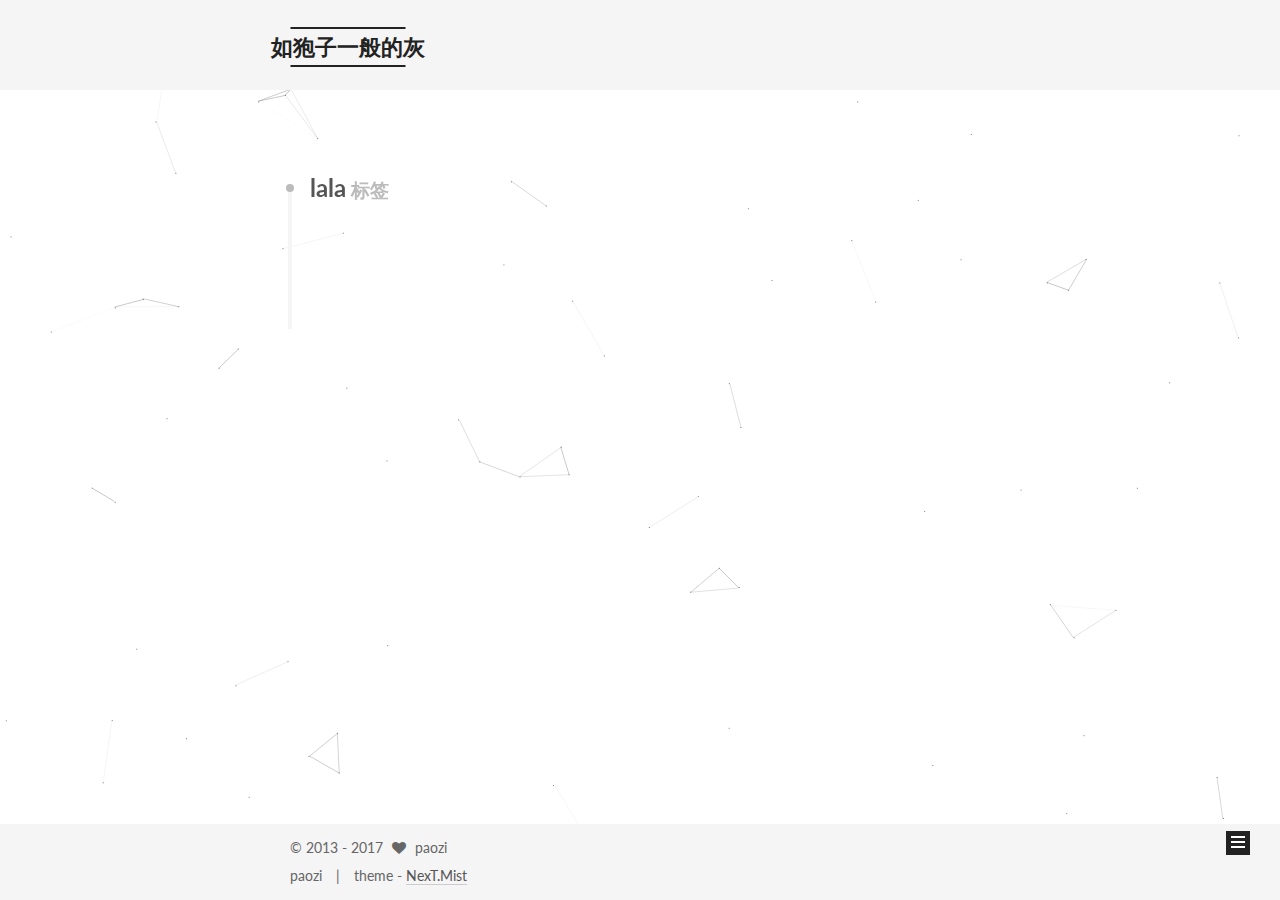
<file: tags/lala/index.html>
<!DOCTYPE html>



  


<html class="theme-next mist use-motion" lang="zh-Hans">
<head>
  <meta charset="UTF-8"/>
<meta http-equiv="X-UA-Compatible" content="IE=edge" />
<meta name="viewport" content="width=device-width, initial-scale=1, maximum-scale=1"/>
<meta name="theme-color" content="#222">









<meta http-equiv="Cache-Control" content="no-transform" />
<meta http-equiv="Cache-Control" content="no-siteapp" />















  
  
  <link href="/lib/fancybox/source/jquery.fancybox.css?v=2.1.5" rel="stylesheet" type="text/css" />




  
  
  
  

  
    
    
  

  

  

  

  

  
    
    
    <link href="//fonts.googleapis.com/css?family=Lato:300,300italic,400,400italic,700,700italic&subset=latin,latin-ext" rel="stylesheet" type="text/css">
  






<link href="/lib/font-awesome/css/font-awesome.min.css?v=4.6.2" rel="stylesheet" type="text/css" />

<link href="/css/main.css?v=5.1.2" rel="stylesheet" type="text/css" />


  <meta name="keywords" content="暂时bak" />








  <link rel="shortcut icon" type="image/x-icon" href="/favicon.ico?v=5.1.2" />






<meta name="description" content="大师，你说狍子肿么就傻了？">
<meta property="og:type" content="website">
<meta property="og:title" content="如狍子一般的灰">
<meta property="og:url" content="http://yoursite.com/tags/lala/index.html">
<meta property="og:site_name" content="如狍子一般的灰">
<meta property="og:description" content="大师，你说狍子肿么就傻了？">
<meta property="og:locale" content="zh-Hans">
<meta name="twitter:card" content="summary">
<meta name="twitter:title" content="如狍子一般的灰">
<meta name="twitter:description" content="大师，你说狍子肿么就傻了？">



<script type="text/javascript" id="hexo.configurations">
  var NexT = window.NexT || {};
  var CONFIG = {
    root: '/',
    scheme: 'Mist',
    sidebar: {"position":"left","display":"always","offset":12,"offset_float":12,"b2t":false,"scrollpercent":false,"onmobile":false},
    fancybox: true,
    tabs: true,
    motion: true,
    duoshuo: {
      userId: '0',
      author: '博主'
    },
    algolia: {
      applicationID: '',
      apiKey: '',
      indexName: '',
      hits: {"per_page":10},
      labels: {"input_placeholder":"Search for Posts","hits_empty":"We didn't find any results for the search: ${query}","hits_stats":"${hits} results found in ${time} ms"}
    }
  };
</script>



  <link rel="canonical" href="http://yoursite.com/tags/lala/"/>





  <title>标签: lala | 如狍子一般的灰</title>
  














</head>

<body itemscope itemtype="http://schema.org/WebPage" lang="zh-Hans">

  
  
    
  

  <div class="container sidebar-position-left  ">
    <div class="headband"></div>

    <header id="header" class="header" itemscope itemtype="http://schema.org/WPHeader">
      <div class="header-inner"><div class="site-brand-wrapper">
  <div class="site-meta ">
    

    <div class="custom-logo-site-title">
      <a href="/"  class="brand" rel="start">
        <span class="logo-line-before"><i></i></span>
        <span class="site-title">如狍子一般的灰</span>
        <span class="logo-line-after"><i></i></span>
      </a>
    </div>
      
        <p class="site-subtitle">大师，你说狍子肿么就傻了？</p>
      
  </div>

  <div class="site-nav-toggle">
    <button>
      <span class="btn-bar"></span>
      <span class="btn-bar"></span>
      <span class="btn-bar"></span>
    </button>
  </div>
</div>

<nav class="site-nav">
  

  
    <ul id="menu" class="menu">
      
        
        <li class="menu-item menu-item-home">
          <a href="/" rel="section">
            
              <i class="menu-item-icon fa fa-fw fa-home"></i> <br />
            
            首页
          </a>
        </li>
      
        
        <li class="menu-item menu-item-categories">
          <a href="/categories/" rel="section">
            
              <i class="menu-item-icon fa fa-fw fa-th"></i> <br />
            
            分类
          </a>
        </li>
      
        
        <li class="menu-item menu-item-about">
          <a href="/about/" rel="section">
            
              <i class="menu-item-icon fa fa-fw fa-user"></i> <br />
            
            关于
          </a>
        </li>
      
        
        <li class="menu-item menu-item-archives">
          <a href="/archives/" rel="section">
            
              <i class="menu-item-icon fa fa-fw fa-archive"></i> <br />
            
            归档
          </a>
        </li>
      
        
        <li class="menu-item menu-item-tags">
          <a href="/tags/" rel="section">
            
              <i class="menu-item-icon fa fa-fw fa-tags"></i> <br />
            
            标签
          </a>
        </li>
      

      
        <li class="menu-item menu-item-search">
          
            <a href="javascript:;" class="popup-trigger">
          
            
              <i class="menu-item-icon fa fa-search fa-fw"></i> <br />
            
            搜索
          </a>
        </li>
      
    </ul>
  

  
    <div class="site-search">
      
  <div class="popup search-popup local-search-popup">
  <div class="local-search-header clearfix">
    <span class="search-icon">
      <i class="fa fa-search"></i>
    </span>
    <span class="popup-btn-close">
      <i class="fa fa-times-circle"></i>
    </span>
    <div class="local-search-input-wrapper">
      <input autocomplete="off"
             placeholder="搜索..." spellcheck="false"
             type="text" id="local-search-input">
    </div>
  </div>
  <div id="local-search-result"></div>
</div>



    </div>
  
</nav>



 </div>
    </header>

    <main id="main" class="main">
      <div class="main-inner">
        <div class="content-wrap">
          <div id="content" class="content">
            

  
  
  
  <div class="post-block tag">

    <div id="posts" class="posts-collapse">
      <div class="collection-title">
        <h1>lala<small>标签</small>
        </h1>
      </div>

      
        

  <article class="post post-type-normal" itemscope itemtype="http://schema.org/Article">
    <header class="post-header">

      <h2 class="post-title">
        
            <a class="post-title-link" href="/2017/08/07/test1/" itemprop="url">
              
                <span itemprop="name">Hello dan</span>
              
            </a>
        
      </h2>

      <div class="post-meta">
        <time class="post-time" itemprop="dateCreated"
              datetime="2017-08-07T15:06:13+08:00"
              content="2017-08-07" >
          08-07
        </time>
      </div>

    </header>
  </article>


      
    </div>

  </div>
  
  
  

  


          </div>
          


          

        </div>
        
          
  
  <div class="sidebar-toggle">
    <div class="sidebar-toggle-line-wrap">
      <span class="sidebar-toggle-line sidebar-toggle-line-first"></span>
      <span class="sidebar-toggle-line sidebar-toggle-line-middle"></span>
      <span class="sidebar-toggle-line sidebar-toggle-line-last"></span>
    </div>
  </div>

  <aside id="sidebar" class="sidebar">
    
    <div class="sidebar-inner">

      

      

      <section class="site-overview sidebar-panel sidebar-panel-active">
        <div class="site-author motion-element" itemprop="author" itemscope itemtype="http://schema.org/Person">
          <img class="site-author-image" itemprop="image"
               src="/images/avatar.gif"
               alt="paozi" />
          <p class="site-author-name" itemprop="name">paozi</p>
           
              <p class="site-description motion-element" itemprop="description">大师，你说狍子肿么就傻了？</p>
          
        </div>
        <nav class="site-state motion-element">

          
            <div class="site-state-item site-state-posts">
              <a href="/archives/">
                <span class="site-state-item-count">2</span>
                <span class="site-state-item-name">日志</span>
              </a>
            </div>
          

          
            
            
            <div class="site-state-item site-state-categories">
              <a href="/categories/index.html">
                <span class="site-state-item-count">1</span>
                <span class="site-state-item-name">分类</span>
              </a>
            </div>
          

          
            
            
            <div class="site-state-item site-state-tags">
              <a href="/tags/index.html">
                <span class="site-state-item-count">2</span>
                <span class="site-state-item-name">标签</span>
              </a>
            </div>
          

        </nav>

        

        <div class="links-of-author motion-element">
          
        </div>

        
        

        
        

        


      </section>

      

      

    </div>
  </aside>


        
      </div>
    </main>

    <footer id="footer" class="footer">
      <div class="footer-inner">
        <div class="copyright" >
  
  &copy;  2013 - 
  <span itemprop="copyrightYear">2017</span>
  <span class="with-love">
    <i class="fa fa-heart"></i>
  </span>
  <span class="author" itemprop="copyrightHolder">paozi</span>
</div>


<div class="powered-by">
  paozi
</div>

<div class="theme-info">
  theme -
  <a class="theme-link" href="https://github.com/iissnan/hexo-theme-next">
    NexT.Mist
  </a>
</div>


        

        
      </div>
    </footer>

    
      <div class="back-to-top">
        <i class="fa fa-arrow-up"></i>
        
      </div>
    

  </div>

  

<script type="text/javascript">
  if (Object.prototype.toString.call(window.Promise) !== '[object Function]') {
    window.Promise = null;
  }
</script>









  


  











  
  <script type="text/javascript" src="/lib/jquery/index.js?v=2.1.3"></script>

  
  <script type="text/javascript" src="/lib/fastclick/lib/fastclick.min.js?v=1.0.6"></script>

  
  <script type="text/javascript" src="/lib/jquery_lazyload/jquery.lazyload.js?v=1.9.7"></script>

  
  <script type="text/javascript" src="/lib/velocity/velocity.min.js?v=1.2.1"></script>

  
  <script type="text/javascript" src="/lib/velocity/velocity.ui.min.js?v=1.2.1"></script>

  
  <script type="text/javascript" src="/lib/fancybox/source/jquery.fancybox.pack.js?v=2.1.5"></script>

  
  <script type="text/javascript" src="/lib/canvas-nest/canvas-nest.min.js"></script>


  


  <script type="text/javascript" src="/js/src/utils.js?v=5.1.2"></script>

  <script type="text/javascript" src="/js/src/motion.js?v=5.1.2"></script>



  
  

  
    <script type="text/javascript" src="/js/src/scrollspy.js?v=5.1.2"></script>
<script type="text/javascript" src="/js/src/post-details.js?v=5.1.2"></script>

  

  


  <script type="text/javascript" src="/js/src/bootstrap.js?v=5.1.2"></script>



  


  

    
      <script id="dsq-count-scr" src="https://.disqus.com/count.js" async></script>
    

    

  




	





  





  






  

  <script type="text/javascript">
    // Popup Window;
    var isfetched = false;
    var isXml = true;
    // Search DB path;
    var search_path = "search.xml";
    if (search_path.length === 0) {
      search_path = "search.xml";
    } else if (/json$/i.test(search_path)) {
      isXml = false;
    }
    var path = "/" + search_path;
    // monitor main search box;

    var onPopupClose = function (e) {
      $('.popup').hide();
      $('#local-search-input').val('');
      $('.search-result-list').remove();
      $('#no-result').remove();
      $(".local-search-pop-overlay").remove();
      $('body').css('overflow', '');
    }

    function proceedsearch() {
      $("body")
        .append('<div class="search-popup-overlay local-search-pop-overlay"></div>')
        .css('overflow', 'hidden');
      $('.search-popup-overlay').click(onPopupClose);
      $('.popup').toggle();
      var $localSearchInput = $('#local-search-input');
      $localSearchInput.attr("autocapitalize", "none");
      $localSearchInput.attr("autocorrect", "off");
      $localSearchInput.focus();
    }

    // search function;
    var searchFunc = function(path, search_id, content_id) {
      'use strict';

      // start loading animation
      $("body")
        .append('<div class="search-popup-overlay local-search-pop-overlay">' +
          '<div id="search-loading-icon">' +
          '<i class="fa fa-spinner fa-pulse fa-5x fa-fw"></i>' +
          '</div>' +
          '</div>')
        .css('overflow', 'hidden');
      $("#search-loading-icon").css('margin', '20% auto 0 auto').css('text-align', 'center');

      $.ajax({
        url: path,
        dataType: isXml ? "xml" : "json",
        async: true,
        success: function(res) {
          // get the contents from search data
          isfetched = true;
          $('.popup').detach().appendTo('.header-inner');
          var datas = isXml ? $("entry", res).map(function() {
            return {
              title: $("title", this).text(),
              content: $("content",this).text(),
              url: $("url" , this).text()
            };
          }).get() : res;
          var input = document.getElementById(search_id);
          var resultContent = document.getElementById(content_id);
          var inputEventFunction = function() {
            var searchText = input.value.trim().toLowerCase();
            var keywords = searchText.split(/[\s\-]+/);
            if (keywords.length > 1) {
              keywords.push(searchText);
            }
            var resultItems = [];
            if (searchText.length > 0) {
              // perform local searching
              datas.forEach(function(data) {
                var isMatch = false;
                var hitCount = 0;
                var searchTextCount = 0;
                var title = data.title.trim();
                var titleInLowerCase = title.toLowerCase();
                var content = data.content.trim().replace(/<[^>]+>/g,"");
                var contentInLowerCase = content.toLowerCase();
                var articleUrl = decodeURIComponent(data.url);
                var indexOfTitle = [];
                var indexOfContent = [];
                // only match articles with not empty titles
                if(title != '') {
                  keywords.forEach(function(keyword) {
                    function getIndexByWord(word, text, caseSensitive) {
                      var wordLen = word.length;
                      if (wordLen === 0) {
                        return [];
                      }
                      var startPosition = 0, position = [], index = [];
                      if (!caseSensitive) {
                        text = text.toLowerCase();
                        word = word.toLowerCase();
                      }
                      while ((position = text.indexOf(word, startPosition)) > -1) {
                        index.push({position: position, word: word});
                        startPosition = position + wordLen;
                      }
                      return index;
                    }

                    indexOfTitle = indexOfTitle.concat(getIndexByWord(keyword, titleInLowerCase, false));
                    indexOfContent = indexOfContent.concat(getIndexByWord(keyword, contentInLowerCase, false));
                  });
                  if (indexOfTitle.length > 0 || indexOfContent.length > 0) {
                    isMatch = true;
                    hitCount = indexOfTitle.length + indexOfContent.length;
                  }
                }

                // show search results

                if (isMatch) {
                  // sort index by position of keyword

                  [indexOfTitle, indexOfContent].forEach(function (index) {
                    index.sort(function (itemLeft, itemRight) {
                      if (itemRight.position !== itemLeft.position) {
                        return itemRight.position - itemLeft.position;
                      } else {
                        return itemLeft.word.length - itemRight.word.length;
                      }
                    });
                  });

                  // merge hits into slices

                  function mergeIntoSlice(text, start, end, index) {
                    var item = index[index.length - 1];
                    var position = item.position;
                    var word = item.word;
                    var hits = [];
                    var searchTextCountInSlice = 0;
                    while (position + word.length <= end && index.length != 0) {
                      if (word === searchText) {
                        searchTextCountInSlice++;
                      }
                      hits.push({position: position, length: word.length});
                      var wordEnd = position + word.length;

                      // move to next position of hit

                      index.pop();
                      while (index.length != 0) {
                        item = index[index.length - 1];
                        position = item.position;
                        word = item.word;
                        if (wordEnd > position) {
                          index.pop();
                        } else {
                          break;
                        }
                      }
                    }
                    searchTextCount += searchTextCountInSlice;
                    return {
                      hits: hits,
                      start: start,
                      end: end,
                      searchTextCount: searchTextCountInSlice
                    };
                  }

                  var slicesOfTitle = [];
                  if (indexOfTitle.length != 0) {
                    slicesOfTitle.push(mergeIntoSlice(title, 0, title.length, indexOfTitle));
                  }

                  var slicesOfContent = [];
                  while (indexOfContent.length != 0) {
                    var item = indexOfContent[indexOfContent.length - 1];
                    var position = item.position;
                    var word = item.word;
                    // cut out 100 characters
                    var start = position - 20;
                    var end = position + 80;
                    if(start < 0){
                      start = 0;
                    }
                    if (end < position + word.length) {
                      end = position + word.length;
                    }
                    if(end > content.length){
                      end = content.length;
                    }
                    slicesOfContent.push(mergeIntoSlice(content, start, end, indexOfContent));
                  }

                  // sort slices in content by search text's count and hits' count

                  slicesOfContent.sort(function (sliceLeft, sliceRight) {
                    if (sliceLeft.searchTextCount !== sliceRight.searchTextCount) {
                      return sliceRight.searchTextCount - sliceLeft.searchTextCount;
                    } else if (sliceLeft.hits.length !== sliceRight.hits.length) {
                      return sliceRight.hits.length - sliceLeft.hits.length;
                    } else {
                      return sliceLeft.start - sliceRight.start;
                    }
                  });

                  // select top N slices in content

                  var upperBound = parseInt('1');
                  if (upperBound >= 0) {
                    slicesOfContent = slicesOfContent.slice(0, upperBound);
                  }

                  // highlight title and content

                  function highlightKeyword(text, slice) {
                    var result = '';
                    var prevEnd = slice.start;
                    slice.hits.forEach(function (hit) {
                      result += text.substring(prevEnd, hit.position);
                      var end = hit.position + hit.length;
                      result += '<b class="search-keyword">' + text.substring(hit.position, end) + '</b>';
                      prevEnd = end;
                    });
                    result += text.substring(prevEnd, slice.end);
                    return result;
                  }

                  var resultItem = '';

                  if (slicesOfTitle.length != 0) {
                    resultItem += "<li><a href='" + articleUrl + "' class='search-result-title'>" + highlightKeyword(title, slicesOfTitle[0]) + "</a>";
                  } else {
                    resultItem += "<li><a href='" + articleUrl + "' class='search-result-title'>" + title + "</a>";
                  }

                  slicesOfContent.forEach(function (slice) {
                    resultItem += "<a href='" + articleUrl + "'>" +
                      "<p class=\"search-result\">" + highlightKeyword(content, slice) +
                      "...</p>" + "</a>";
                  });

                  resultItem += "</li>";
                  resultItems.push({
                    item: resultItem,
                    searchTextCount: searchTextCount,
                    hitCount: hitCount,
                    id: resultItems.length
                  });
                }
              })
            };
            if (keywords.length === 1 && keywords[0] === "") {
              resultContent.innerHTML = '<div id="no-result"><i class="fa fa-search fa-5x" /></div>'
            } else if (resultItems.length === 0) {
              resultContent.innerHTML = '<div id="no-result"><i class="fa fa-frown-o fa-5x" /></div>'
            } else {
              resultItems.sort(function (resultLeft, resultRight) {
                if (resultLeft.searchTextCount !== resultRight.searchTextCount) {
                  return resultRight.searchTextCount - resultLeft.searchTextCount;
                } else if (resultLeft.hitCount !== resultRight.hitCount) {
                  return resultRight.hitCount - resultLeft.hitCount;
                } else {
                  return resultRight.id - resultLeft.id;
                }
              });
              var searchResultList = '<ul class=\"search-result-list\">';
              resultItems.forEach(function (result) {
                searchResultList += result.item;
              })
              searchResultList += "</ul>";
              resultContent.innerHTML = searchResultList;
            }
          }

          if ('auto' === 'auto') {
            input.addEventListener('input', inputEventFunction);
          } else {
            $('.search-icon').click(inputEventFunction);
            input.addEventListener('keypress', function (event) {
              if (event.keyCode === 13) {
                inputEventFunction();
              }
            });
          }

          // remove loading animation
          $(".local-search-pop-overlay").remove();
          $('body').css('overflow', '');

          proceedsearch();
        }
      });
    }

    // handle and trigger popup window;
    $('.popup-trigger').click(function(e) {
      e.stopPropagation();
      if (isfetched === false) {
        searchFunc(path, 'local-search-input', 'local-search-result');
      } else {
        proceedsearch();
      };
    });

    $('.popup-btn-close').click(onPopupClose);
    $('.popup').click(function(e){
      e.stopPropagation();
    });
    $(document).on('keyup', function (event) {
      var shouldDismissSearchPopup = event.which === 27 &&
        $('.search-popup').is(':visible');
      if (shouldDismissSearchPopup) {
        onPopupClose();
      }
    });
  </script>





  

  

  

  

  

  

</body>
</html>
</file>
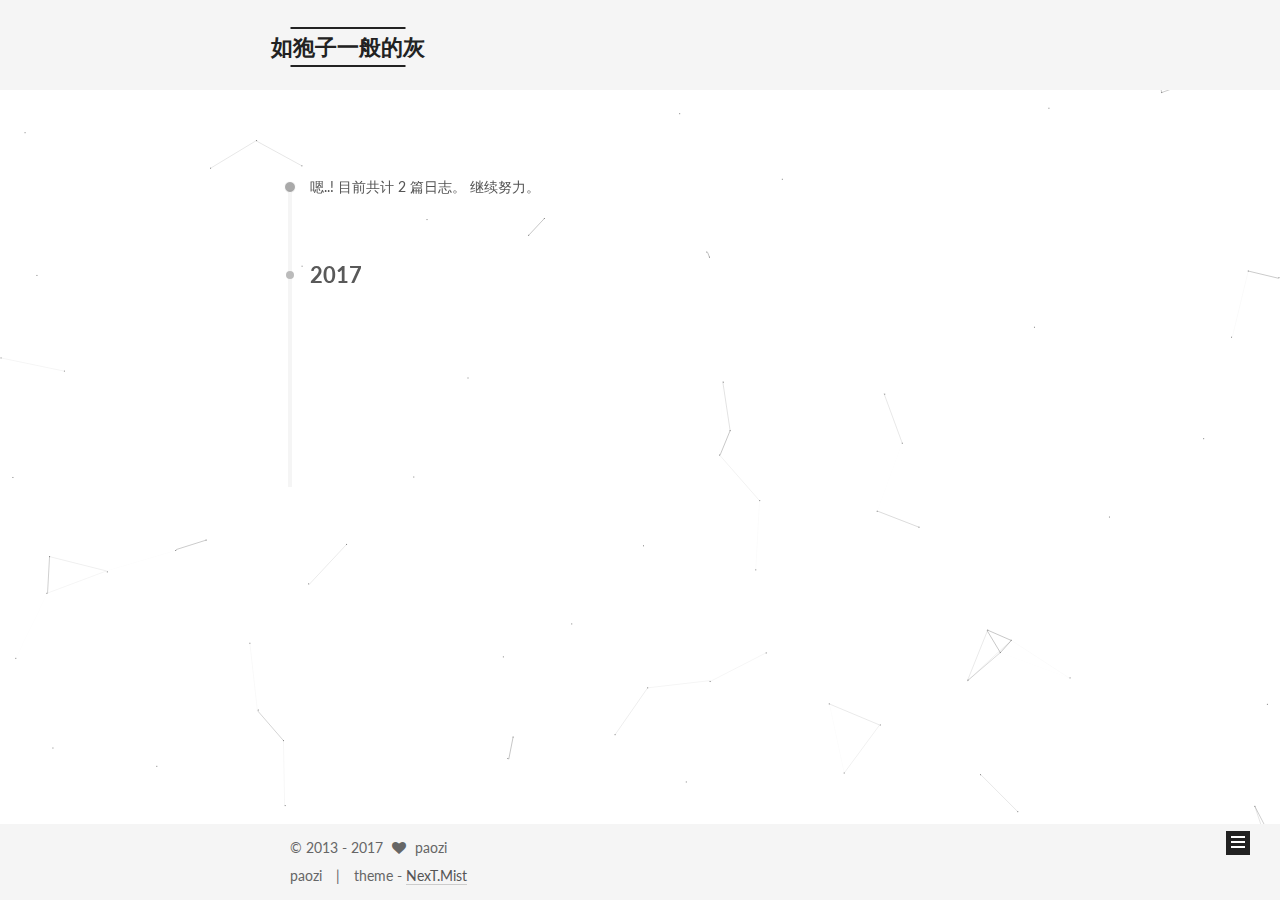
<file: archives/2017/08/index.html>
<!DOCTYPE html>



  


<html class="theme-next mist use-motion" lang="zh-Hans">
<head>
  <meta charset="UTF-8"/>
<meta http-equiv="X-UA-Compatible" content="IE=edge" />
<meta name="viewport" content="width=device-width, initial-scale=1, maximum-scale=1"/>
<meta name="theme-color" content="#222">









<meta http-equiv="Cache-Control" content="no-transform" />
<meta http-equiv="Cache-Control" content="no-siteapp" />















  
  
  <link href="/lib/fancybox/source/jquery.fancybox.css?v=2.1.5" rel="stylesheet" type="text/css" />




  
  
  
  

  
    
    
  

  

  

  

  

  
    
    
    <link href="//fonts.googleapis.com/css?family=Lato:300,300italic,400,400italic,700,700italic&subset=latin,latin-ext" rel="stylesheet" type="text/css">
  






<link href="/lib/font-awesome/css/font-awesome.min.css?v=4.6.2" rel="stylesheet" type="text/css" />

<link href="/css/main.css?v=5.1.2" rel="stylesheet" type="text/css" />


  <meta name="keywords" content="暂时bak" />








  <link rel="shortcut icon" type="image/x-icon" href="/favicon.ico?v=5.1.2" />






<meta name="description" content="大师，你说狍子肿么就傻了？">
<meta property="og:type" content="website">
<meta property="og:title" content="如狍子一般的灰">
<meta property="og:url" content="http://yoursite.com/archives/2017/08/index.html">
<meta property="og:site_name" content="如狍子一般的灰">
<meta property="og:description" content="大师，你说狍子肿么就傻了？">
<meta property="og:locale" content="zh-Hans">
<meta name="twitter:card" content="summary">
<meta name="twitter:title" content="如狍子一般的灰">
<meta name="twitter:description" content="大师，你说狍子肿么就傻了？">



<script type="text/javascript" id="hexo.configurations">
  var NexT = window.NexT || {};
  var CONFIG = {
    root: '/',
    scheme: 'Mist',
    sidebar: {"position":"left","display":"always","offset":12,"offset_float":12,"b2t":false,"scrollpercent":false,"onmobile":false},
    fancybox: true,
    tabs: true,
    motion: true,
    duoshuo: {
      userId: '0',
      author: '博主'
    },
    algolia: {
      applicationID: '',
      apiKey: '',
      indexName: '',
      hits: {"per_page":10},
      labels: {"input_placeholder":"Search for Posts","hits_empty":"We didn't find any results for the search: ${query}","hits_stats":"${hits} results found in ${time} ms"}
    }
  };
</script>



  <link rel="canonical" href="http://yoursite.com/archives/2017/08/"/>





  <title>归档 | 如狍子一般的灰</title>
  














</head>

<body itemscope itemtype="http://schema.org/WebPage" lang="zh-Hans">

  
  
    
  

  <div class="container sidebar-position-left  page-archive  ">
    <div class="headband"></div>

    <header id="header" class="header" itemscope itemtype="http://schema.org/WPHeader">
      <div class="header-inner"><div class="site-brand-wrapper">
  <div class="site-meta ">
    

    <div class="custom-logo-site-title">
      <a href="/"  class="brand" rel="start">
        <span class="logo-line-before"><i></i></span>
        <span class="site-title">如狍子一般的灰</span>
        <span class="logo-line-after"><i></i></span>
      </a>
    </div>
      
        <p class="site-subtitle">大师，你说狍子肿么就傻了？</p>
      
  </div>

  <div class="site-nav-toggle">
    <button>
      <span class="btn-bar"></span>
      <span class="btn-bar"></span>
      <span class="btn-bar"></span>
    </button>
  </div>
</div>

<nav class="site-nav">
  

  
    <ul id="menu" class="menu">
      
        
        <li class="menu-item menu-item-home">
          <a href="/" rel="section">
            
              <i class="menu-item-icon fa fa-fw fa-home"></i> <br />
            
            首页
          </a>
        </li>
      
        
        <li class="menu-item menu-item-categories">
          <a href="/categories/" rel="section">
            
              <i class="menu-item-icon fa fa-fw fa-th"></i> <br />
            
            分类
          </a>
        </li>
      
        
        <li class="menu-item menu-item-about">
          <a href="/about/" rel="section">
            
              <i class="menu-item-icon fa fa-fw fa-user"></i> <br />
            
            关于
          </a>
        </li>
      
        
        <li class="menu-item menu-item-archives">
          <a href="/archives/" rel="section">
            
              <i class="menu-item-icon fa fa-fw fa-archive"></i> <br />
            
            归档
          </a>
        </li>
      
        
        <li class="menu-item menu-item-tags">
          <a href="/tags/" rel="section">
            
              <i class="menu-item-icon fa fa-fw fa-tags"></i> <br />
            
            标签
          </a>
        </li>
      

      
        <li class="menu-item menu-item-search">
          
            <a href="javascript:;" class="popup-trigger">
          
            
              <i class="menu-item-icon fa fa-search fa-fw"></i> <br />
            
            搜索
          </a>
        </li>
      
    </ul>
  

  
    <div class="site-search">
      
  <div class="popup search-popup local-search-popup">
  <div class="local-search-header clearfix">
    <span class="search-icon">
      <i class="fa fa-search"></i>
    </span>
    <span class="popup-btn-close">
      <i class="fa fa-times-circle"></i>
    </span>
    <div class="local-search-input-wrapper">
      <input autocomplete="off"
             placeholder="搜索..." spellcheck="false"
             type="text" id="local-search-input">
    </div>
  </div>
  <div id="local-search-result"></div>
</div>



    </div>
  
</nav>



 </div>
    </header>

    <main id="main" class="main">
      <div class="main-inner">
        <div class="content-wrap">
          <div id="content" class="content">
            

  
  
  
  <div class="post-block archive">
    <div id="posts" class="posts-collapse">
      <span class="archive-move-on"></span>

      <span class="archive-page-counter">
        
        
        
          
        
        嗯..! 目前共计 2 篇日志。 继续努力。
      </span>

      

        
        
        

        
          
          <div class="collection-title">
            <h2 class="archive-year motion-element" id="archive-year-2017">2017</h2>
          </div>
        
        

        

  <article class="post post-type-normal" itemscope itemtype="http://schema.org/Article">
    <header class="post-header">

      <h2 class="post-title">
        
            <a class="post-title-link" href="/2017/08/07/test/" itemprop="url">
              
                <span itemprop="name">Hello dan2</span>
              
            </a>
        
      </h2>

      <div class="post-meta">
        <time class="post-time" itemprop="dateCreated"
              datetime="2017-08-07T15:06:13+08:00"
              content="2017-08-07" >
          08-07
        </time>
      </div>

    </header>
  </article>



      

        
        
        

        
        

        

  <article class="post post-type-normal" itemscope itemtype="http://schema.org/Article">
    <header class="post-header">

      <h2 class="post-title">
        
            <a class="post-title-link" href="/2017/08/07/test1/" itemprop="url">
              
                <span itemprop="name">Hello dan</span>
              
            </a>
        
      </h2>

      <div class="post-meta">
        <time class="post-time" itemprop="dateCreated"
              datetime="2017-08-07T15:06:13+08:00"
              content="2017-08-07" >
          08-07
        </time>
      </div>

    </header>
  </article>



      

    </div>
  </div>
  
  
  

  



          </div>
          


          

        </div>
        
          
  
  <div class="sidebar-toggle">
    <div class="sidebar-toggle-line-wrap">
      <span class="sidebar-toggle-line sidebar-toggle-line-first"></span>
      <span class="sidebar-toggle-line sidebar-toggle-line-middle"></span>
      <span class="sidebar-toggle-line sidebar-toggle-line-last"></span>
    </div>
  </div>

  <aside id="sidebar" class="sidebar">
    
    <div class="sidebar-inner">

      

      

      <section class="site-overview sidebar-panel sidebar-panel-active">
        <div class="site-author motion-element" itemprop="author" itemscope itemtype="http://schema.org/Person">
          <img class="site-author-image" itemprop="image"
               src="/images/avatar.gif"
               alt="paozi" />
          <p class="site-author-name" itemprop="name">paozi</p>
           
              <p class="site-description motion-element" itemprop="description">大师，你说狍子肿么就傻了？</p>
          
        </div>
        <nav class="site-state motion-element">

          
            <div class="site-state-item site-state-posts">
              <a href="/archives/">
                <span class="site-state-item-count">2</span>
                <span class="site-state-item-name">日志</span>
              </a>
            </div>
          

          
            
            
            <div class="site-state-item site-state-categories">
              <a href="/categories/index.html">
                <span class="site-state-item-count">1</span>
                <span class="site-state-item-name">分类</span>
              </a>
            </div>
          

          
            
            
            <div class="site-state-item site-state-tags">
              <a href="/tags/index.html">
                <span class="site-state-item-count">2</span>
                <span class="site-state-item-name">标签</span>
              </a>
            </div>
          

        </nav>

        

        <div class="links-of-author motion-element">
          
        </div>

        
        

        
        

        


      </section>

      

      

    </div>
  </aside>


        
      </div>
    </main>

    <footer id="footer" class="footer">
      <div class="footer-inner">
        <div class="copyright" >
  
  &copy;  2013 - 
  <span itemprop="copyrightYear">2017</span>
  <span class="with-love">
    <i class="fa fa-heart"></i>
  </span>
  <span class="author" itemprop="copyrightHolder">paozi</span>
</div>


<div class="powered-by">
  paozi
</div>

<div class="theme-info">
  theme -
  <a class="theme-link" href="https://github.com/iissnan/hexo-theme-next">
    NexT.Mist
  </a>
</div>


        

        
      </div>
    </footer>

    
      <div class="back-to-top">
        <i class="fa fa-arrow-up"></i>
        
      </div>
    

  </div>

  

<script type="text/javascript">
  if (Object.prototype.toString.call(window.Promise) !== '[object Function]') {
    window.Promise = null;
  }
</script>









  


  











  
  <script type="text/javascript" src="/lib/jquery/index.js?v=2.1.3"></script>

  
  <script type="text/javascript" src="/lib/fastclick/lib/fastclick.min.js?v=1.0.6"></script>

  
  <script type="text/javascript" src="/lib/jquery_lazyload/jquery.lazyload.js?v=1.9.7"></script>

  
  <script type="text/javascript" src="/lib/velocity/velocity.min.js?v=1.2.1"></script>

  
  <script type="text/javascript" src="/lib/velocity/velocity.ui.min.js?v=1.2.1"></script>

  
  <script type="text/javascript" src="/lib/fancybox/source/jquery.fancybox.pack.js?v=2.1.5"></script>

  
  <script type="text/javascript" src="/lib/canvas-nest/canvas-nest.min.js"></script>


  


  <script type="text/javascript" src="/js/src/utils.js?v=5.1.2"></script>

  <script type="text/javascript" src="/js/src/motion.js?v=5.1.2"></script>



  
  

  
  
    <script type="text/javascript" id="motion.page.archive">
      $('.archive-year').velocity('transition.slideLeftIn');
    </script>
  


  


  <script type="text/javascript" src="/js/src/bootstrap.js?v=5.1.2"></script>



  


  

    
      <script id="dsq-count-scr" src="https://.disqus.com/count.js" async></script>
    

    

  




	





  





  






  

  <script type="text/javascript">
    // Popup Window;
    var isfetched = false;
    var isXml = true;
    // Search DB path;
    var search_path = "search.xml";
    if (search_path.length === 0) {
      search_path = "search.xml";
    } else if (/json$/i.test(search_path)) {
      isXml = false;
    }
    var path = "/" + search_path;
    // monitor main search box;

    var onPopupClose = function (e) {
      $('.popup').hide();
      $('#local-search-input').val('');
      $('.search-result-list').remove();
      $('#no-result').remove();
      $(".local-search-pop-overlay").remove();
      $('body').css('overflow', '');
    }

    function proceedsearch() {
      $("body")
        .append('<div class="search-popup-overlay local-search-pop-overlay"></div>')
        .css('overflow', 'hidden');
      $('.search-popup-overlay').click(onPopupClose);
      $('.popup').toggle();
      var $localSearchInput = $('#local-search-input');
      $localSearchInput.attr("autocapitalize", "none");
      $localSearchInput.attr("autocorrect", "off");
      $localSearchInput.focus();
    }

    // search function;
    var searchFunc = function(path, search_id, content_id) {
      'use strict';

      // start loading animation
      $("body")
        .append('<div class="search-popup-overlay local-search-pop-overlay">' +
          '<div id="search-loading-icon">' +
          '<i class="fa fa-spinner fa-pulse fa-5x fa-fw"></i>' +
          '</div>' +
          '</div>')
        .css('overflow', 'hidden');
      $("#search-loading-icon").css('margin', '20% auto 0 auto').css('text-align', 'center');

      $.ajax({
        url: path,
        dataType: isXml ? "xml" : "json",
        async: true,
        success: function(res) {
          // get the contents from search data
          isfetched = true;
          $('.popup').detach().appendTo('.header-inner');
          var datas = isXml ? $("entry", res).map(function() {
            return {
              title: $("title", this).text(),
              content: $("content",this).text(),
              url: $("url" , this).text()
            };
          }).get() : res;
          var input = document.getElementById(search_id);
          var resultContent = document.getElementById(content_id);
          var inputEventFunction = function() {
            var searchText = input.value.trim().toLowerCase();
            var keywords = searchText.split(/[\s\-]+/);
            if (keywords.length > 1) {
              keywords.push(searchText);
            }
            var resultItems = [];
            if (searchText.length > 0) {
              // perform local searching
              datas.forEach(function(data) {
                var isMatch = false;
                var hitCount = 0;
                var searchTextCount = 0;
                var title = data.title.trim();
                var titleInLowerCase = title.toLowerCase();
                var content = data.content.trim().replace(/<[^>]+>/g,"");
                var contentInLowerCase = content.toLowerCase();
                var articleUrl = decodeURIComponent(data.url);
                var indexOfTitle = [];
                var indexOfContent = [];
                // only match articles with not empty titles
                if(title != '') {
                  keywords.forEach(function(keyword) {
                    function getIndexByWord(word, text, caseSensitive) {
                      var wordLen = word.length;
                      if (wordLen === 0) {
                        return [];
                      }
                      var startPosition = 0, position = [], index = [];
                      if (!caseSensitive) {
                        text = text.toLowerCase();
                        word = word.toLowerCase();
                      }
                      while ((position = text.indexOf(word, startPosition)) > -1) {
                        index.push({position: position, word: word});
                        startPosition = position + wordLen;
                      }
                      return index;
                    }

                    indexOfTitle = indexOfTitle.concat(getIndexByWord(keyword, titleInLowerCase, false));
                    indexOfContent = indexOfContent.concat(getIndexByWord(keyword, contentInLowerCase, false));
                  });
                  if (indexOfTitle.length > 0 || indexOfContent.length > 0) {
                    isMatch = true;
                    hitCount = indexOfTitle.length + indexOfContent.length;
                  }
                }

                // show search results

                if (isMatch) {
                  // sort index by position of keyword

                  [indexOfTitle, indexOfContent].forEach(function (index) {
                    index.sort(function (itemLeft, itemRight) {
                      if (itemRight.position !== itemLeft.position) {
                        return itemRight.position - itemLeft.position;
                      } else {
                        return itemLeft.word.length - itemRight.word.length;
                      }
                    });
                  });

                  // merge hits into slices

                  function mergeIntoSlice(text, start, end, index) {
                    var item = index[index.length - 1];
                    var position = item.position;
                    var word = item.word;
                    var hits = [];
                    var searchTextCountInSlice = 0;
                    while (position + word.length <= end && index.length != 0) {
                      if (word === searchText) {
                        searchTextCountInSlice++;
                      }
                      hits.push({position: position, length: word.length});
                      var wordEnd = position + word.length;

                      // move to next position of hit

                      index.pop();
                      while (index.length != 0) {
                        item = index[index.length - 1];
                        position = item.position;
                        word = item.word;
                        if (wordEnd > position) {
                          index.pop();
                        } else {
                          break;
                        }
                      }
                    }
                    searchTextCount += searchTextCountInSlice;
                    return {
                      hits: hits,
                      start: start,
                      end: end,
                      searchTextCount: searchTextCountInSlice
                    };
                  }

                  var slicesOfTitle = [];
                  if (indexOfTitle.length != 0) {
                    slicesOfTitle.push(mergeIntoSlice(title, 0, title.length, indexOfTitle));
                  }

                  var slicesOfContent = [];
                  while (indexOfContent.length != 0) {
                    var item = indexOfContent[indexOfContent.length - 1];
                    var position = item.position;
                    var word = item.word;
                    // cut out 100 characters
                    var start = position - 20;
                    var end = position + 80;
                    if(start < 0){
                      start = 0;
                    }
                    if (end < position + word.length) {
                      end = position + word.length;
                    }
                    if(end > content.length){
                      end = content.length;
                    }
                    slicesOfContent.push(mergeIntoSlice(content, start, end, indexOfContent));
                  }

                  // sort slices in content by search text's count and hits' count

                  slicesOfContent.sort(function (sliceLeft, sliceRight) {
                    if (sliceLeft.searchTextCount !== sliceRight.searchTextCount) {
                      return sliceRight.searchTextCount - sliceLeft.searchTextCount;
                    } else if (sliceLeft.hits.length !== sliceRight.hits.length) {
                      return sliceRight.hits.length - sliceLeft.hits.length;
                    } else {
                      return sliceLeft.start - sliceRight.start;
                    }
                  });

                  // select top N slices in content

                  var upperBound = parseInt('1');
                  if (upperBound >= 0) {
                    slicesOfContent = slicesOfContent.slice(0, upperBound);
                  }

                  // highlight title and content

                  function highlightKeyword(text, slice) {
                    var result = '';
                    var prevEnd = slice.start;
                    slice.hits.forEach(function (hit) {
                      result += text.substring(prevEnd, hit.position);
                      var end = hit.position + hit.length;
                      result += '<b class="search-keyword">' + text.substring(hit.position, end) + '</b>';
                      prevEnd = end;
                    });
                    result += text.substring(prevEnd, slice.end);
                    return result;
                  }

                  var resultItem = '';

                  if (slicesOfTitle.length != 0) {
                    resultItem += "<li><a href='" + articleUrl + "' class='search-result-title'>" + highlightKeyword(title, slicesOfTitle[0]) + "</a>";
                  } else {
                    resultItem += "<li><a href='" + articleUrl + "' class='search-result-title'>" + title + "</a>";
                  }

                  slicesOfContent.forEach(function (slice) {
                    resultItem += "<a href='" + articleUrl + "'>" +
                      "<p class=\"search-result\">" + highlightKeyword(content, slice) +
                      "...</p>" + "</a>";
                  });

                  resultItem += "</li>";
                  resultItems.push({
                    item: resultItem,
                    searchTextCount: searchTextCount,
                    hitCount: hitCount,
                    id: resultItems.length
                  });
                }
              })
            };
            if (keywords.length === 1 && keywords[0] === "") {
              resultContent.innerHTML = '<div id="no-result"><i class="fa fa-search fa-5x" /></div>'
            } else if (resultItems.length === 0) {
              resultContent.innerHTML = '<div id="no-result"><i class="fa fa-frown-o fa-5x" /></div>'
            } else {
              resultItems.sort(function (resultLeft, resultRight) {
                if (resultLeft.searchTextCount !== resultRight.searchTextCount) {
                  return resultRight.searchTextCount - resultLeft.searchTextCount;
                } else if (resultLeft.hitCount !== resultRight.hitCount) {
                  return resultRight.hitCount - resultLeft.hitCount;
                } else {
                  return resultRight.id - resultLeft.id;
                }
              });
              var searchResultList = '<ul class=\"search-result-list\">';
              resultItems.forEach(function (result) {
                searchResultList += result.item;
              })
              searchResultList += "</ul>";
              resultContent.innerHTML = searchResultList;
            }
          }

          if ('auto' === 'auto') {
            input.addEventListener('input', inputEventFunction);
          } else {
            $('.search-icon').click(inputEventFunction);
            input.addEventListener('keypress', function (event) {
              if (event.keyCode === 13) {
                inputEventFunction();
              }
            });
          }

          // remove loading animation
          $(".local-search-pop-overlay").remove();
          $('body').css('overflow', '');

          proceedsearch();
        }
      });
    }

    // handle and trigger popup window;
    $('.popup-trigger').click(function(e) {
      e.stopPropagation();
      if (isfetched === false) {
        searchFunc(path, 'local-search-input', 'local-search-result');
      } else {
        proceedsearch();
      };
    });

    $('.popup-btn-close').click(onPopupClose);
    $('.popup').click(function(e){
      e.stopPropagation();
    });
    $(document).on('keyup', function (event) {
      var shouldDismissSearchPopup = event.which === 27 &&
        $('.search-popup').is(':visible');
      if (shouldDismissSearchPopup) {
        onPopupClose();
      }
    });
  </script>





  

  

  

  

  

  

</body>
</html>
</file>
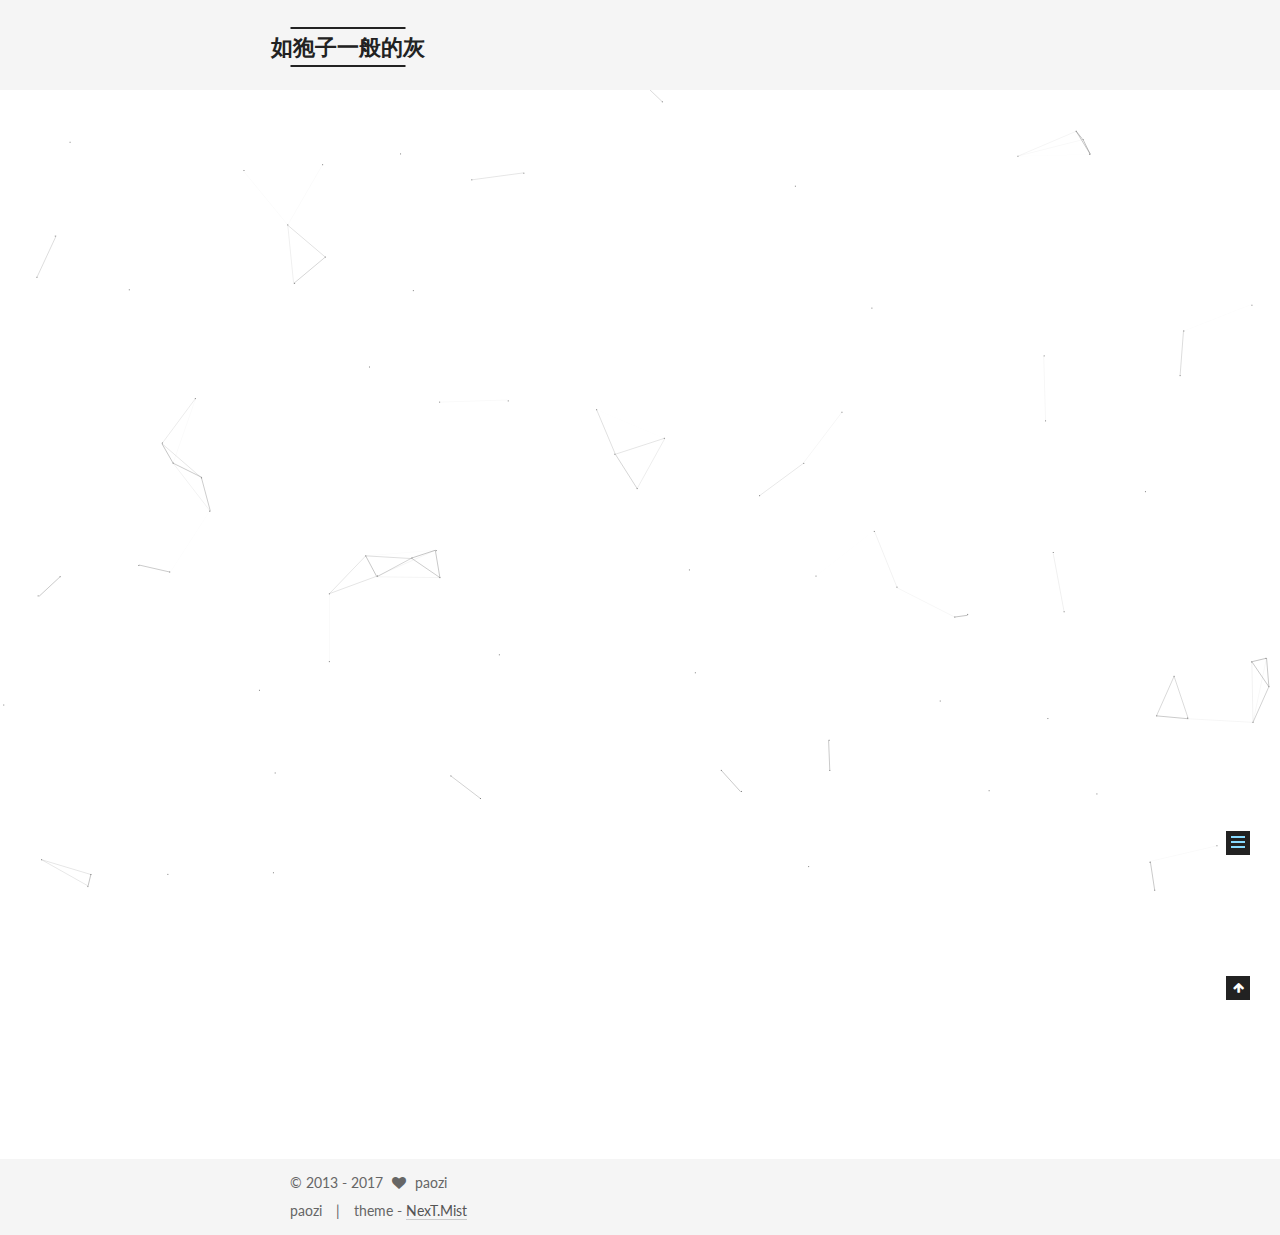
<file: 2017/08/07/test/index.html>
<!DOCTYPE html>



  


<html class="theme-next mist use-motion" lang="zh-Hans">
<head>
  <meta charset="UTF-8"/>
<meta http-equiv="X-UA-Compatible" content="IE=edge" />
<meta name="viewport" content="width=device-width, initial-scale=1, maximum-scale=1"/>
<meta name="theme-color" content="#222">









<meta http-equiv="Cache-Control" content="no-transform" />
<meta http-equiv="Cache-Control" content="no-siteapp" />















  
  
  <link href="/lib/fancybox/source/jquery.fancybox.css?v=2.1.5" rel="stylesheet" type="text/css" />




  
  
  
  

  
    
    
  

  

  

  

  

  
    
    
    <link href="//fonts.googleapis.com/css?family=Lato:300,300italic,400,400italic,700,700italic&subset=latin,latin-ext" rel="stylesheet" type="text/css">
  






<link href="/lib/font-awesome/css/font-awesome.min.css?v=4.6.2" rel="stylesheet" type="text/css" />

<link href="/css/main.css?v=5.1.2" rel="stylesheet" type="text/css" />


  <meta name="keywords" content="暂时bak" />








  <link rel="shortcut icon" type="image/x-icon" href="/favicon.ico?v=5.1.2" />






<meta name="description" content="安装：1、python 安装pywin32 https://sourceforge.net/projects/pywin32/files/pywin32/Build%20220/pywin32-220.win-amd64-py2.7.exe/download2、AutoItLibrary： pip install AutoItLibrary">
<meta property="og:type" content="article">
<meta property="og:title" content="Hello dan2">
<meta property="og:url" content="http://yoursite.com/2017/08/07/test/index.html">
<meta property="og:site_name" content="如狍子一般的灰">
<meta property="og:description" content="安装：1、python 安装pywin32 https://sourceforge.net/projects/pywin32/files/pywin32/Build%20220/pywin32-220.win-amd64-py2.7.exe/download2、AutoItLibrary： pip install AutoItLibrary">
<meta property="og:locale" content="zh-Hans">
<meta property="og:updated_time" content="2017-08-11T08:14:26.431Z">
<meta name="twitter:card" content="summary">
<meta name="twitter:title" content="Hello dan2">
<meta name="twitter:description" content="安装：1、python 安装pywin32 https://sourceforge.net/projects/pywin32/files/pywin32/Build%20220/pywin32-220.win-amd64-py2.7.exe/download2、AutoItLibrary： pip install AutoItLibrary">



<script type="text/javascript" id="hexo.configurations">
  var NexT = window.NexT || {};
  var CONFIG = {
    root: '/',
    scheme: 'Mist',
    sidebar: {"position":"left","display":"always","offset":12,"offset_float":12,"b2t":false,"scrollpercent":false,"onmobile":false},
    fancybox: true,
    tabs: true,
    motion: true,
    duoshuo: {
      userId: '0',
      author: '博主'
    },
    algolia: {
      applicationID: '',
      apiKey: '',
      indexName: '',
      hits: {"per_page":10},
      labels: {"input_placeholder":"Search for Posts","hits_empty":"We didn't find any results for the search: ${query}","hits_stats":"${hits} results found in ${time} ms"}
    }
  };
</script>



  <link rel="canonical" href="http://yoursite.com/2017/08/07/test/"/>





  <title>Hello dan2 | 如狍子一般的灰</title>
  














</head>

<body itemscope itemtype="http://schema.org/WebPage" lang="zh-Hans">

  
  
    
  

  <div class="container sidebar-position-left page-post-detail ">
    <div class="headband"></div>

    <header id="header" class="header" itemscope itemtype="http://schema.org/WPHeader">
      <div class="header-inner"><div class="site-brand-wrapper">
  <div class="site-meta ">
    

    <div class="custom-logo-site-title">
      <a href="/"  class="brand" rel="start">
        <span class="logo-line-before"><i></i></span>
        <span class="site-title">如狍子一般的灰</span>
        <span class="logo-line-after"><i></i></span>
      </a>
    </div>
      
        <p class="site-subtitle">大师，你说狍子肿么就傻了？</p>
      
  </div>

  <div class="site-nav-toggle">
    <button>
      <span class="btn-bar"></span>
      <span class="btn-bar"></span>
      <span class="btn-bar"></span>
    </button>
  </div>
</div>

<nav class="site-nav">
  

  
    <ul id="menu" class="menu">
      
        
        <li class="menu-item menu-item-home">
          <a href="/" rel="section">
            
              <i class="menu-item-icon fa fa-fw fa-home"></i> <br />
            
            首页
          </a>
        </li>
      
        
        <li class="menu-item menu-item-categories">
          <a href="/categories/" rel="section">
            
              <i class="menu-item-icon fa fa-fw fa-th"></i> <br />
            
            分类
          </a>
        </li>
      
        
        <li class="menu-item menu-item-about">
          <a href="/about/" rel="section">
            
              <i class="menu-item-icon fa fa-fw fa-user"></i> <br />
            
            关于
          </a>
        </li>
      
        
        <li class="menu-item menu-item-archives">
          <a href="/archives/" rel="section">
            
              <i class="menu-item-icon fa fa-fw fa-archive"></i> <br />
            
            归档
          </a>
        </li>
      
        
        <li class="menu-item menu-item-tags">
          <a href="/tags/" rel="section">
            
              <i class="menu-item-icon fa fa-fw fa-tags"></i> <br />
            
            标签
          </a>
        </li>
      

      
        <li class="menu-item menu-item-search">
          
            <a href="javascript:;" class="popup-trigger">
          
            
              <i class="menu-item-icon fa fa-search fa-fw"></i> <br />
            
            搜索
          </a>
        </li>
      
    </ul>
  

  
    <div class="site-search">
      
  <div class="popup search-popup local-search-popup">
  <div class="local-search-header clearfix">
    <span class="search-icon">
      <i class="fa fa-search"></i>
    </span>
    <span class="popup-btn-close">
      <i class="fa fa-times-circle"></i>
    </span>
    <div class="local-search-input-wrapper">
      <input autocomplete="off"
             placeholder="搜索..." spellcheck="false"
             type="text" id="local-search-input">
    </div>
  </div>
  <div id="local-search-result"></div>
</div>



    </div>
  
</nav>



 </div>
    </header>

    <main id="main" class="main">
      <div class="main-inner">
        <div class="content-wrap">
          <div id="content" class="content">
            

  <div id="posts" class="posts-expand">
    

  

  
  
  

  <article class="post post-type-normal" itemscope itemtype="http://schema.org/Article">
  
  
  
  <div class="post-block">
    <link itemprop="mainEntityOfPage" href="http://yoursite.com/2017/08/07/test/">

    <span hidden itemprop="author" itemscope itemtype="http://schema.org/Person">
      <meta itemprop="name" content="paozi">
      <meta itemprop="description" content="">
      <meta itemprop="image" content="/images/avatar.gif">
    </span>

    <span hidden itemprop="publisher" itemscope itemtype="http://schema.org/Organization">
      <meta itemprop="name" content="如狍子一般的灰">
    </span>

    
      <header class="post-header">

        
        
          <h1 class="post-title" itemprop="name headline">Hello dan2</h1>
        

        <div class="post-meta">
          <span class="post-time">
            
              <span class="post-meta-item-icon">
                <i class="fa fa-calendar-o"></i>
              </span>
              
                <span class="post-meta-item-text">发表于</span>
              
              <time title="创建于" itemprop="dateCreated datePublished" datetime="2017-08-07T15:06:13+08:00">
                2017-08-07
              </time>
            

            

            
          </span>

          

          
            
              <span class="post-comments-count">
                <span class="post-meta-divider">|</span>
                <span class="post-meta-item-icon">
                  <i class="fa fa-comment-o"></i>
                </span>
                <a href="/2017/08/07/test/#comments" itemprop="discussionUrl">
                  <span class="post-comments-count disqus-comment-count"
                        data-disqus-identifier="2017/08/07/test/" itemprop="commentCount"></span>
                </a>
              </span>
            
          

          
          

          

          

          

        </div>
      </header>
    

    
    
    
    <div class="post-body" itemprop="articleBody">

      
      

      
        <hr>
<p>安装：<br>1、python 安装pywin32 <a href="https://sourceforge.net/projects/pywin32/files/pywin32/Build%20220/pywin32-220.win-amd64-py2.7.exe/download" target="_blank" rel="external">https://sourceforge.net/projects/pywin32/files/pywin32/Build%20220/pywin32-220.win-amd64-py2.7.exe/download</a><br>2、AutoItLibrary： pip install AutoItLibrary   <a id="more"></a><br>备注：64位需要安装autoit3</p>
<p>实例引用：<br>Send：<br><figure class="highlight plain"><table><tr><td class="gutter"><pre><div class="line">1</div><div class="line">2</div><div class="line">3</div><div class="line">4</div><div class="line">5</div><div class="line">6</div></pre></td><td class="code"><pre><div class="line">send	&#123;DOWN&#125;</div><div class="line">sleep	1</div><div class="line">send	&#123;DOWN&#125;</div><div class="line">sleep	1</div><div class="line">send	&#123;ENTER&#125;</div><div class="line">#Focus	id=jslet12	定位光标</div></pre></td></tr></table></figure></p>
<p>备注：使用需要先定位光标<br>按键表：<a href="http://www.jb51.net/shouce/autoit/AutoIt_CN/html/appendix/SendKeys.htm" target="_blank" rel="external">http://www.jb51.net/shouce/autoit/AutoIt_CN/html/appendix/SendKeys.htm</a><br>参考：<a href="http://www.cnblogs.com/yu2000/p/4413966.html" target="_blank" rel="external">http://www.cnblogs.com/yu2000/p/4413966.html</a></p>
<hr>

      
    </div>
    
    
    

    

    
      <div>
        <div style="padding: 10px 0; margin: 20px auto; width: 90%; text-align: center;">
  <div>完美点下面有惊喜👇</div>
  <button id="rewardButton" disable="enable" onclick="var qr = document.getElementById('QR'); if (qr.style.display === 'none') {qr.style.display='block';} else {qr.style.display='none'}">
    <span>Donate</span>
  </button>
  <div id="QR" style="display: none;">

    
      <div id="wechat" style="display: inline-block">
        <img id="wechat_qr" src="/images/wechatpay.jpg" alt="paozi WeChat Pay"/>
        <p>WeChat Pay</p>
      </div>
    

    

    

  </div>
</div>

      </div>
    

    

    <footer class="post-footer">
      

      
      
      

      
        <div class="post-nav">
          <div class="post-nav-next post-nav-item">
            
              <a href="/2017/08/07/test1/" rel="next" title="Hello dan">
                <i class="fa fa-chevron-left"></i> Hello dan
              </a>
            
          </div>

          <span class="post-nav-divider"></span>

          <div class="post-nav-prev post-nav-item">
            
          </div>
        </div>
      

      
      
    </footer>
  </div>
  
  
  
  </article>



    <div class="post-spread">
      
    </div>
  </div>


          </div>
          


          
  <div class="comments" id="comments">
    
      <div id="disqus_thread">
        <noscript>
          Please enable JavaScript to view the
          <a href="https://disqus.com/?ref_noscript">comments powered by Disqus.</a>
        </noscript>
      </div>
    
  </div>


        </div>
        
          
  
  <div class="sidebar-toggle">
    <div class="sidebar-toggle-line-wrap">
      <span class="sidebar-toggle-line sidebar-toggle-line-first"></span>
      <span class="sidebar-toggle-line sidebar-toggle-line-middle"></span>
      <span class="sidebar-toggle-line sidebar-toggle-line-last"></span>
    </div>
  </div>

  <aside id="sidebar" class="sidebar">
    
    <div class="sidebar-inner">

      

      

      <section class="site-overview sidebar-panel sidebar-panel-active">
        <div class="site-author motion-element" itemprop="author" itemscope itemtype="http://schema.org/Person">
          <img class="site-author-image" itemprop="image"
               src="/images/avatar.gif"
               alt="paozi" />
          <p class="site-author-name" itemprop="name">paozi</p>
           
              <p class="site-description motion-element" itemprop="description">大师，你说狍子肿么就傻了？</p>
          
        </div>
        <nav class="site-state motion-element">

          
            <div class="site-state-item site-state-posts">
              <a href="/archives/">
                <span class="site-state-item-count">2</span>
                <span class="site-state-item-name">日志</span>
              </a>
            </div>
          

          
            
            
            <div class="site-state-item site-state-categories">
              <a href="/categories/index.html">
                <span class="site-state-item-count">1</span>
                <span class="site-state-item-name">分类</span>
              </a>
            </div>
          

          
            
            
            <div class="site-state-item site-state-tags">
              <a href="/tags/index.html">
                <span class="site-state-item-count">2</span>
                <span class="site-state-item-name">标签</span>
              </a>
            </div>
          

        </nav>

        

        <div class="links-of-author motion-element">
          
        </div>

        
        

        
        

        


      </section>

      

      

    </div>
  </aside>


        
      </div>
    </main>

    <footer id="footer" class="footer">
      <div class="footer-inner">
        <div class="copyright" >
  
  &copy;  2013 - 
  <span itemprop="copyrightYear">2017</span>
  <span class="with-love">
    <i class="fa fa-heart"></i>
  </span>
  <span class="author" itemprop="copyrightHolder">paozi</span>
</div>


<div class="powered-by">
  paozi
</div>

<div class="theme-info">
  theme -
  <a class="theme-link" href="https://github.com/iissnan/hexo-theme-next">
    NexT.Mist
  </a>
</div>


        

        
      </div>
    </footer>

    
      <div class="back-to-top">
        <i class="fa fa-arrow-up"></i>
        
      </div>
    

  </div>

  

<script type="text/javascript">
  if (Object.prototype.toString.call(window.Promise) !== '[object Function]') {
    window.Promise = null;
  }
</script>









  


  











  
  <script type="text/javascript" src="/lib/jquery/index.js?v=2.1.3"></script>

  
  <script type="text/javascript" src="/lib/fastclick/lib/fastclick.min.js?v=1.0.6"></script>

  
  <script type="text/javascript" src="/lib/jquery_lazyload/jquery.lazyload.js?v=1.9.7"></script>

  
  <script type="text/javascript" src="/lib/velocity/velocity.min.js?v=1.2.1"></script>

  
  <script type="text/javascript" src="/lib/velocity/velocity.ui.min.js?v=1.2.1"></script>

  
  <script type="text/javascript" src="/lib/fancybox/source/jquery.fancybox.pack.js?v=2.1.5"></script>

  
  <script type="text/javascript" src="/lib/canvas-nest/canvas-nest.min.js"></script>


  


  <script type="text/javascript" src="/js/src/utils.js?v=5.1.2"></script>

  <script type="text/javascript" src="/js/src/motion.js?v=5.1.2"></script>



  
  

  
  <script type="text/javascript" src="/js/src/scrollspy.js?v=5.1.2"></script>
<script type="text/javascript" src="/js/src/post-details.js?v=5.1.2"></script>



  


  <script type="text/javascript" src="/js/src/bootstrap.js?v=5.1.2"></script>



  


  

    
      <script id="dsq-count-scr" src="https://.disqus.com/count.js" async></script>
    

    
      <script type="text/javascript">
        var disqus_config = function () {
          this.page.url = 'http://yoursite.com/2017/08/07/test/';
          this.page.identifier = '2017/08/07/test/';
          this.page.title = 'Hello dan2';
        };
        var d = document, s = d.createElement('script');
        s.src = 'https://.disqus.com/embed.js';
        s.setAttribute('data-timestamp', '' + +new Date());
        (d.head || d.body).appendChild(s);
      </script>
    

  




	





  





  






  

  <script type="text/javascript">
    // Popup Window;
    var isfetched = false;
    var isXml = true;
    // Search DB path;
    var search_path = "search.xml";
    if (search_path.length === 0) {
      search_path = "search.xml";
    } else if (/json$/i.test(search_path)) {
      isXml = false;
    }
    var path = "/" + search_path;
    // monitor main search box;

    var onPopupClose = function (e) {
      $('.popup').hide();
      $('#local-search-input').val('');
      $('.search-result-list').remove();
      $('#no-result').remove();
      $(".local-search-pop-overlay").remove();
      $('body').css('overflow', '');
    }

    function proceedsearch() {
      $("body")
        .append('<div class="search-popup-overlay local-search-pop-overlay"></div>')
        .css('overflow', 'hidden');
      $('.search-popup-overlay').click(onPopupClose);
      $('.popup').toggle();
      var $localSearchInput = $('#local-search-input');
      $localSearchInput.attr("autocapitalize", "none");
      $localSearchInput.attr("autocorrect", "off");
      $localSearchInput.focus();
    }

    // search function;
    var searchFunc = function(path, search_id, content_id) {
      'use strict';

      // start loading animation
      $("body")
        .append('<div class="search-popup-overlay local-search-pop-overlay">' +
          '<div id="search-loading-icon">' +
          '<i class="fa fa-spinner fa-pulse fa-5x fa-fw"></i>' +
          '</div>' +
          '</div>')
        .css('overflow', 'hidden');
      $("#search-loading-icon").css('margin', '20% auto 0 auto').css('text-align', 'center');

      $.ajax({
        url: path,
        dataType: isXml ? "xml" : "json",
        async: true,
        success: function(res) {
          // get the contents from search data
          isfetched = true;
          $('.popup').detach().appendTo('.header-inner');
          var datas = isXml ? $("entry", res).map(function() {
            return {
              title: $("title", this).text(),
              content: $("content",this).text(),
              url: $("url" , this).text()
            };
          }).get() : res;
          var input = document.getElementById(search_id);
          var resultContent = document.getElementById(content_id);
          var inputEventFunction = function() {
            var searchText = input.value.trim().toLowerCase();
            var keywords = searchText.split(/[\s\-]+/);
            if (keywords.length > 1) {
              keywords.push(searchText);
            }
            var resultItems = [];
            if (searchText.length > 0) {
              // perform local searching
              datas.forEach(function(data) {
                var isMatch = false;
                var hitCount = 0;
                var searchTextCount = 0;
                var title = data.title.trim();
                var titleInLowerCase = title.toLowerCase();
                var content = data.content.trim().replace(/<[^>]+>/g,"");
                var contentInLowerCase = content.toLowerCase();
                var articleUrl = decodeURIComponent(data.url);
                var indexOfTitle = [];
                var indexOfContent = [];
                // only match articles with not empty titles
                if(title != '') {
                  keywords.forEach(function(keyword) {
                    function getIndexByWord(word, text, caseSensitive) {
                      var wordLen = word.length;
                      if (wordLen === 0) {
                        return [];
                      }
                      var startPosition = 0, position = [], index = [];
                      if (!caseSensitive) {
                        text = text.toLowerCase();
                        word = word.toLowerCase();
                      }
                      while ((position = text.indexOf(word, startPosition)) > -1) {
                        index.push({position: position, word: word});
                        startPosition = position + wordLen;
                      }
                      return index;
                    }

                    indexOfTitle = indexOfTitle.concat(getIndexByWord(keyword, titleInLowerCase, false));
                    indexOfContent = indexOfContent.concat(getIndexByWord(keyword, contentInLowerCase, false));
                  });
                  if (indexOfTitle.length > 0 || indexOfContent.length > 0) {
                    isMatch = true;
                    hitCount = indexOfTitle.length + indexOfContent.length;
                  }
                }

                // show search results

                if (isMatch) {
                  // sort index by position of keyword

                  [indexOfTitle, indexOfContent].forEach(function (index) {
                    index.sort(function (itemLeft, itemRight) {
                      if (itemRight.position !== itemLeft.position) {
                        return itemRight.position - itemLeft.position;
                      } else {
                        return itemLeft.word.length - itemRight.word.length;
                      }
                    });
                  });

                  // merge hits into slices

                  function mergeIntoSlice(text, start, end, index) {
                    var item = index[index.length - 1];
                    var position = item.position;
                    var word = item.word;
                    var hits = [];
                    var searchTextCountInSlice = 0;
                    while (position + word.length <= end && index.length != 0) {
                      if (word === searchText) {
                        searchTextCountInSlice++;
                      }
                      hits.push({position: position, length: word.length});
                      var wordEnd = position + word.length;

                      // move to next position of hit

                      index.pop();
                      while (index.length != 0) {
                        item = index[index.length - 1];
                        position = item.position;
                        word = item.word;
                        if (wordEnd > position) {
                          index.pop();
                        } else {
                          break;
                        }
                      }
                    }
                    searchTextCount += searchTextCountInSlice;
                    return {
                      hits: hits,
                      start: start,
                      end: end,
                      searchTextCount: searchTextCountInSlice
                    };
                  }

                  var slicesOfTitle = [];
                  if (indexOfTitle.length != 0) {
                    slicesOfTitle.push(mergeIntoSlice(title, 0, title.length, indexOfTitle));
                  }

                  var slicesOfContent = [];
                  while (indexOfContent.length != 0) {
                    var item = indexOfContent[indexOfContent.length - 1];
                    var position = item.position;
                    var word = item.word;
                    // cut out 100 characters
                    var start = position - 20;
                    var end = position + 80;
                    if(start < 0){
                      start = 0;
                    }
                    if (end < position + word.length) {
                      end = position + word.length;
                    }
                    if(end > content.length){
                      end = content.length;
                    }
                    slicesOfContent.push(mergeIntoSlice(content, start, end, indexOfContent));
                  }

                  // sort slices in content by search text's count and hits' count

                  slicesOfContent.sort(function (sliceLeft, sliceRight) {
                    if (sliceLeft.searchTextCount !== sliceRight.searchTextCount) {
                      return sliceRight.searchTextCount - sliceLeft.searchTextCount;
                    } else if (sliceLeft.hits.length !== sliceRight.hits.length) {
                      return sliceRight.hits.length - sliceLeft.hits.length;
                    } else {
                      return sliceLeft.start - sliceRight.start;
                    }
                  });

                  // select top N slices in content

                  var upperBound = parseInt('1');
                  if (upperBound >= 0) {
                    slicesOfContent = slicesOfContent.slice(0, upperBound);
                  }

                  // highlight title and content

                  function highlightKeyword(text, slice) {
                    var result = '';
                    var prevEnd = slice.start;
                    slice.hits.forEach(function (hit) {
                      result += text.substring(prevEnd, hit.position);
                      var end = hit.position + hit.length;
                      result += '<b class="search-keyword">' + text.substring(hit.position, end) + '</b>';
                      prevEnd = end;
                    });
                    result += text.substring(prevEnd, slice.end);
                    return result;
                  }

                  var resultItem = '';

                  if (slicesOfTitle.length != 0) {
                    resultItem += "<li><a href='" + articleUrl + "' class='search-result-title'>" + highlightKeyword(title, slicesOfTitle[0]) + "</a>";
                  } else {
                    resultItem += "<li><a href='" + articleUrl + "' class='search-result-title'>" + title + "</a>";
                  }

                  slicesOfContent.forEach(function (slice) {
                    resultItem += "<a href='" + articleUrl + "'>" +
                      "<p class=\"search-result\">" + highlightKeyword(content, slice) +
                      "...</p>" + "</a>";
                  });

                  resultItem += "</li>";
                  resultItems.push({
                    item: resultItem,
                    searchTextCount: searchTextCount,
                    hitCount: hitCount,
                    id: resultItems.length
                  });
                }
              })
            };
            if (keywords.length === 1 && keywords[0] === "") {
              resultContent.innerHTML = '<div id="no-result"><i class="fa fa-search fa-5x" /></div>'
            } else if (resultItems.length === 0) {
              resultContent.innerHTML = '<div id="no-result"><i class="fa fa-frown-o fa-5x" /></div>'
            } else {
              resultItems.sort(function (resultLeft, resultRight) {
                if (resultLeft.searchTextCount !== resultRight.searchTextCount) {
                  return resultRight.searchTextCount - resultLeft.searchTextCount;
                } else if (resultLeft.hitCount !== resultRight.hitCount) {
                  return resultRight.hitCount - resultLeft.hitCount;
                } else {
                  return resultRight.id - resultLeft.id;
                }
              });
              var searchResultList = '<ul class=\"search-result-list\">';
              resultItems.forEach(function (result) {
                searchResultList += result.item;
              })
              searchResultList += "</ul>";
              resultContent.innerHTML = searchResultList;
            }
          }

          if ('auto' === 'auto') {
            input.addEventListener('input', inputEventFunction);
          } else {
            $('.search-icon').click(inputEventFunction);
            input.addEventListener('keypress', function (event) {
              if (event.keyCode === 13) {
                inputEventFunction();
              }
            });
          }

          // remove loading animation
          $(".local-search-pop-overlay").remove();
          $('body').css('overflow', '');

          proceedsearch();
        }
      });
    }

    // handle and trigger popup window;
    $('.popup-trigger').click(function(e) {
      e.stopPropagation();
      if (isfetched === false) {
        searchFunc(path, 'local-search-input', 'local-search-result');
      } else {
        proceedsearch();
      };
    });

    $('.popup-btn-close').click(onPopupClose);
    $('.popup').click(function(e){
      e.stopPropagation();
    });
    $(document).on('keyup', function (event) {
      var shouldDismissSearchPopup = event.which === 27 &&
        $('.search-popup').is(':visible');
      if (shouldDismissSearchPopup) {
        onPopupClose();
      }
    });
  </script>





  

  

  

  

  

  

</body>
</html>
</file>
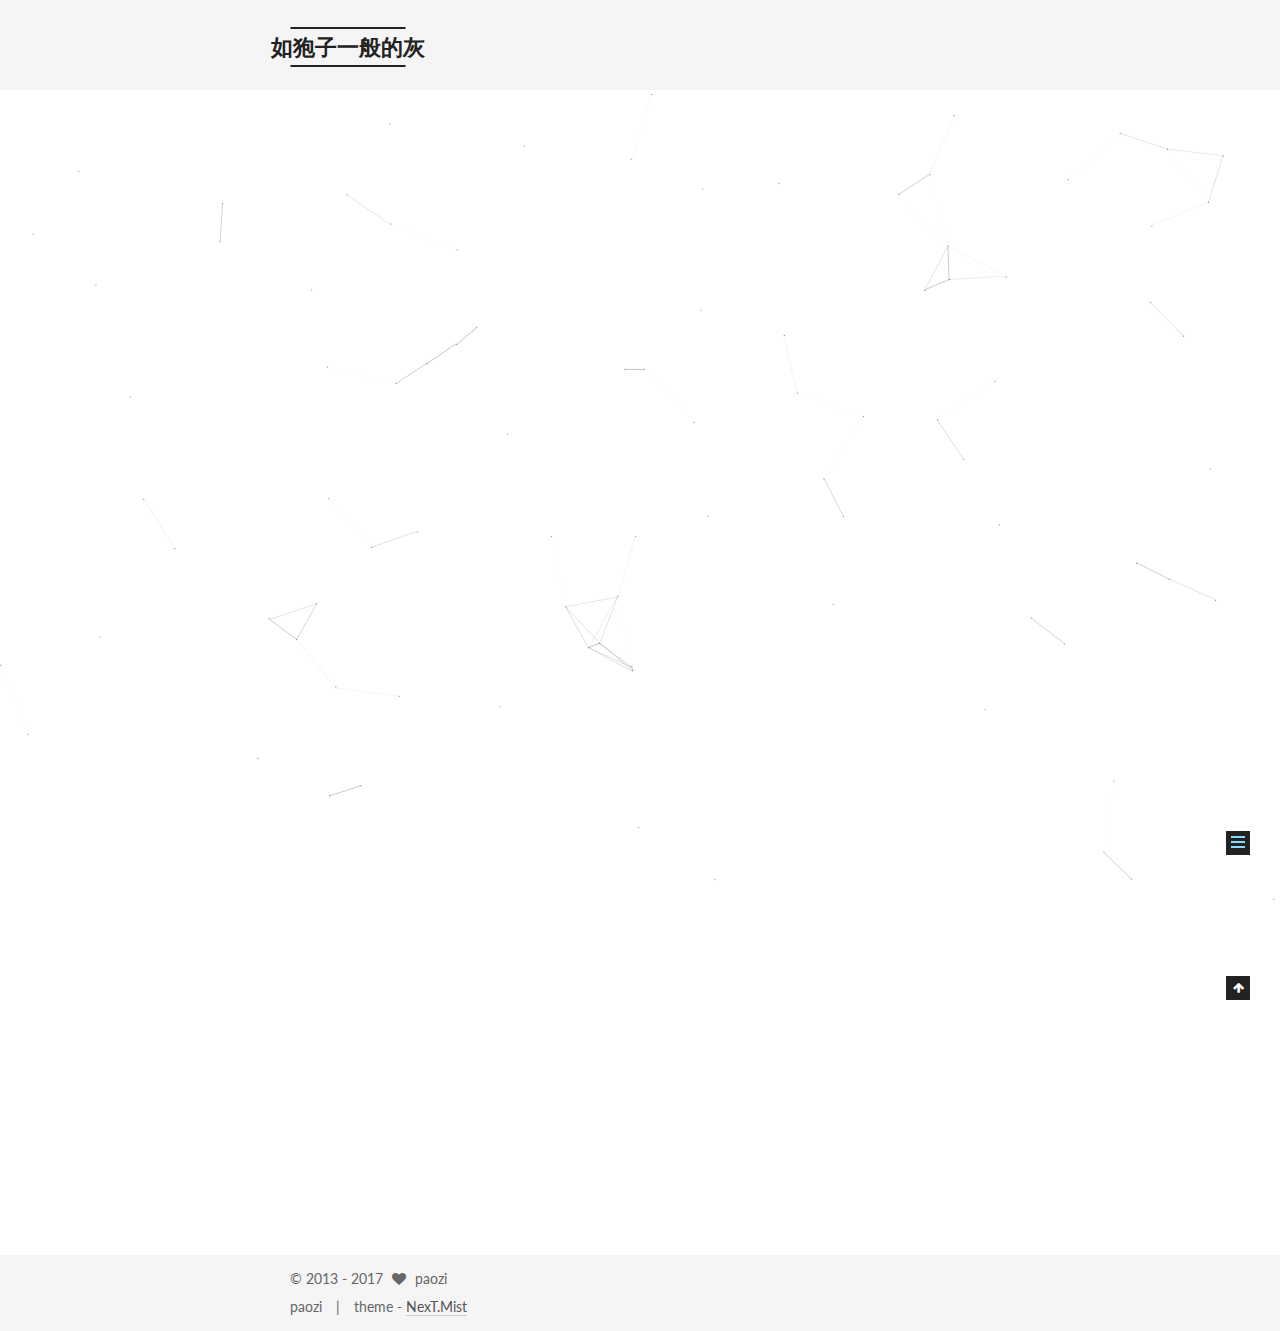
<file: 2017/08/07/test1/index.html>
<!DOCTYPE html>



  


<html class="theme-next mist use-motion" lang="zh-Hans">
<head>
  <meta charset="UTF-8"/>
<meta http-equiv="X-UA-Compatible" content="IE=edge" />
<meta name="viewport" content="width=device-width, initial-scale=1, maximum-scale=1"/>
<meta name="theme-color" content="#222">









<meta http-equiv="Cache-Control" content="no-transform" />
<meta http-equiv="Cache-Control" content="no-siteapp" />















  
  
  <link href="/lib/fancybox/source/jquery.fancybox.css?v=2.1.5" rel="stylesheet" type="text/css" />




  
  
  
  

  
    
    
  

  

  

  

  

  
    
    
    <link href="//fonts.googleapis.com/css?family=Lato:300,300italic,400,400italic,700,700italic&subset=latin,latin-ext" rel="stylesheet" type="text/css">
  






<link href="/lib/font-awesome/css/font-awesome.min.css?v=4.6.2" rel="stylesheet" type="text/css" />

<link href="/css/main.css?v=5.1.2" rel="stylesheet" type="text/css" />


  <meta name="keywords" content="dan,lala," />








  <link rel="shortcut icon" type="image/x-icon" href="/favicon.ico?v=5.1.2" />






<meta name="description" content="title: Hello dan安装：1、python 安装pywin32 https://sourceforge.net/projects/pywin32/files/pywin32/Build%20220/pywin32-220.win-amd64-py2.7.exe/download2、AutoItLibrary： pip install AutoItLibrary备注：64位需要安装au">
<meta name="keywords" content="dan,lala">
<meta property="og:type" content="article">
<meta property="og:title" content="Hello dan">
<meta property="og:url" content="http://yoursite.com/2017/08/07/test1/index.html">
<meta property="og:site_name" content="如狍子一般的灰">
<meta property="og:description" content="title: Hello dan安装：1、python 安装pywin32 https://sourceforge.net/projects/pywin32/files/pywin32/Build%20220/pywin32-220.win-amd64-py2.7.exe/download2、AutoItLibrary： pip install AutoItLibrary备注：64位需要安装au">
<meta property="og:locale" content="zh-Hans">
<meta property="og:updated_time" content="2017-08-11T08:14:05.874Z">
<meta name="twitter:card" content="summary">
<meta name="twitter:title" content="Hello dan">
<meta name="twitter:description" content="title: Hello dan安装：1、python 安装pywin32 https://sourceforge.net/projects/pywin32/files/pywin32/Build%20220/pywin32-220.win-amd64-py2.7.exe/download2、AutoItLibrary： pip install AutoItLibrary备注：64位需要安装au">



<script type="text/javascript" id="hexo.configurations">
  var NexT = window.NexT || {};
  var CONFIG = {
    root: '/',
    scheme: 'Mist',
    sidebar: {"position":"left","display":"always","offset":12,"offset_float":12,"b2t":false,"scrollpercent":false,"onmobile":false},
    fancybox: true,
    tabs: true,
    motion: true,
    duoshuo: {
      userId: '0',
      author: '博主'
    },
    algolia: {
      applicationID: '',
      apiKey: '',
      indexName: '',
      hits: {"per_page":10},
      labels: {"input_placeholder":"Search for Posts","hits_empty":"We didn't find any results for the search: ${query}","hits_stats":"${hits} results found in ${time} ms"}
    }
  };
</script>



  <link rel="canonical" href="http://yoursite.com/2017/08/07/test1/"/>





  <title>Hello dan | 如狍子一般的灰</title>
  














</head>

<body itemscope itemtype="http://schema.org/WebPage" lang="zh-Hans">

  
  
    
  

  <div class="container sidebar-position-left page-post-detail ">
    <div class="headband"></div>

    <header id="header" class="header" itemscope itemtype="http://schema.org/WPHeader">
      <div class="header-inner"><div class="site-brand-wrapper">
  <div class="site-meta ">
    

    <div class="custom-logo-site-title">
      <a href="/"  class="brand" rel="start">
        <span class="logo-line-before"><i></i></span>
        <span class="site-title">如狍子一般的灰</span>
        <span class="logo-line-after"><i></i></span>
      </a>
    </div>
      
        <p class="site-subtitle">大师，你说狍子肿么就傻了？</p>
      
  </div>

  <div class="site-nav-toggle">
    <button>
      <span class="btn-bar"></span>
      <span class="btn-bar"></span>
      <span class="btn-bar"></span>
    </button>
  </div>
</div>

<nav class="site-nav">
  

  
    <ul id="menu" class="menu">
      
        
        <li class="menu-item menu-item-home">
          <a href="/" rel="section">
            
              <i class="menu-item-icon fa fa-fw fa-home"></i> <br />
            
            首页
          </a>
        </li>
      
        
        <li class="menu-item menu-item-categories">
          <a href="/categories/" rel="section">
            
              <i class="menu-item-icon fa fa-fw fa-th"></i> <br />
            
            分类
          </a>
        </li>
      
        
        <li class="menu-item menu-item-about">
          <a href="/about/" rel="section">
            
              <i class="menu-item-icon fa fa-fw fa-user"></i> <br />
            
            关于
          </a>
        </li>
      
        
        <li class="menu-item menu-item-archives">
          <a href="/archives/" rel="section">
            
              <i class="menu-item-icon fa fa-fw fa-archive"></i> <br />
            
            归档
          </a>
        </li>
      
        
        <li class="menu-item menu-item-tags">
          <a href="/tags/" rel="section">
            
              <i class="menu-item-icon fa fa-fw fa-tags"></i> <br />
            
            标签
          </a>
        </li>
      

      
        <li class="menu-item menu-item-search">
          
            <a href="javascript:;" class="popup-trigger">
          
            
              <i class="menu-item-icon fa fa-search fa-fw"></i> <br />
            
            搜索
          </a>
        </li>
      
    </ul>
  

  
    <div class="site-search">
      
  <div class="popup search-popup local-search-popup">
  <div class="local-search-header clearfix">
    <span class="search-icon">
      <i class="fa fa-search"></i>
    </span>
    <span class="popup-btn-close">
      <i class="fa fa-times-circle"></i>
    </span>
    <div class="local-search-input-wrapper">
      <input autocomplete="off"
             placeholder="搜索..." spellcheck="false"
             type="text" id="local-search-input">
    </div>
  </div>
  <div id="local-search-result"></div>
</div>



    </div>
  
</nav>



 </div>
    </header>

    <main id="main" class="main">
      <div class="main-inner">
        <div class="content-wrap">
          <div id="content" class="content">
            

  <div id="posts" class="posts-expand">
    

  

  
  
  

  <article class="post post-type-normal" itemscope itemtype="http://schema.org/Article">
  
  
  
  <div class="post-block">
    <link itemprop="mainEntityOfPage" href="http://yoursite.com/2017/08/07/test1/">

    <span hidden itemprop="author" itemscope itemtype="http://schema.org/Person">
      <meta itemprop="name" content="paozi">
      <meta itemprop="description" content="">
      <meta itemprop="image" content="/images/avatar.gif">
    </span>

    <span hidden itemprop="publisher" itemscope itemtype="http://schema.org/Organization">
      <meta itemprop="name" content="如狍子一般的灰">
    </span>

    
      <header class="post-header">

        
        
          <h1 class="post-title" itemprop="name headline">Hello dan</h1>
        

        <div class="post-meta">
          <span class="post-time">
            
              <span class="post-meta-item-icon">
                <i class="fa fa-calendar-o"></i>
              </span>
              
                <span class="post-meta-item-text">发表于</span>
              
              <time title="创建于" itemprop="dateCreated datePublished" datetime="2017-08-07T15:06:13+08:00">
                2017-08-07
              </time>
            

            

            
          </span>

          
            <span class="post-category" >
            
              <span class="post-meta-divider">|</span>
            
              <span class="post-meta-item-icon">
                <i class="fa fa-folder-o"></i>
              </span>
              
                <span class="post-meta-item-text">分类于</span>
              
              
                <span itemprop="about" itemscope itemtype="http://schema.org/Thing">
                  <a href="/categories/testdan/" itemprop="url" rel="index">
                    <span itemprop="name">testdan</span>
                  </a>
                </span>

                
                
              
            </span>
          

          
            
              <span class="post-comments-count">
                <span class="post-meta-divider">|</span>
                <span class="post-meta-item-icon">
                  <i class="fa fa-comment-o"></i>
                </span>
                <a href="/2017/08/07/test1/#comments" itemprop="discussionUrl">
                  <span class="post-comments-count disqus-comment-count"
                        data-disqus-identifier="2017/08/07/test1/" itemprop="commentCount"></span>
                </a>
              </span>
            
          

          
          

          

          

          

        </div>
      </header>
    

    
    
    
    <div class="post-body" itemprop="articleBody">

      
      

      
        <hr>
<p>title: Hello dan<br>安装：<br>1、python 安装pywin32 <a href="https://sourceforge.net/projects/pywin32/files/pywin32/Build%20220/pywin32-220.win-amd64-py2.7.exe/download" target="_blank" rel="external">https://sourceforge.net/projects/pywin32/files/pywin32/Build%20220/pywin32-220.win-amd64-py2.7.exe/download</a><br>2、AutoItLibrary： pip install AutoItLibrary<br>备注：64位需要安装autoit3</p>
<p>实例引用：<br>Send：<br><figure class="highlight plain"><table><tr><td class="gutter"><pre><div class="line">1</div><div class="line">2</div><div class="line">3</div><div class="line">4</div><div class="line">5</div><div class="line">6</div></pre></td><td class="code"><pre><div class="line">send	&#123;DOWN&#125;</div><div class="line">sleep	1</div><div class="line">send	&#123;DOWN&#125;</div><div class="line">sleep	1</div><div class="line">send	&#123;ENTER&#125;</div><div class="line">#Focus	id=jslet12	定位光标</div></pre></td></tr></table></figure></p>
<a id="more"></a>
<p>备注：使用需要先定位光标<br>按键表：<a href="http://www.jb51.net/shouce/autoit/AutoIt_CN/html/appendix/SendKeys.htm" target="_blank" rel="external">http://www.jb51.net/shouce/autoit/AutoIt_CN/html/appendix/SendKeys.htm</a><br>参考：<a href="http://www.cnblogs.com/yu2000/p/4413966.html" target="_blank" rel="external">http://www.cnblogs.com/yu2000/p/4413966.html</a></p>
<hr>

      
    </div>
    
    
    

    

    
      <div>
        <div style="padding: 10px 0; margin: 20px auto; width: 90%; text-align: center;">
  <div>完美点下面有惊喜👇</div>
  <button id="rewardButton" disable="enable" onclick="var qr = document.getElementById('QR'); if (qr.style.display === 'none') {qr.style.display='block';} else {qr.style.display='none'}">
    <span>Donate</span>
  </button>
  <div id="QR" style="display: none;">

    
      <div id="wechat" style="display: inline-block">
        <img id="wechat_qr" src="/images/wechatpay.jpg" alt="paozi WeChat Pay"/>
        <p>WeChat Pay</p>
      </div>
    

    

    

  </div>
</div>

      </div>
    

    

    <footer class="post-footer">
      
        <div class="post-tags">
          
            <a href="/tags/dan/" rel="tag"># dan</a>
          
            <a href="/tags/lala/" rel="tag"># lala</a>
          
        </div>
      

      
      
      

      
        <div class="post-nav">
          <div class="post-nav-next post-nav-item">
            
          </div>

          <span class="post-nav-divider"></span>

          <div class="post-nav-prev post-nav-item">
            
              <a href="/2017/08/07/test/" rel="prev" title="Hello dan2">
                Hello dan2 <i class="fa fa-chevron-right"></i>
              </a>
            
          </div>
        </div>
      

      
      
    </footer>
  </div>
  
  
  
  </article>



    <div class="post-spread">
      
    </div>
  </div>


          </div>
          


          
  <div class="comments" id="comments">
    
      <div id="disqus_thread">
        <noscript>
          Please enable JavaScript to view the
          <a href="https://disqus.com/?ref_noscript">comments powered by Disqus.</a>
        </noscript>
      </div>
    
  </div>


        </div>
        
          
  
  <div class="sidebar-toggle">
    <div class="sidebar-toggle-line-wrap">
      <span class="sidebar-toggle-line sidebar-toggle-line-first"></span>
      <span class="sidebar-toggle-line sidebar-toggle-line-middle"></span>
      <span class="sidebar-toggle-line sidebar-toggle-line-last"></span>
    </div>
  </div>

  <aside id="sidebar" class="sidebar">
    
    <div class="sidebar-inner">

      

      

      <section class="site-overview sidebar-panel sidebar-panel-active">
        <div class="site-author motion-element" itemprop="author" itemscope itemtype="http://schema.org/Person">
          <img class="site-author-image" itemprop="image"
               src="/images/avatar.gif"
               alt="paozi" />
          <p class="site-author-name" itemprop="name">paozi</p>
           
              <p class="site-description motion-element" itemprop="description">大师，你说狍子肿么就傻了？</p>
          
        </div>
        <nav class="site-state motion-element">

          
            <div class="site-state-item site-state-posts">
              <a href="/archives/">
                <span class="site-state-item-count">2</span>
                <span class="site-state-item-name">日志</span>
              </a>
            </div>
          

          
            
            
            <div class="site-state-item site-state-categories">
              <a href="/categories/index.html">
                <span class="site-state-item-count">1</span>
                <span class="site-state-item-name">分类</span>
              </a>
            </div>
          

          
            
            
            <div class="site-state-item site-state-tags">
              <a href="/tags/index.html">
                <span class="site-state-item-count">2</span>
                <span class="site-state-item-name">标签</span>
              </a>
            </div>
          

        </nav>

        

        <div class="links-of-author motion-element">
          
        </div>

        
        

        
        

        


      </section>

      

      

    </div>
  </aside>


        
      </div>
    </main>

    <footer id="footer" class="footer">
      <div class="footer-inner">
        <div class="copyright" >
  
  &copy;  2013 - 
  <span itemprop="copyrightYear">2017</span>
  <span class="with-love">
    <i class="fa fa-heart"></i>
  </span>
  <span class="author" itemprop="copyrightHolder">paozi</span>
</div>


<div class="powered-by">
  paozi
</div>

<div class="theme-info">
  theme -
  <a class="theme-link" href="https://github.com/iissnan/hexo-theme-next">
    NexT.Mist
  </a>
</div>


        

        
      </div>
    </footer>

    
      <div class="back-to-top">
        <i class="fa fa-arrow-up"></i>
        
      </div>
    

  </div>

  

<script type="text/javascript">
  if (Object.prototype.toString.call(window.Promise) !== '[object Function]') {
    window.Promise = null;
  }
</script>









  


  











  
  <script type="text/javascript" src="/lib/jquery/index.js?v=2.1.3"></script>

  
  <script type="text/javascript" src="/lib/fastclick/lib/fastclick.min.js?v=1.0.6"></script>

  
  <script type="text/javascript" src="/lib/jquery_lazyload/jquery.lazyload.js?v=1.9.7"></script>

  
  <script type="text/javascript" src="/lib/velocity/velocity.min.js?v=1.2.1"></script>

  
  <script type="text/javascript" src="/lib/velocity/velocity.ui.min.js?v=1.2.1"></script>

  
  <script type="text/javascript" src="/lib/fancybox/source/jquery.fancybox.pack.js?v=2.1.5"></script>

  
  <script type="text/javascript" src="/lib/canvas-nest/canvas-nest.min.js"></script>


  


  <script type="text/javascript" src="/js/src/utils.js?v=5.1.2"></script>

  <script type="text/javascript" src="/js/src/motion.js?v=5.1.2"></script>



  
  

  
  <script type="text/javascript" src="/js/src/scrollspy.js?v=5.1.2"></script>
<script type="text/javascript" src="/js/src/post-details.js?v=5.1.2"></script>



  


  <script type="text/javascript" src="/js/src/bootstrap.js?v=5.1.2"></script>



  


  

    
      <script id="dsq-count-scr" src="https://.disqus.com/count.js" async></script>
    

    
      <script type="text/javascript">
        var disqus_config = function () {
          this.page.url = 'http://yoursite.com/2017/08/07/test1/';
          this.page.identifier = '2017/08/07/test1/';
          this.page.title = 'Hello dan';
        };
        var d = document, s = d.createElement('script');
        s.src = 'https://.disqus.com/embed.js';
        s.setAttribute('data-timestamp', '' + +new Date());
        (d.head || d.body).appendChild(s);
      </script>
    

  




	





  





  






  

  <script type="text/javascript">
    // Popup Window;
    var isfetched = false;
    var isXml = true;
    // Search DB path;
    var search_path = "search.xml";
    if (search_path.length === 0) {
      search_path = "search.xml";
    } else if (/json$/i.test(search_path)) {
      isXml = false;
    }
    var path = "/" + search_path;
    // monitor main search box;

    var onPopupClose = function (e) {
      $('.popup').hide();
      $('#local-search-input').val('');
      $('.search-result-list').remove();
      $('#no-result').remove();
      $(".local-search-pop-overlay").remove();
      $('body').css('overflow', '');
    }

    function proceedsearch() {
      $("body")
        .append('<div class="search-popup-overlay local-search-pop-overlay"></div>')
        .css('overflow', 'hidden');
      $('.search-popup-overlay').click(onPopupClose);
      $('.popup').toggle();
      var $localSearchInput = $('#local-search-input');
      $localSearchInput.attr("autocapitalize", "none");
      $localSearchInput.attr("autocorrect", "off");
      $localSearchInput.focus();
    }

    // search function;
    var searchFunc = function(path, search_id, content_id) {
      'use strict';

      // start loading animation
      $("body")
        .append('<div class="search-popup-overlay local-search-pop-overlay">' +
          '<div id="search-loading-icon">' +
          '<i class="fa fa-spinner fa-pulse fa-5x fa-fw"></i>' +
          '</div>' +
          '</div>')
        .css('overflow', 'hidden');
      $("#search-loading-icon").css('margin', '20% auto 0 auto').css('text-align', 'center');

      $.ajax({
        url: path,
        dataType: isXml ? "xml" : "json",
        async: true,
        success: function(res) {
          // get the contents from search data
          isfetched = true;
          $('.popup').detach().appendTo('.header-inner');
          var datas = isXml ? $("entry", res).map(function() {
            return {
              title: $("title", this).text(),
              content: $("content",this).text(),
              url: $("url" , this).text()
            };
          }).get() : res;
          var input = document.getElementById(search_id);
          var resultContent = document.getElementById(content_id);
          var inputEventFunction = function() {
            var searchText = input.value.trim().toLowerCase();
            var keywords = searchText.split(/[\s\-]+/);
            if (keywords.length > 1) {
              keywords.push(searchText);
            }
            var resultItems = [];
            if (searchText.length > 0) {
              // perform local searching
              datas.forEach(function(data) {
                var isMatch = false;
                var hitCount = 0;
                var searchTextCount = 0;
                var title = data.title.trim();
                var titleInLowerCase = title.toLowerCase();
                var content = data.content.trim().replace(/<[^>]+>/g,"");
                var contentInLowerCase = content.toLowerCase();
                var articleUrl = decodeURIComponent(data.url);
                var indexOfTitle = [];
                var indexOfContent = [];
                // only match articles with not empty titles
                if(title != '') {
                  keywords.forEach(function(keyword) {
                    function getIndexByWord(word, text, caseSensitive) {
                      var wordLen = word.length;
                      if (wordLen === 0) {
                        return [];
                      }
                      var startPosition = 0, position = [], index = [];
                      if (!caseSensitive) {
                        text = text.toLowerCase();
                        word = word.toLowerCase();
                      }
                      while ((position = text.indexOf(word, startPosition)) > -1) {
                        index.push({position: position, word: word});
                        startPosition = position + wordLen;
                      }
                      return index;
                    }

                    indexOfTitle = indexOfTitle.concat(getIndexByWord(keyword, titleInLowerCase, false));
                    indexOfContent = indexOfContent.concat(getIndexByWord(keyword, contentInLowerCase, false));
                  });
                  if (indexOfTitle.length > 0 || indexOfContent.length > 0) {
                    isMatch = true;
                    hitCount = indexOfTitle.length + indexOfContent.length;
                  }
                }

                // show search results

                if (isMatch) {
                  // sort index by position of keyword

                  [indexOfTitle, indexOfContent].forEach(function (index) {
                    index.sort(function (itemLeft, itemRight) {
                      if (itemRight.position !== itemLeft.position) {
                        return itemRight.position - itemLeft.position;
                      } else {
                        return itemLeft.word.length - itemRight.word.length;
                      }
                    });
                  });

                  // merge hits into slices

                  function mergeIntoSlice(text, start, end, index) {
                    var item = index[index.length - 1];
                    var position = item.position;
                    var word = item.word;
                    var hits = [];
                    var searchTextCountInSlice = 0;
                    while (position + word.length <= end && index.length != 0) {
                      if (word === searchText) {
                        searchTextCountInSlice++;
                      }
                      hits.push({position: position, length: word.length});
                      var wordEnd = position + word.length;

                      // move to next position of hit

                      index.pop();
                      while (index.length != 0) {
                        item = index[index.length - 1];
                        position = item.position;
                        word = item.word;
                        if (wordEnd > position) {
                          index.pop();
                        } else {
                          break;
                        }
                      }
                    }
                    searchTextCount += searchTextCountInSlice;
                    return {
                      hits: hits,
                      start: start,
                      end: end,
                      searchTextCount: searchTextCountInSlice
                    };
                  }

                  var slicesOfTitle = [];
                  if (indexOfTitle.length != 0) {
                    slicesOfTitle.push(mergeIntoSlice(title, 0, title.length, indexOfTitle));
                  }

                  var slicesOfContent = [];
                  while (indexOfContent.length != 0) {
                    var item = indexOfContent[indexOfContent.length - 1];
                    var position = item.position;
                    var word = item.word;
                    // cut out 100 characters
                    var start = position - 20;
                    var end = position + 80;
                    if(start < 0){
                      start = 0;
                    }
                    if (end < position + word.length) {
                      end = position + word.length;
                    }
                    if(end > content.length){
                      end = content.length;
                    }
                    slicesOfContent.push(mergeIntoSlice(content, start, end, indexOfContent));
                  }

                  // sort slices in content by search text's count and hits' count

                  slicesOfContent.sort(function (sliceLeft, sliceRight) {
                    if (sliceLeft.searchTextCount !== sliceRight.searchTextCount) {
                      return sliceRight.searchTextCount - sliceLeft.searchTextCount;
                    } else if (sliceLeft.hits.length !== sliceRight.hits.length) {
                      return sliceRight.hits.length - sliceLeft.hits.length;
                    } else {
                      return sliceLeft.start - sliceRight.start;
                    }
                  });

                  // select top N slices in content

                  var upperBound = parseInt('1');
                  if (upperBound >= 0) {
                    slicesOfContent = slicesOfContent.slice(0, upperBound);
                  }

                  // highlight title and content

                  function highlightKeyword(text, slice) {
                    var result = '';
                    var prevEnd = slice.start;
                    slice.hits.forEach(function (hit) {
                      result += text.substring(prevEnd, hit.position);
                      var end = hit.position + hit.length;
                      result += '<b class="search-keyword">' + text.substring(hit.position, end) + '</b>';
                      prevEnd = end;
                    });
                    result += text.substring(prevEnd, slice.end);
                    return result;
                  }

                  var resultItem = '';

                  if (slicesOfTitle.length != 0) {
                    resultItem += "<li><a href='" + articleUrl + "' class='search-result-title'>" + highlightKeyword(title, slicesOfTitle[0]) + "</a>";
                  } else {
                    resultItem += "<li><a href='" + articleUrl + "' class='search-result-title'>" + title + "</a>";
                  }

                  slicesOfContent.forEach(function (slice) {
                    resultItem += "<a href='" + articleUrl + "'>" +
                      "<p class=\"search-result\">" + highlightKeyword(content, slice) +
                      "...</p>" + "</a>";
                  });

                  resultItem += "</li>";
                  resultItems.push({
                    item: resultItem,
                    searchTextCount: searchTextCount,
                    hitCount: hitCount,
                    id: resultItems.length
                  });
                }
              })
            };
            if (keywords.length === 1 && keywords[0] === "") {
              resultContent.innerHTML = '<div id="no-result"><i class="fa fa-search fa-5x" /></div>'
            } else if (resultItems.length === 0) {
              resultContent.innerHTML = '<div id="no-result"><i class="fa fa-frown-o fa-5x" /></div>'
            } else {
              resultItems.sort(function (resultLeft, resultRight) {
                if (resultLeft.searchTextCount !== resultRight.searchTextCount) {
                  return resultRight.searchTextCount - resultLeft.searchTextCount;
                } else if (resultLeft.hitCount !== resultRight.hitCount) {
                  return resultRight.hitCount - resultLeft.hitCount;
                } else {
                  return resultRight.id - resultLeft.id;
                }
              });
              var searchResultList = '<ul class=\"search-result-list\">';
              resultItems.forEach(function (result) {
                searchResultList += result.item;
              })
              searchResultList += "</ul>";
              resultContent.innerHTML = searchResultList;
            }
          }

          if ('auto' === 'auto') {
            input.addEventListener('input', inputEventFunction);
          } else {
            $('.search-icon').click(inputEventFunction);
            input.addEventListener('keypress', function (event) {
              if (event.keyCode === 13) {
                inputEventFunction();
              }
            });
          }

          // remove loading animation
          $(".local-search-pop-overlay").remove();
          $('body').css('overflow', '');

          proceedsearch();
        }
      });
    }

    // handle and trigger popup window;
    $('.popup-trigger').click(function(e) {
      e.stopPropagation();
      if (isfetched === false) {
        searchFunc(path, 'local-search-input', 'local-search-result');
      } else {
        proceedsearch();
      };
    });

    $('.popup-btn-close').click(onPopupClose);
    $('.popup').click(function(e){
      e.stopPropagation();
    });
    $(document).on('keyup', function (event) {
      var shouldDismissSearchPopup = event.which === 27 &&
        $('.search-popup').is(':visible');
      if (shouldDismissSearchPopup) {
        onPopupClose();
      }
    });
  </script>





  

  

  

  

  

  

</body>
</html>
</file>
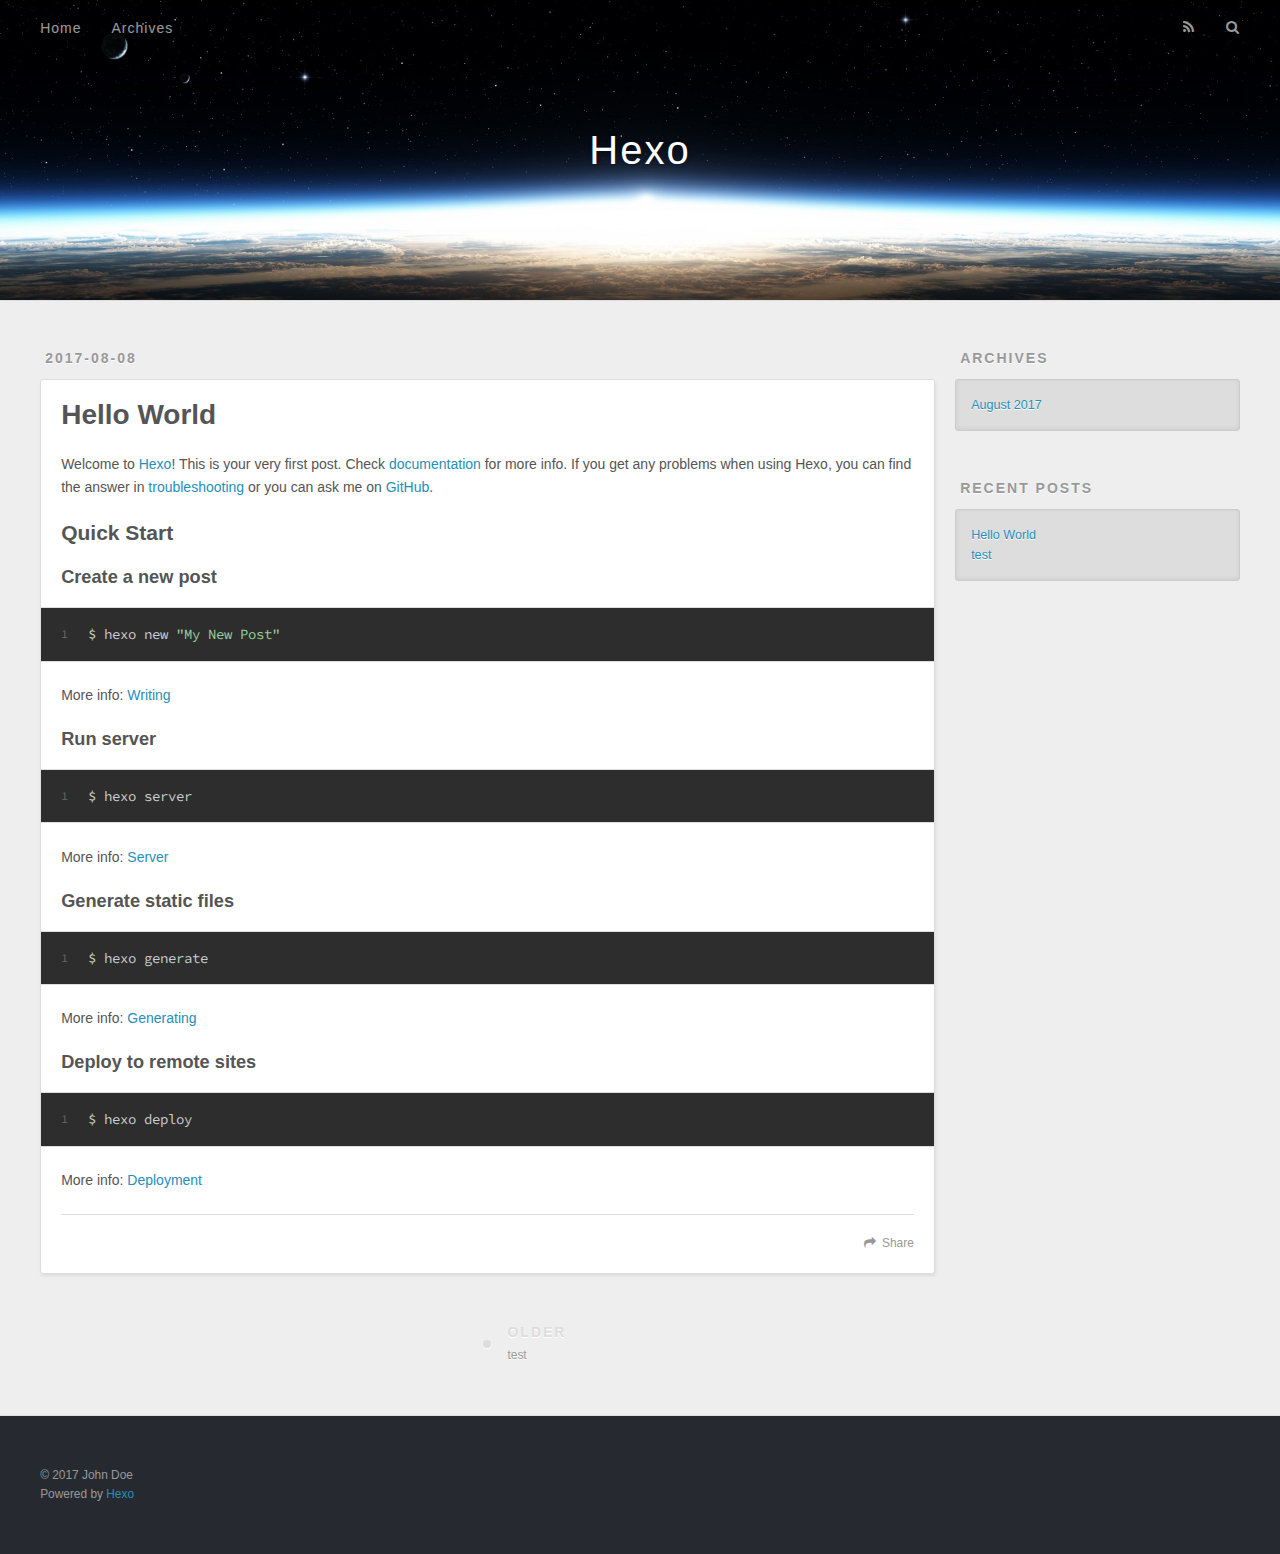
<file: 2017/08/08/hello-world/index.html>
<!DOCTYPE html>
<html>
<head>
  <meta charset="utf-8">
  
  <title>Hello World | Hexo</title>
  <meta name="viewport" content="width=device-width, initial-scale=1, maximum-scale=1">
  <meta name="description" content="Welcome to Hexo! This is your very first post. Check documentation for more info. If you get any problems when using Hexo, you can find the answer in troubleshooting or you can ask me on GitHub. Quick">
<meta property="og:type" content="article">
<meta property="og:title" content="Hello World">
<meta property="og:url" content="http://yoursite.com/2017/08/08/hello-world/index.html">
<meta property="og:site_name" content="Hexo">
<meta property="og:description" content="Welcome to Hexo! This is your very first post. Check documentation for more info. If you get any problems when using Hexo, you can find the answer in troubleshooting or you can ask me on GitHub. Quick">
<meta property="og:updated_time" content="2017-08-08T03:16:31.965Z">
<meta name="twitter:card" content="summary">
<meta name="twitter:title" content="Hello World">
<meta name="twitter:description" content="Welcome to Hexo! This is your very first post. Check documentation for more info. If you get any problems when using Hexo, you can find the answer in troubleshooting or you can ask me on GitHub. Quick">
  
    <link rel="alternate" href="/atom.xml" title="Hexo" type="application/atom+xml">
  
  
    <link rel="icon" href="/favicon.png">
  
  
    <link href="//fonts.googleapis.com/css?family=Source+Code+Pro" rel="stylesheet" type="text/css">
  
  <link rel="stylesheet" href="/css/style.css">
  

</head>

<body>
  <div id="container">
    <div id="wrap">
      <header id="header">
  <div id="banner"></div>
  <div id="header-outer" class="outer">
    <div id="header-title" class="inner">
      <h1 id="logo-wrap">
        <a href="/" id="logo">Hexo</a>
      </h1>
      
    </div>
    <div id="header-inner" class="inner">
      <nav id="main-nav">
        <a id="main-nav-toggle" class="nav-icon"></a>
        
          <a class="main-nav-link" href="/">Home</a>
        
          <a class="main-nav-link" href="/archives">Archives</a>
        
      </nav>
      <nav id="sub-nav">
        
          <a id="nav-rss-link" class="nav-icon" href="/atom.xml" title="RSS Feed"></a>
        
        <a id="nav-search-btn" class="nav-icon" title="Search"></a>
      </nav>
      <div id="search-form-wrap">
        <form action="//google.com/search" method="get" accept-charset="UTF-8" class="search-form"><input type="search" name="q" class="search-form-input" placeholder="Search"><button type="submit" class="search-form-submit">&#xF002;</button><input type="hidden" name="sitesearch" value="http://yoursite.com"></form>
      </div>
    </div>
  </div>
</header>
      <div class="outer">
        <section id="main"><article id="post-hello-world" class="article article-type-post" itemscope itemprop="blogPost">
  <div class="article-meta">
    <a href="/2017/08/08/hello-world/" class="article-date">
  <time datetime="2017-08-08T03:16:31.965Z" itemprop="datePublished">2017-08-08</time>
</a>
    
  </div>
  <div class="article-inner">
    
    
      <header class="article-header">
        
  
    <h1 class="article-title" itemprop="name">
      Hello World
    </h1>
  

      </header>
    
    <div class="article-entry" itemprop="articleBody">
      
        <p>Welcome to <a href="https://hexo.io/" target="_blank" rel="external">Hexo</a>! This is your very first post. Check <a href="https://hexo.io/docs/" target="_blank" rel="external">documentation</a> for more info. If you get any problems when using Hexo, you can find the answer in <a href="https://hexo.io/docs/troubleshooting.html" target="_blank" rel="external">troubleshooting</a> or you can ask me on <a href="https://github.com/hexojs/hexo/issues" target="_blank" rel="external">GitHub</a>.</p>
<h2 id="Quick-Start"><a href="#Quick-Start" class="headerlink" title="Quick Start"></a>Quick Start</h2><h3 id="Create-a-new-post"><a href="#Create-a-new-post" class="headerlink" title="Create a new post"></a>Create a new post</h3><figure class="highlight bash"><table><tr><td class="gutter"><pre><div class="line">1</div></pre></td><td class="code"><pre><div class="line">$ hexo new <span class="string">"My New Post"</span></div></pre></td></tr></table></figure>
<p>More info: <a href="https://hexo.io/docs/writing.html" target="_blank" rel="external">Writing</a></p>
<h3 id="Run-server"><a href="#Run-server" class="headerlink" title="Run server"></a>Run server</h3><figure class="highlight bash"><table><tr><td class="gutter"><pre><div class="line">1</div></pre></td><td class="code"><pre><div class="line">$ hexo server</div></pre></td></tr></table></figure>
<p>More info: <a href="https://hexo.io/docs/server.html" target="_blank" rel="external">Server</a></p>
<h3 id="Generate-static-files"><a href="#Generate-static-files" class="headerlink" title="Generate static files"></a>Generate static files</h3><figure class="highlight bash"><table><tr><td class="gutter"><pre><div class="line">1</div></pre></td><td class="code"><pre><div class="line">$ hexo generate</div></pre></td></tr></table></figure>
<p>More info: <a href="https://hexo.io/docs/generating.html" target="_blank" rel="external">Generating</a></p>
<h3 id="Deploy-to-remote-sites"><a href="#Deploy-to-remote-sites" class="headerlink" title="Deploy to remote sites"></a>Deploy to remote sites</h3><figure class="highlight bash"><table><tr><td class="gutter"><pre><div class="line">1</div></pre></td><td class="code"><pre><div class="line">$ hexo deploy</div></pre></td></tr></table></figure>
<p>More info: <a href="https://hexo.io/docs/deployment.html" target="_blank" rel="external">Deployment</a></p>

      
    </div>
    <footer class="article-footer">
      <a data-url="http://yoursite.com/2017/08/08/hello-world/" data-id="cj630uepl00007wuvmszbnpc2" class="article-share-link">Share</a>
      
      
    </footer>
  </div>
  
    
<nav id="article-nav">
  
  
    <a href="/2017/08/07/test/" id="article-nav-older" class="article-nav-link-wrap">
      <strong class="article-nav-caption">Older</strong>
      <div class="article-nav-title">test</div>
    </a>
  
</nav>

  
</article>

</section>
        
          <aside id="sidebar">
  
    

  
    

  
    
  
    
  <div class="widget-wrap">
    <h3 class="widget-title">Archives</h3>
    <div class="widget">
      <ul class="archive-list"><li class="archive-list-item"><a class="archive-list-link" href="/archives/2017/08/">August 2017</a></li></ul>
    </div>
  </div>


  
    
  <div class="widget-wrap">
    <h3 class="widget-title">Recent Posts</h3>
    <div class="widget">
      <ul>
        
          <li>
            <a href="/2017/08/08/hello-world/">Hello World</a>
          </li>
        
          <li>
            <a href="/2017/08/07/test/">test</a>
          </li>
        
      </ul>
    </div>
  </div>

  
</aside>
        
      </div>
      <footer id="footer">
  
  <div class="outer">
    <div id="footer-info" class="inner">
      &copy; 2017 John Doe<br>
      Powered by <a href="http://hexo.io/" target="_blank">Hexo</a>
    </div>
  </div>
</footer>
    </div>
    <nav id="mobile-nav">
  
    <a href="/" class="mobile-nav-link">Home</a>
  
    <a href="/archives" class="mobile-nav-link">Archives</a>
  
</nav>
    

<script src="//ajax.googleapis.com/ajax/libs/jquery/2.0.3/jquery.min.js"></script>


  <link rel="stylesheet" href="/fancybox/jquery.fancybox.css">
  <script src="/fancybox/jquery.fancybox.pack.js"></script>


<script src="/js/script.js"></script>

  </div>
</body>
</html>
</file>
<file: css/style.css>
body {
  width: 100%;
}
body:before,
body:after {
  content: "";
  display: table;
}
body:after {
  clear: both;
}
html,
body,
div,
span,
applet,
object,
iframe,
h1,
h2,
h3,
h4,
h5,
h6,
p,
blockquote,
pre,
a,
abbr,
acronym,
address,
big,
cite,
code,
del,
dfn,
em,
img,
ins,
kbd,
q,
s,
samp,
small,
strike,
strong,
sub,
sup,
tt,
var,
dl,
dt,
dd,
ol,
ul,
li,
fieldset,
form,
label,
legend,
table,
caption,
tbody,
tfoot,
thead,
tr,
th,
td {
  margin: 0;
  padding: 0;
  border: 0;
  outline: 0;
  font-weight: inherit;
  font-style: inherit;
  font-family: inherit;
  font-size: 100%;
  vertical-align: baseline;
}
body {
  line-height: 1;
  color: #000;
  background: #fff;
}
ol,
ul {
  list-style: none;
}
table {
  border-collapse: separate;
  border-spacing: 0;
  vertical-align: middle;
}
caption,
th,
td {
  text-align: left;
  font-weight: normal;
  vertical-align: middle;
}
a img {
  border: none;
}
input,
button {
  margin: 0;
  padding: 0;
}
input::-moz-focus-inner,
button::-moz-focus-inner {
  border: 0;
  padding: 0;
}
@font-face {
  font-family: FontAwesome;
  font-style: normal;
  font-weight: normal;
  src: url("fonts/fontawesome-webfont.eot?v=#4.0.3");
  src: url("fonts/fontawesome-webfont.eot?#iefix&v=#4.0.3") format("embedded-opentype"), url("fonts/fontawesome-webfont.woff?v=#4.0.3") format("woff"), url("fonts/fontawesome-webfont.ttf?v=#4.0.3") format("truetype"), url("fonts/fontawesome-webfont.svg#fontawesomeregular?v=#4.0.3") format("svg");
}
html,
body,
#container {
  height: 100%;
}
body {
  background: #eee;
  font: 14px "Helvetica Neue", Helvetica, Arial, sans-serif;
  -webkit-text-size-adjust: 100%;
}
.outer {
  max-width: 1220px;
  margin: 0 auto;
  padding: 0 20px;
}
.outer:before,
.outer:after {
  content: "";
  display: table;
}
.outer:after {
  clear: both;
}
.inner {
  display: inline;
  float: left;
  width: 98.33333333333333%;
  margin: 0 0.833333333333333%;
}
.left,
.alignleft {
  float: left;
}
.right,
.alignright {
  float: right;
}
.clear {
  clear: both;
}
#container {
  position: relative;
}
.mobile-nav-on {
  overflow: hidden;
}
#wrap {
  height: 100%;
  width: 100%;
  position: absolute;
  top: 0;
  left: 0;
  -webkit-transition: 0.2s ease-out;
  -moz-transition: 0.2s ease-out;
  -ms-transition: 0.2s ease-out;
  transition: 0.2s ease-out;
  z-index: 1;
  background: #eee;
}
.mobile-nav-on #wrap {
  left: 280px;
}
@media screen and (min-width: 768px) {
  #main {
    display: inline;
    float: left;
    width: 73.33333333333333%;
    margin: 0 0.833333333333333%;
  }
}
.article-date,
.article-category-link,
.archive-year,
.widget-title {
  text-decoration: none;
  text-transform: uppercase;
  letter-spacing: 2px;
  color: #999;
  margin-bottom: 1em;
  margin-left: 5px;
  line-height: 1em;
  text-shadow: 0 1px #fff;
  font-weight: bold;
}
.article-inner,
.archive-article-inner {
  background: #fff;
  -webkit-box-shadow: 1px 2px 3px #ddd;
  box-shadow: 1px 2px 3px #ddd;
  border: 1px solid #ddd;
  border-radius: 3px;
}
.article-entry h1,
.widget h1 {
  font-size: 2em;
}
.article-entry h2,
.widget h2 {
  font-size: 1.5em;
}
.article-entry h3,
.widget h3 {
  font-size: 1.3em;
}
.article-entry h4,
.widget h4 {
  font-size: 1.2em;
}
.article-entry h5,
.widget h5 {
  font-size: 1em;
}
.article-entry h6,
.widget h6 {
  font-size: 1em;
  color: #999;
}
.article-entry hr,
.widget hr {
  border: 1px dashed #ddd;
}
.article-entry strong,
.widget strong {
  font-weight: bold;
}
.article-entry em,
.widget em,
.article-entry cite,
.widget cite {
  font-style: italic;
}
.article-entry sup,
.widget sup,
.article-entry sub,
.widget sub {
  font-size: 0.75em;
  line-height: 0;
  position: relative;
  vertical-align: baseline;
}
.article-entry sup,
.widget sup {
  top: -0.5em;
}
.article-entry sub,
.widget sub {
  bottom: -0.2em;
}
.article-entry small,
.widget small {
  font-size: 0.85em;
}
.article-entry acronym,
.widget acronym,
.article-entry abbr,
.widget abbr {
  border-bottom: 1px dotted;
}
.article-entry ul,
.widget ul,
.article-entry ol,
.widget ol,
.article-entry dl,
.widget dl {
  margin: 0 20px;
  line-height: 1.6em;
}
.article-entry ul ul,
.widget ul ul,
.article-entry ol ul,
.widget ol ul,
.article-entry ul ol,
.widget ul ol,
.article-entry ol ol,
.widget ol ol {
  margin-top: 0;
  margin-bottom: 0;
}
.article-entry ul,
.widget ul {
  list-style: disc;
}
.article-entry ol,
.widget ol {
  list-style: decimal;
}
.article-entry dt,
.widget dt {
  font-weight: bold;
}
#header {
  height: 300px;
  position: relative;
  border-bottom: 1px solid #ddd;
}
#header:before,
#header:after {
  content: "";
  position: absolute;
  left: 0;
  right: 0;
  height: 40px;
}
#header:before {
  top: 0;
  background: -webkit-linear-gradient(rgba(0,0,0,0.2), transparent);
  background: -moz-linear-gradient(rgba(0,0,0,0.2), transparent);
  background: -ms-linear-gradient(rgba(0,0,0,0.2), transparent);
  background: linear-gradient(rgba(0,0,0,0.2), transparent);
}
#header:after {
  bottom: 0;
  background: -webkit-linear-gradient(transparent, rgba(0,0,0,0.2));
  background: -moz-linear-gradient(transparent, rgba(0,0,0,0.2));
  background: -ms-linear-gradient(transparent, rgba(0,0,0,0.2));
  background: linear-gradient(transparent, rgba(0,0,0,0.2));
}
#header-outer {
  height: 100%;
  position: relative;
}
#header-inner {
  position: relative;
  overflow: hidden;
}
#banner {
  position: absolute;
  top: 0;
  left: 0;
  width: 100%;
  height: 100%;
  background: url("images/banner.jpg") center #000;
  -webkit-background-size: cover;
  -moz-background-size: cover;
  background-size: cover;
  z-index: -1;
}
#header-title {
  text-align: center;
  height: 40px;
  position: absolute;
  top: 50%;
  left: 0;
  margin-top: -20px;
}
#logo,
#subtitle {
  text-decoration: none;
  color: #fff;
  font-weight: 300;
  text-shadow: 0 1px 4px rgba(0,0,0,0.3);
}
#logo {
  font-size: 40px;
  line-height: 40px;
  letter-spacing: 2px;
}
#subtitle {
  font-size: 16px;
  line-height: 16px;
  letter-spacing: 1px;
}
#subtitle-wrap {
  margin-top: 16px;
}
#main-nav {
  float: left;
  margin-left: -15px;
}
.nav-icon,
.main-nav-link {
  float: left;
  color: #fff;
  opacity: 0.6;
  text-decoration: none;
  text-shadow: 0 1px rgba(0,0,0,0.2);
  -webkit-transition: opacity 0.2s;
  -moz-transition: opacity 0.2s;
  -ms-transition: opacity 0.2s;
  transition: opacity 0.2s;
  display: block;
  padding: 20px 15px;
}
.nav-icon:hover,
.main-nav-link:hover {
  opacity: 1;
}
.nav-icon {
  font-family: FontAwesome;
  text-align: center;
  font-size: 14px;
  width: 14px;
  height: 14px;
  padding: 20px 15px;
  position: relative;
  cursor: pointer;
}
.main-nav-link {
  font-weight: 300;
  letter-spacing: 1px;
}
@media screen and (max-width: 479px) {
  .main-nav-link {
    display: none;
  }
}
#main-nav-toggle {
  display: none;
}
#main-nav-toggle:before {
  content: "\f0c9";
}
@media screen and (max-width: 479px) {
  #main-nav-toggle {
    display: block;
  }
}
#sub-nav {
  float: right;
  margin-right: -15px;
}
#nav-rss-link:before {
  content: "\f09e";
}
#nav-search-btn:before {
  content: "\f002";
}
#search-form-wrap {
  position: absolute;
  top: 15px;
  width: 150px;
  height: 30px;
  right: -150px;
  opacity: 0;
  -webkit-transition: 0.2s ease-out;
  -moz-transition: 0.2s ease-out;
  -ms-transition: 0.2s ease-out;
  transition: 0.2s ease-out;
}
#search-form-wrap.on {
  opacity: 1;
  right: 0;
}
@media screen and (max-width: 479px) {
  #search-form-wrap {
    width: 100%;
    right: -100%;
  }
}
.search-form {
  position: absolute;
  top: 0;
  left: 0;
  right: 0;
  background: #fff;
  padding: 5px 15px;
  border-radius: 15px;
  -webkit-box-shadow: 0 0 10px rgba(0,0,0,0.3);
  box-shadow: 0 0 10px rgba(0,0,0,0.3);
}
.search-form-input {
  border: none;
  background: none;
  color: #555;
  width: 100%;
  font: 13px "Helvetica Neue", Helvetica, Arial, sans-serif;
  outline: none;
}
.search-form-input::-webkit-search-results-decoration,
.search-form-input::-webkit-search-cancel-button {
  -webkit-appearance: none;
}
.search-form-submit {
  position: absolute;
  top: 50%;
  right: 10px;
  margin-top: -7px;
  font: 13px FontAwesome;
  border: none;
  background: none;
  color: #bbb;
  cursor: pointer;
}
.search-form-submit:hover,
.search-form-submit:focus {
  color: #777;
}
.article {
  margin: 50px 0;
}
.article-inner {
  overflow: hidden;
}
.article-meta:before,
.article-meta:after {
  content: "";
  display: table;
}
.article-meta:after {
  clear: both;
}
.article-date {
  float: left;
}
.article-category {
  float: left;
  line-height: 1em;
  color: #ccc;
  text-shadow: 0 1px #fff;
  margin-left: 8px;
}
.article-category:before {
  content: "\2022";
}
.article-category-link {
  margin: 0 12px 1em;
}
.article-header {
  padding: 20px 20px 0;
}
.article-title {
  text-decoration: none;
  font-size: 2em;
  font-weight: bold;
  color: #555;
  line-height: 1.1em;
  -webkit-transition: color 0.2s;
  -moz-transition: color 0.2s;
  -ms-transition: color 0.2s;
  transition: color 0.2s;
}
a.article-title:hover {
  color: #258fb8;
}
.article-entry {
  color: #555;
  padding: 0 20px;
}
.article-entry:before,
.article-entry:after {
  content: "";
  display: table;
}
.article-entry:after {
  clear: both;
}
.article-entry p,
.article-entry table {
  line-height: 1.6em;
  margin: 1.6em 0;
}
.article-entry h1,
.article-entry h2,
.article-entry h3,
.article-entry h4,
.article-entry h5,
.article-entry h6 {
  font-weight: bold;
}
.article-entry h1,
.article-entry h2,
.article-entry h3,
.article-entry h4,
.article-entry h5,
.article-entry h6 {
  line-height: 1.1em;
  margin: 1.1em 0;
}
.article-entry a {
  color: #258fb8;
  text-decoration: none;
}
.article-entry a:hover {
  text-decoration: underline;
}
.article-entry ul,
.article-entry ol,
.article-entry dl {
  margin-top: 1.6em;
  margin-bottom: 1.6em;
}
.article-entry img,
.article-entry video {
  max-width: 100%;
  height: auto;
  display: block;
  margin: auto;
}
.article-entry iframe {
  border: none;
}
.article-entry table {
  width: 100%;
  border-collapse: collapse;
  border-spacing: 0;
}
.article-entry th {
  font-weight: bold;
  border-bottom: 3px solid #ddd;
  padding-bottom: 0.5em;
}
.article-entry td {
  border-bottom: 1px solid #ddd;
  padding: 10px 0;
}
.article-entry blockquote {
  font-family: Georgia, "Times New Roman", serif;
  font-size: 1.4em;
  margin: 1.6em 20px;
  text-align: center;
}
.article-entry blockquote footer {
  font-size: 14px;
  margin: 1.6em 0;
  font-family: "Helvetica Neue", Helvetica, Arial, sans-serif;
}
.article-entry blockquote footer cite:before {
  content: "—";
  padding: 0 0.5em;
}
.article-entry .pullquote {
  text-align: left;
  width: 45%;
  margin: 0;
}
.article-entry .pullquote.left {
  margin-left: 0.5em;
  margin-right: 1em;
}
.article-entry .pullquote.right {
  margin-right: 0.5em;
  margin-left: 1em;
}
.article-entry .caption {
  color: #999;
  display: block;
  font-size: 0.9em;
  margin-top: 0.5em;
  position: relative;
  text-align: center;
}
.article-entry .video-container {
  position: relative;
  padding-top: 56.25%;
  height: 0;
  overflow: hidden;
}
.article-entry .video-container iframe,
.article-entry .video-container object,
.article-entry .video-container embed {
  position: absolute;
  top: 0;
  left: 0;
  width: 100%;
  height: 100%;
  margin-top: 0;
}
.article-more-link a {
  display: inline-block;
  line-height: 1em;
  padding: 6px 15px;
  border-radius: 15px;
  background: #eee;
  color: #999;
  text-shadow: 0 1px #fff;
  text-decoration: none;
}
.article-more-link a:hover {
  background: #258fb8;
  color: #fff;
  text-decoration: none;
  text-shadow: 0 1px #1e7293;
}
.article-footer {
  font-size: 0.85em;
  line-height: 1.6em;
  border-top: 1px solid #ddd;
  padding-top: 1.6em;
  margin: 0 20px 20px;
}
.article-footer:before,
.article-footer:after {
  content: "";
  display: table;
}
.article-footer:after {
  clear: both;
}
.article-footer a {
  color: #999;
  text-decoration: none;
}
.article-footer a:hover {
  color: #555;
}
.article-tag-list-item {
  float: left;
  margin-right: 10px;
}
.article-tag-list-link:before {
  content: "#";
}
.article-comment-link {
  float: right;
}
.article-comment-link:before {
  content: "\f075";
  font-family: FontAwesome;
  padding-right: 8px;
}
.article-share-link {
  cursor: pointer;
  float: right;
  margin-left: 20px;
}
.article-share-link:before {
  content: "\f064";
  font-family: FontAwesome;
  padding-right: 6px;
}
#article-nav {
  position: relative;
}
#article-nav:before,
#article-nav:after {
  content: "";
  display: table;
}
#article-nav:after {
  clear: both;
}
@media screen and (min-width: 768px) {
  #article-nav {
    margin: 50px 0;
  }
  #article-nav:before {
    width: 8px;
    height: 8px;
    position: absolute;
    top: 50%;
    left: 50%;
    margin-top: -4px;
    margin-left: -4px;
    content: "";
    border-radius: 50%;
    background: #ddd;
    -webkit-box-shadow: 0 1px 2px #fff;
    box-shadow: 0 1px 2px #fff;
  }
}
.article-nav-link-wrap {
  text-decoration: none;
  text-shadow: 0 1px #fff;
  color: #999;
  -webkit-box-sizing: border-box;
  -moz-box-sizing: border-box;
  box-sizing: border-box;
  margin-top: 50px;
  text-align: center;
  display: block;
}
.article-nav-link-wrap:hover {
  color: #555;
}
@media screen and (min-width: 768px) {
  .article-nav-link-wrap {
    width: 50%;
    margin-top: 0;
  }
}
@media screen and (min-width: 768px) {
  #article-nav-newer {
    float: left;
    text-align: right;
    padding-right: 20px;
  }
}
@media screen and (min-width: 768px) {
  #article-nav-older {
    float: right;
    text-align: left;
    padding-left: 20px;
  }
}
.article-nav-caption {
  text-transform: uppercase;
  letter-spacing: 2px;
  color: #ddd;
  line-height: 1em;
  font-weight: bold;
}
#article-nav-newer .article-nav-caption {
  margin-right: -2px;
}
.article-nav-title {
  font-size: 0.85em;
  line-height: 1.6em;
  margin-top: 0.5em;
}
.article-share-box {
  position: absolute;
  display: none;
  background: #fff;
  -webkit-box-shadow: 1px 2px 10px rgba(0,0,0,0.2);
  box-shadow: 1px 2px 10px rgba(0,0,0,0.2);
  border-radius: 3px;
  margin-left: -145px;
  overflow: hidden;
  z-index: 1;
}
.article-share-box.on {
  display: block;
}
.article-share-input {
  width: 100%;
  background: none;
  -webkit-box-sizing: border-box;
  -moz-box-sizing: border-box;
  box-sizing: border-box;
  font: 14px "Helvetica Neue", Helvetica, Arial, sans-serif;
  padding: 0 15px;
  color: #555;
  outline: none;
  border: 1px solid #ddd;
  border-radius: 3px 3px 0 0;
  height: 36px;
  line-height: 36px;
}
.article-share-links {
  background: #eee;
}
.article-share-links:before,
.article-share-links:after {
  content: "";
  display: table;
}
.article-share-links:after {
  clear: both;
}
.article-share-twitter,
.article-share-facebook,
.article-share-pinterest,
.article-share-google {
  width: 50px;
  height: 36px;
  display: block;
  float: left;
  position: relative;
  color: #999;
  text-shadow: 0 1px #fff;
}
.article-share-twitter:before,
.article-share-facebook:before,
.article-share-pinterest:before,
.article-share-google:before {
  font-size: 20px;
  font-family: FontAwesome;
  width: 20px;
  height: 20px;
  position: absolute;
  top: 50%;
  left: 50%;
  margin-top: -10px;
  margin-left: -10px;
  text-align: center;
}
.article-share-twitter:hover,
.article-share-facebook:hover,
.article-share-pinterest:hover,
.article-share-google:hover {
  color: #fff;
}
.article-share-twitter:before {
  content: "\f099";
}
.article-share-twitter:hover {
  background: #00aced;
  text-shadow: 0 1px #008abe;
}
.article-share-facebook:before {
  content: "\f09a";
}
.article-share-facebook:hover {
  background: #3b5998;
  text-shadow: 0 1px #2f477a;
}
.article-share-pinterest:before {
  content: "\f0d2";
}
.article-share-pinterest:hover {
  background: #cb2027;
  text-shadow: 0 1px #a21a1f;
}
.article-share-google:before {
  content: "\f0d5";
}
.article-share-google:hover {
  background: #dd4b39;
  text-shadow: 0 1px #be3221;
}
.article-gallery {
  background: #000;
  position: relative;
}
.article-gallery-photos {
  position: relative;
  overflow: hidden;
}
.article-gallery-img {
  display: none;
  max-width: 100%;
}
.article-gallery-img:first-child {
  display: block;
}
.article-gallery-img.loaded {
  position: absolute;
  display: block;
}
.article-gallery-img img {
  display: block;
  max-width: 100%;
  margin: 0 auto;
}
#comments {
  background: #fff;
  -webkit-box-shadow: 1px 2px 3px #ddd;
  box-shadow: 1px 2px 3px #ddd;
  padding: 20px;
  border: 1px solid #ddd;
  border-radius: 3px;
  margin: 50px 0;
}
#comments a {
  color: #258fb8;
}
.archives-wrap {
  margin: 50px 0;
}
.archives:before,
.archives:after {
  content: "";
  display: table;
}
.archives:after {
  clear: both;
}
.archive-year-wrap {
  margin-bottom: 1em;
}
.archives {
  -webkit-column-gap: 10px;
  -moz-column-gap: 10px;
  column-gap: 10px;
}
@media screen and (min-width: 480px) and (max-width: 767px) {
  .archives {
    -webkit-column-count: 2;
    -moz-column-count: 2;
    column-count: 2;
  }
}
@media screen and (min-width: 768px) {
  .archives {
    -webkit-column-count: 3;
    -moz-column-count: 3;
    column-count: 3;
  }
}
.archive-article {
  -webkit-column-break-inside: avoid;
  page-break-inside: avoid;
  overflow: hidden;
  break-inside: avoid-column;
}
.archive-article-inner {
  padding: 10px;
  margin-bottom: 15px;
}
.archive-article-title {
  text-decoration: none;
  font-weight: bold;
  color: #555;
  -webkit-transition: color 0.2s;
  -moz-transition: color 0.2s;
  -ms-transition: color 0.2s;
  transition: color 0.2s;
  line-height: 1.6em;
}
.archive-article-title:hover {
  color: #258fb8;
}
.archive-article-footer {
  margin-top: 1em;
}
.archive-article-date {
  color: #999;
  text-decoration: none;
  font-size: 0.85em;
  line-height: 1em;
  margin-bottom: 0.5em;
  display: block;
}
#page-nav {
  margin: 50px auto;
  background: #fff;
  -webkit-box-shadow: 1px 2px 3px #ddd;
  box-shadow: 1px 2px 3px #ddd;
  border: 1px solid #ddd;
  border-radius: 3px;
  text-align: center;
  color: #999;
  overflow: hidden;
}
#page-nav:before,
#page-nav:after {
  content: "";
  display: table;
}
#page-nav:after {
  clear: both;
}
#page-nav a,
#page-nav span {
  padding: 10px 20px;
  line-height: 1;
  height: 2ex;
}
#page-nav a {
  color: #999;
  text-decoration: none;
}
#page-nav a:hover {
  background: #999;
  color: #fff;
}
#page-nav .prev {
  float: left;
}
#page-nav .next {
  float: right;
}
#page-nav .page-number {
  display: inline-block;
}
@media screen and (max-width: 479px) {
  #page-nav .page-number {
    display: none;
  }
}
#page-nav .current {
  color: #555;
  font-weight: bold;
}
#page-nav .space {
  color: #ddd;
}
#footer {
  background: #262a30;
  padding: 50px 0;
  border-top: 1px solid #ddd;
  color: #999;
}
#footer a {
  color: #258fb8;
  text-decoration: none;
}
#footer a:hover {
  text-decoration: underline;
}
#footer-info {
  line-height: 1.6em;
  font-size: 0.85em;
}
.article-entry pre,
.article-entry .highlight {
  background: #2d2d2d;
  margin: 0 -20px;
  padding: 15px 20px;
  border-style: solid;
  border-color: #ddd;
  border-width: 1px 0;
  overflow: auto;
  color: #ccc;
  line-height: 22.400000000000002px;
}
.article-entry .highlight .gutter pre,
.article-entry .gist .gist-file .gist-data .line-numbers {
  color: #666;
  font-size: 0.85em;
}
.article-entry pre,
.article-entry code {
  font-family: "Source Code Pro", Consolas, Monaco, Menlo, Consolas, monospace;
}
.article-entry code {
  background: #eee;
  text-shadow: 0 1px #fff;
  padding: 0 0.3em;
}
.article-entry pre code {
  background: none;
  text-shadow: none;
  padding: 0;
}
.article-entry .highlight pre {
  border: none;
  margin: 0;
  padding: 0;
}
.article-entry .highlight table {
  margin: 0;
  width: auto;
}
.article-entry .highlight td {
  border: none;
  padding: 0;
}
.article-entry .highlight figcaption {
  font-size: 0.85em;
  color: #999;
  line-height: 1em;
  margin-bottom: 1em;
}
.article-entry .highlight figcaption:before,
.article-entry .highlight figcaption:after {
  content: "";
  display: table;
}
.article-entry .highlight figcaption:after {
  clear: both;
}
.article-entry .highlight figcaption a {
  float: right;
}
.article-entry .highlight .gutter pre {
  text-align: right;
  padding-right: 20px;
}
.article-entry .highlight .line {
  height: 22.400000000000002px;
}
.article-entry .highlight .line.marked {
  background: #515151;
}
.article-entry .gist {
  margin: 0 -20px;
  border-style: solid;
  border-color: #ddd;
  border-width: 1px 0;
  background: #2d2d2d;
  padding: 15px 20px 15px 0;
}
.article-entry .gist .gist-file {
  border: none;
  font-family: "Source Code Pro", Consolas, Monaco, Menlo, Consolas, monospace;
  margin: 0;
}
.article-entry .gist .gist-file .gist-data {
  background: none;
  border: none;
}
.article-entry .gist .gist-file .gist-data .line-numbers {
  background: none;
  border: none;
  padding: 0 20px 0 0;
}
.article-entry .gist .gist-file .gist-data .line-data {
  padding: 0 !important;
}
.article-entry .gist .gist-file .highlight {
  margin: 0;
  padding: 0;
  border: none;
}
.article-entry .gist .gist-file .gist-meta {
  background: #2d2d2d;
  color: #999;
  font: 0.85em "Helvetica Neue", Helvetica, Arial, sans-serif;
  text-shadow: 0 0;
  padding: 0;
  margin-top: 1em;
  margin-left: 20px;
}
.article-entry .gist .gist-file .gist-meta a {
  color: #258fb8;
  font-weight: normal;
}
.article-entry .gist .gist-file .gist-meta a:hover {
  text-decoration: underline;
}
pre .comment,
pre .title {
  color: #999;
}
pre .variable,
pre .attribute,
pre .tag,
pre .regexp,
pre .ruby .constant,
pre .xml .tag .title,
pre .xml .pi,
pre .xml .doctype,
pre .html .doctype,
pre .css .id,
pre .css .class,
pre .css .pseudo {
  color: #f2777a;
}
pre .number,
pre .preprocessor,
pre .built_in,
pre .literal,
pre .params,
pre .constant {
  color: #f99157;
}
pre .class,
pre .ruby .class .title,
pre .css .rules .attribute {
  color: #9c9;
}
pre .string,
pre .value,
pre .inheritance,
pre .header,
pre .ruby .symbol,
pre .xml .cdata {
  color: #9c9;
}
pre .css .hexcolor {
  color: #6cc;
}
pre .function,
pre .python .decorator,
pre .python .title,
pre .ruby .function .title,
pre .ruby .title .keyword,
pre .perl .sub,
pre .javascript .title,
pre .coffeescript .title {
  color: #69c;
}
pre .keyword,
pre .javascript .function {
  color: #c9c;
}
@media screen and (max-width: 479px) {
  #mobile-nav {
    position: absolute;
    top: 0;
    left: 0;
    width: 280px;
    height: 100%;
    background: #191919;
    border-right: 1px solid #fff;
  }
}
@media screen and (max-width: 479px) {
  .mobile-nav-link {
    display: block;
    color: #999;
    text-decoration: none;
    padding: 15px 20px;
    font-weight: bold;
  }
  .mobile-nav-link:hover {
    color: #fff;
  }
}
@media screen and (min-width: 768px) {
  #sidebar {
    display: inline;
    float: left;
    width: 23.333333333333332%;
    margin: 0 0.833333333333333%;
  }
}
.widget-wrap {
  margin: 50px 0;
}
.widget {
  color: #777;
  text-shadow: 0 1px #fff;
  background: #ddd;
  -webkit-box-shadow: 0 -1px 4px #ccc inset;
  box-shadow: 0 -1px 4px #ccc inset;
  border: 1px solid #ccc;
  padding: 15px;
  border-radius: 3px;
}
.widget a {
  color: #258fb8;
  text-decoration: none;
}
.widget a:hover {
  text-decoration: underline;
}
.widget ul ul,
.widget ol ul,
.widget dl ul,
.widget ul ol,
.widget ol ol,
.widget dl ol,
.widget ul dl,
.widget ol dl,
.widget dl dl {
  margin-left: 15px;
  list-style: disc;
}
.widget {
  line-height: 1.6em;
  word-wrap: break-word;
  font-size: 0.9em;
}
.widget ul,
.widget ol {
  list-style: none;
  margin: 0;
}
.widget ul ul,
.widget ol ul,
.widget ul ol,
.widget ol ol {
  margin: 0 20px;
}
.widget ul ul,
.widget ol ul {
  list-style: disc;
}
.widget ul ol,
.widget ol ol {
  list-style: decimal;
}
.category-list-count,
.tag-list-count,
.archive-list-count {
  padding-left: 5px;
  color: #999;
  font-size: 0.85em;
}
.category-list-count:before,
.tag-list-count:before,
.archive-list-count:before {
  content: "(";
}
.category-list-count:after,
.tag-list-count:after,
.archive-list-count:after {
  content: ")";
}
.tagcloud a {
  margin-right: 5px;
  display: inline-block;
}
</file>
<file: css/main.css>
/* normalize.css v3.0.2 | MIT License | git.io/normalize */
html {
  font-family: sans-serif; /* 1 */
  -ms-text-size-adjust: 100%; /* 2 */
  -webkit-text-size-adjust: 100%; /* 2 */
}
body {
  margin: 0;
}
article,
aside,
details,
figcaption,
figure,
footer,
header,
hgroup,
main,
menu,
nav,
section,
summary {
  display: block;
}
audio,
canvas,
progress,
video {
  display: inline-block; /* 1 */
  vertical-align: baseline; /* 2 */
}
audio:not([controls]) {
  display: none;
  height: 0;
}
[hidden],
template {
  display: none;
}
a {
  background-color: transparent;
}
a:active,
a:hover {
  outline: 0;
}
abbr[title] {
  border-bottom: 1px dotted;
}
b,
strong {
  font-weight: bold;
}
dfn {
  font-style: italic;
}
h1 {
  font-size: 2em;
  margin: 0.67em 0;
}
mark {
  background: #ff0;
  color: #000;
}
small {
  font-size: 80%;
}
sub,
sup {
  font-size: 75%;
  line-height: 0;
  position: relative;
  vertical-align: baseline;
}
sup {
  top: -0.5em;
}
sub {
  bottom: -0.25em;
}
img {
  border: 0;
}
svg:not(:root) {
  overflow: hidden;
}
figure {
  margin: 1em 40px;
}
hr {
  -moz-box-sizing: content-box;
  box-sizing: content-box;
  height: 0;
}
pre {
  overflow: auto;
}
code,
kbd,
pre,
samp {
  font-family: monospace, monospace;
  font-size: 1em;
}
button,
input,
optgroup,
select,
textarea {
  color: inherit; /* 1 */
  font: inherit; /* 2 */
  margin: 0; /* 3 */
}
button {
  overflow: visible;
}
button,
select {
  text-transform: none;
}
button,
html input[type="button"],
input[type="reset"],
input[type="submit"] {
  -webkit-appearance: button; /* 2 */
  cursor: pointer; /* 3 */
}
button[disabled],
html input[disabled] {
  cursor: default;
}
button::-moz-focus-inner,
input::-moz-focus-inner {
  border: 0;
  padding: 0;
}
input {
  line-height: normal;
}
input[type="checkbox"],
input[type="radio"] {
  box-sizing: border-box; /* 1 */
  padding: 0; /* 2 */
}
input[type="number"]::-webkit-inner-spin-button,
input[type="number"]::-webkit-outer-spin-button {
  height: auto;
}
input[type="search"] {
  -webkit-appearance: textfield; /* 1 */
  -moz-box-sizing: content-box;
  -webkit-box-sizing: content-box; /* 2 */
  box-sizing: content-box;
}
input[type="search"]::-webkit-search-cancel-button,
input[type="search"]::-webkit-search-decoration {
  -webkit-appearance: none;
}
fieldset {
  border: 1px solid #c0c0c0;
  margin: 0 2px;
  padding: 0.35em 0.625em 0.75em;
}
legend {
  border: 0; /* 1 */
  padding: 0; /* 2 */
}
textarea {
  overflow: auto;
}
optgroup {
  font-weight: bold;
}
table {
  border-collapse: collapse;
  border-spacing: 0;
}
td,
th {
  padding: 0;
}
::selection {
  background: #262a30;
  color: #fff;
}
body {
  position: relative;
  font-family: 'Lato', "PingFang SC", "Microsoft YaHei", sans-serif;
  font-size: 14px;
  line-height: 2;
  color: #555;
  background: #fff;
}
@media (max-width: 767px) {
  body {
    padding-right: 0 !important;
  }
}
@media (min-width: 768px) and (max-width: 991px) {
  body {
    padding-right: 0 !important;
  }
}
@media (min-width: 1600px) {
  body {
    font-size: 16px;
  }
}
h1,
h2,
h3,
h4,
h5,
h6 {
  margin: 0;
  padding: 0;
  font-weight: bold;
  line-height: 1.5;
  font-family: 'Lato', "PingFang SC", "Microsoft YaHei", sans-serif;
}
h2,
h3,
h4,
h5,
h6 {
  margin: 20px 0 15px;
}
h1 {
  font-size: 24px;
}
@media (max-width: 767px) {
  h1 {
    font-size: 20px;
  }
}
h2 {
  font-size: 22px;
}
@media (max-width: 767px) {
  h2 {
    font-size: 18px;
  }
}
h3 {
  font-size: 20px;
}
@media (max-width: 767px) {
  h3 {
    font-size: 16px;
  }
}
h4 {
  font-size: 18px;
}
@media (max-width: 767px) {
  h4 {
    font-size: 14px;
  }
}
h5 {
  font-size: 16px;
}
@media (max-width: 767px) {
  h5 {
    font-size: 12px;
  }
}
h6 {
  font-size: 14px;
}
@media (max-width: 767px) {
  h6 {
    font-size: 10px;
  }
}
p {
  margin: 0 0 20px 0;
}
a {
  color: #555;
  text-decoration: none;
  border-bottom: 1px solid #999;
  word-wrap: break-word;
}
a:hover {
  color: #222;
  border-bottom-color: #222;
}
blockquote {
  margin: 0;
  padding: 0;
}
img {
  display: block;
  margin: auto;
  max-width: 100%;
  height: auto;
}
hr {
  margin: 40px 0;
  height: 3px;
  border: none;
  background-color: #ddd;
  background-image: repeating-linear-gradient(-45deg, #fff, #fff 4px, transparent 4px, transparent 8px);
}
blockquote {
  padding: 0 15px;
  color: #666;
  border-left: 4px solid #ddd;
}
blockquote cite::before {
  content: "-";
  padding: 0 5px;
}
dt {
  font-weight: 700;
}
dd {
  margin: 0;
  padding: 0;
}
.text-left {
  text-align: left;
}
.text-center {
  text-align: center;
}
.text-right {
  text-align: right;
}
.text-justify {
  text-align: justify;
}
.text-nowrap {
  white-space: nowrap;
}
.text-lowercase {
  text-transform: lowercase;
}
.text-uppercase {
  text-transform: uppercase;
}
.text-capitalize {
  text-transform: capitalize;
}
.center-block {
  display: block;
  margin-left: auto;
  margin-right: auto;
}
.clearfix:before,
.clearfix:after {
  content: " ";
  display: table;
}
.clearfix:after {
  clear: both;
}
.pullquote {
  width: 45%;
}
.pullquote.left {
  float: left;
  margin-left: 5px;
  margin-right: 10px;
}
.pullquote.right {
  float: right;
  margin-left: 10px;
  margin-right: 5px;
}
.affix.affix.affix {
  position: fixed;
}
.translation {
  margin-top: -20px;
  font-size: 14px;
  color: #999;
}
.scrollbar-measure {
  width: 100px;
  height: 100px;
  overflow: scroll;
  position: absolute;
  top: -9999px;
}
.use-motion .motion-element {
  opacity: 0;
}
table {
  margin: 20px 0;
  width: 100%;
  border-collapse: collapse;
  border-spacing: 0;
  border: 1px solid #ddd;
  font-size: 14px;
  table-layout: fixed;
  word-wrap: break-all;
}
table>tbody>tr:nth-of-type(odd) {
  background-color: #f9f9f9;
}
table>tbody>tr:hover {
  background-color: #f5f5f5;
}
caption,
th,
td {
  padding: 8px;
  text-align: left;
  vertical-align: middle;
  font-weight: normal;
}
th,
td {
  border-bottom: 3px solid #ddd;
  border-right: 1px solid #eee;
}
th {
  padding-bottom: 10px;
  font-weight: 700;
}
td {
  border-bottom-width: 1px;
}
html,
body {
  height: 100%;
}
.container {
  position: relative;
  min-height: 100%;
}
.header-inner {
  margin: 0 auto;
  padding: 100px 0 70px;
  width: 700px;
}
@media (min-width: 1600px) {
  .container .header-inner {
    width: 900px;
  }
}
.main {
  padding-bottom: 150px;
}
.main-inner {
  margin: 0 auto;
  width: 700px;
}
@media (min-width: 1600px) {
  .container .main-inner {
    width: 900px;
  }
}
.footer {
  position: absolute;
  left: 0;
  bottom: 0;
  width: 100%;
  min-height: 50px;
}
.footer-inner {
  box-sizing: border-box;
  margin: 20px auto;
  width: 700px;
}
@media (min-width: 1600px) {
  .container .footer-inner {
    width: 900px;
  }
}
pre,
.highlight {
  overflow: auto;
  margin: 20px 0;
  padding: 0;
  font-size: 13px;
  color: #ccc;
  background: #2d2d2d;
  line-height: 1.6;
}
pre,
code {
  font-family: consolas, Menlo, "PingFang SC", "Microsoft YaHei", monospace;
}
code {
  padding: 2px 4px;
  word-wrap: break-word;
  color: #555;
  background: #eee;
  border-radius: 3px;
  font-size: 13px;
}
pre code {
  padding: 0;
  color: #ccc;
  background: none;
  text-shadow: none;
}
.highlight {
  border-radius: 1px;
}
.highlight pre {
  border: none;
  margin: 0;
  padding: 10px 0;
}
.highlight table {
  margin: 0;
  width: auto;
  border: none;
}
.highlight td {
  border: none;
  padding: 0;
}
.highlight figcaption {
  font-size: 1em;
  color: #ccc;
  line-height: 1em;
  margin-bottom: 1em;
}
.highlight figcaption:before,
.highlight figcaption:after {
  content: " ";
  display: table;
}
.highlight figcaption:after {
  clear: both;
}
.highlight figcaption a {
  float: right;
  color: #ccc;
}
.highlight figcaption a:hover {
  border-bottom-color: #ccc;
}
.highlight .gutter pre {
  padding-left: 10px;
  padding-right: 10px;
  color: #999;
  text-align: right;
  background-color: #1b1b1b;
}
.highlight .code pre {
  width: 100%;
  padding-left: 10px;
  padding-right: 10px;
  background-color: #2d2d2d;
}
.highlight .line {
  height: 20px;
}
.gutter {
  -webkit-user-select: none;
  -moz-user-select: none;
  -ms-user-select: none;
  user-select: none;
}
.gist table {
  width: auto;
}
.gist table td {
  border: none;
}
pre .deletion {
  background: #008000;
}
pre .addition {
  background: #800000;
}
pre .meta {
  color: #c9c;
}
pre .comment {
  color: #999;
}
pre .variable,
pre .attribute,
pre .tag,
pre .regexp,
pre .ruby .constant,
pre .xml .tag .title,
pre .xml .pi,
pre .xml .doctype,
pre .html .doctype,
pre .css .id,
pre .css .class,
pre .css .pseudo {
  color: #f2777a;
}
pre .number,
pre .preprocessor,
pre .built_in,
pre .literal,
pre .params,
pre .constant,
pre .command {
  color: #f99157;
}
pre .ruby .class .title,
pre .css .rules .attribute,
pre .string,
pre .value,
pre .inheritance,
pre .header,
pre .ruby .symbol,
pre .xml .cdata,
pre .special,
pre .number,
pre .formula {
  color: #9c9;
}
pre .title,
pre .css .hexcolor {
  color: #6cc;
}
pre .function,
pre .python .decorator,
pre .python .title,
pre .ruby .function .title,
pre .ruby .title .keyword,
pre .perl .sub,
pre .javascript .title,
pre .coffeescript .title {
  color: #69c;
}
pre .keyword,
pre .javascript .function {
  color: #c9c;
}
.full-image.full-image.full-image {
  border: none;
  max-width: 100%;
  width: auto;
  margin: 20px auto;
}
@media (min-width: 992px) {
  .full-image.full-image.full-image {
    max-width: none;
    width: 110%;
    margin: 25px -5%;
  }
}
.blockquote-center,
.page-home .post-type-quote blockquote,
.page-post-detail .post-type-quote blockquote {
  position: relative;
  margin: 40px 0;
  padding: 0;
  border-left: none;
  text-align: center;
}
.blockquote-center::before,
.page-home .post-type-quote blockquote::before,
.page-post-detail .post-type-quote blockquote::before,
.blockquote-center::after,
.page-home .post-type-quote blockquote::after,
.page-post-detail .post-type-quote blockquote::after {
  position: absolute;
  content: ' ';
  display: block;
  width: 100%;
  height: 24px;
  opacity: 0.2;
  background-repeat: no-repeat;
  background-position: 0 -6px;
  background-size: 22px 22px;
}
.blockquote-center::before,
.page-home .post-type-quote blockquote::before,
.page-post-detail .post-type-quote blockquote::before {
  top: -20px;
  background-image: url("../images/quote-l.svg");
  border-top: 1px solid #ccc;
}
.blockquote-center::after,
.page-home .post-type-quote blockquote::after,
.page-post-detail .post-type-quote blockquote::after {
  bottom: -20px;
  background-image: url("../images/quote-r.svg");
  border-bottom: 1px solid #ccc;
  background-position: 100% 8px;
}
.blockquote-center p,
.page-home .post-type-quote blockquote p,
.page-post-detail .post-type-quote blockquote p,
.blockquote-center div,
.page-home .post-type-quote blockquote div,
.page-post-detail .post-type-quote blockquote div {
  text-align: center;
}
.post .post-body .group-picture img {
  box-sizing: border-box;
  padding: 0 3px;
  border: none;
}
.post .group-picture-row {
  overflow: hidden;
  margin-top: 6px;
}
.post .group-picture-row:first-child {
  margin-top: 0;
}
.post .group-picture-column {
  float: left;
}
.page-post-detail .post-body .group-picture-column {
  float: none;
  margin-top: 10px;
  width: auto !important;
}
.page-post-detail .post-body .group-picture-column img {
  margin: 0 auto;
}
.page-archive .group-picture-container {
  overflow: hidden;
}
.page-archive .group-picture-row {
  float: left;
}
.page-archive .group-picture-row:first-child {
  margin-top: 6px;
}
.page-archive .group-picture-column {
  max-width: 150px;
  max-height: 150px;
}
.post-body .note {
  position: relative;
  padding: 15px;
  margin-bottom: 20px;
  border: 1px solid #eee;
  border-left-width: 5px;
  border-radius: 3px;
}
.post-body .note h2,
.post-body .note h3,
.post-body .note h4,
.post-body .note h5,
.post-body .note h6 {
  margin-top: 0;
  margin-bottom: 0;
  border-bottom: initial;
  padding-top: 0 !important;
}
.post-body .note p:first-child,
.post-body .note ul:first-child,
.post-body .note ol:first-child,
.post-body .note table:first-child,
.post-body .note pre:first-child,
.post-body .note blockquote:first-child {
  margin-top: 0;
}
.post-body .note p:last-child,
.post-body .note ul:last-child,
.post-body .note ol:last-child,
.post-body .note table:last-child,
.post-body .note pre:last-child,
.post-body .note blockquote:last-child {
  margin-bottom: 0;
}
.post-body .note.default {
  border-left-color: #777;
}
.post-body .note.default h2,
.post-body .note.default h3,
.post-body .note.default h4,
.post-body .note.default h5,
.post-body .note.default h6 {
  color: #777;
}
.post-body .note.primary {
  border-left-color: #6f42c1;
}
.post-body .note.primary h2,
.post-body .note.primary h3,
.post-body .note.primary h4,
.post-body .note.primary h5,
.post-body .note.primary h6 {
  color: #6f42c1;
}
.post-body .note.info {
  border-left-color: #428bca;
}
.post-body .note.info h2,
.post-body .note.info h3,
.post-body .note.info h4,
.post-body .note.info h5,
.post-body .note.info h6 {
  color: #428bca;
}
.post-body .note.success {
  border-left-color: #5cb85c;
}
.post-body .note.success h2,
.post-body .note.success h3,
.post-body .note.success h4,
.post-body .note.success h5,
.post-body .note.success h6 {
  color: #5cb85c;
}
.post-body .note.warning {
  border-left-color: #f0ad4e;
}
.post-body .note.warning h2,
.post-body .note.warning h3,
.post-body .note.warning h4,
.post-body .note.warning h5,
.post-body .note.warning h6 {
  color: #f0ad4e;
}
.post-body .note.danger {
  border-left-color: #d9534f;
}
.post-body .note.danger h2,
.post-body .note.danger h3,
.post-body .note.danger h4,
.post-body .note.danger h5,
.post-body .note.danger h6 {
  color: #d9534f;
}
.post-body .label {
  display: inline;
  padding: 0 2px;
  white-space: nowrap;
}
.post-body .label.default {
  background-color: #f0f0f0;
}
.post-body .label.primary {
  background-color: #efe6f7;
}
.post-body .label.info {
  background-color: #e5f2f8;
}
.post-body .label.success {
  background-color: #e7f4e9;
}
.post-body .label.warning {
  background-color: #fcf6e1;
}
.post-body .label.danger {
  background-color: #fae8eb;
}
.post-body .tabs {
  position: relative;
  display: block;
  margin-bottom: 20px;
  padding-top: 10px;
}
.post-body .tabs ul.nav-tabs {
  margin: 0;
  padding: 0;
  display: flex;
  margin-bottom: -1px;
}
@media (max-width: 413px) {
  .post-body .tabs ul.nav-tabs {
    display: block;
    margin-bottom: 5px;
  }
}
.post-body .tabs ul.nav-tabs li.tab {
  list-style-type: none !important;
  margin: 0 0.25em 0 0;
  border-top: 3px solid transparent;
  border-left: 1px solid transparent;
  border-right: 1px solid transparent;
}
@media (max-width: 413px) {
  .post-body .tabs ul.nav-tabs li.tab {
    margin: initial;
    border-top: 1px solid transparent;
    border-left: 3px solid transparent;
    border-right: 1px solid transparent;
    border-bottom: 1px solid transparent;
  }
}
.post-body .tabs ul.nav-tabs li.tab a {
  outline: 0;
  border-bottom: initial;
  display: block;
  line-height: 1.8em;
  padding: 0.25em 0.75em;
  transition-duration: 0.2s;
  transition-timing-function: ease-out;
  transition-delay: 0s;
}
.post-body .tabs ul.nav-tabs li.tab a i {
  width: 1.285714285714286em;
}
.post-body .tabs ul.nav-tabs li.tab.active {
  border-top: 3px solid #fc6423;
  border-left: 1px solid #ddd;
  border-right: 1px solid #ddd;
  background-color: #fff;
}
@media (max-width: 413px) {
  .post-body .tabs ul.nav-tabs li.tab.active {
    border-top: 1px solid #ddd;
    border-left: 3px solid #fc6423;
    border-right: 1px solid #ddd;
    border-bottom: 1px solid #ddd;
  }
}
.post-body .tabs ul.nav-tabs li.tab.active a {
  cursor: default;
  color: #555;
}
.post-body .tabs .tab-content {
  background-color: #fff;
}
.post-body .tabs .tab-content .tab-pane {
  border: 1px solid #ddd;
  padding: 20px 20px 0 20px;
}
.post-body .tabs .tab-content .tab-pane:not(.active) {
  display: none !important;
}
.post-body .tabs .tab-content .tab-pane.active {
  display: block !important;
}
.btn {
  display: inline-block;
  padding: 0 20px;
  font-size: 14px;
  color: #fff;
  background: #222;
  border: 2px solid #222;
  text-decoration: none;
  border-radius: 0;
  transition-property: background-color;
  transition-duration: 0.2s;
  transition-timing-function: ease-in-out;
  transition-delay: 0s;
}
.btn:hover,
.post-button .btn:hover {
  border-color: #222;
  color: #222;
  background: #fff;
}
.btn-bar {
  display: block;
  width: 22px;
  height: 2px;
  background: #555;
  border-radius: 1px;
}
.btn-bar+.btn-bar {
  margin-top: 4px;
}
.pagination {
  margin: 120px 0 40px;
  text-align: center;
  border-top: 1px solid #eee;
}
.page-number-basic,
.pagination .prev,
.pagination .next,
.pagination .page-number,
.pagination .space {
  display: inline-block;
  position: relative;
  top: -1px;
  margin: 0 10px;
  padding: 0 10px;
  line-height: 30px;
}
@media (max-width: 767px) {
  .page-number-basic,
  .pagination .prev,
  .pagination .next,
  .pagination .page-number,
  .pagination .space {
    margin: 0 5px;
  }
}
.pagination .prev,
.pagination .next,
.pagination .page-number {
  border-bottom: 0;
  border-top: 1px solid #eee;
  transition-property: border-color;
  transition-duration: 0.2s;
  transition-timing-function: ease-in-out;
  transition-delay: 0s;
}
.pagination .prev:hover,
.pagination .next:hover,
.pagination .page-number:hover {
  border-top-color: #222;
}
.pagination .space {
  padding: 0;
  margin: 0;
}
.pagination .prev {
  margin-left: 0;
}
.pagination .next {
  margin-right: 0;
}
.pagination .page-number.current {
  color: #fff;
  background: #ccc;
  border-top-color: #ccc;
}
@media (max-width: 767px) {
  .pagination {
    border-top: none;
  }
  .pagination .prev,
  .pagination .next,
  .pagination .page-number {
    margin-bottom: 10px;
    border-top: 0;
    border-bottom: 1px solid #eee;
  }
  .pagination .prev:hover,
  .pagination .next:hover,
  .pagination .page-number:hover {
    border-bottom-color: #222;
  }
}
.comments {
  margin: 60px 20px 0;
}
.tag-cloud {
  text-align: center;
}
.tag-cloud a {
  display: inline-block;
  margin: 10px;
}
.back-to-top {
  box-sizing: border-box;
  position: fixed;
  bottom: -100px;
  right: 30px;
  z-index: 1050;
  padding: 0 6px;
  width: 24px;
  background: #222;
  font-size: 12px;
  opacity: 1;
  color: #fff;
  cursor: pointer;
  text-align: center;
  -webkit-transform: translateZ(0);
  transition-property: bottom;
  transition-duration: 0.2s;
  transition-timing-function: ease-in-out;
  transition-delay: 0s;
}
@media (min-width: 768px) and (max-width: 991px) {
  .back-to-top {
    display: none !important;
  }
}
@media (max-width: 767px) {
  .back-to-top {
    display: none !important;
  }
}
.back-to-top.back-to-top-on {
  bottom: 19px;
}
.header {
  background: transparent;
}
.header-inner {
  position: relative;
}
.headband {
  height: 3px;
  background: #222;
}
.site-meta {
  margin: 0;
  text-align: left;
}
@media (max-width: 767px) {
  .site-meta {
    text-align: center;
  }
}
.brand {
  position: relative;
  display: inline-block;
  padding: 0 40px;
  color: #222;
  background: #222;
  border-bottom: none;
}
.brand:hover {
  color: #222;
}
.logo {
  display: inline-block;
  margin-right: 5px;
  line-height: 36px;
  vertical-align: top;
}
.site-title {
  display: inline-block;
  vertical-align: top;
  line-height: 36px;
  font-size: 20px;
  font-weight: normal;
  font-family: 'Lato', "PingFang SC", "Microsoft YaHei", sans-serif;
}
.site-subtitle {
  margin-top: 10px;
  font-size: 13px;
  color: #999;
}
.use-motion .brand {
  opacity: 0;
}
.use-motion .logo,
.use-motion .site-title,
.use-motion .site-subtitle {
  opacity: 0;
  position: relative;
  top: -10px;
}
.site-nav-toggle {
  display: none;
  position: absolute;
  top: 10px;
  left: 10px;
}
@media (max-width: 767px) {
  .site-nav-toggle {
    display: block;
  }
}
.site-nav-toggle button {
  margin-top: 2px;
  padding: 9px 10px;
  background: transparent;
  border: none;
}
@media (max-width: 767px) {
  .site-nav {
    display: none;
    margin: 0 -10px;
    padding: 0 10px;
    clear: both;
    border-top: 1px solid #ddd;
  }
}
@media (min-width: 768px) and (max-width: 991px) {
  .site-nav {
    display: block !important;
  }
}
@media (min-width: 992px) {
  .site-nav {
    display: block !important;
  }
}
.menu {
  margin-top: 20px;
  padding-left: 0;
  text-align: center;
}
.menu .menu-item {
  display: inline-block;
  margin: 0 10px;
  list-style: none;
}
@media screen and (max-width: 767px) {
  .menu .menu-item {
    margin-top: 10px;
  }
}
.menu .menu-item a {
  display: block;
  font-size: 13px;
  line-height: inherit;
  border-bottom: 1px solid transparent;
  transition-property: border-color;
  transition-duration: 0.2s;
  transition-timing-function: ease-in-out;
  transition-delay: 0s;
}
.menu .menu-item a:hover {
  border-bottom-color: #222;
}
.menu .menu-item .fa {
  margin-right: 5px;
}
.use-motion .menu-item {
  opacity: 0;
}
.post-body {
  font-family: 'Lato', "PingFang SC", "Microsoft YaHei", sans-serif;
}
@media (max-width: 767px) {
  .post-body {
    word-break: break-word;
  }
}
.post-body .fancybox img {
  display: block !important;
  margin: 0 auto;
  cursor: pointer;
  cursor: zoom-in;
  cursor: -webkit-zoom-in;
}
.post-body .image-caption,
.post-body .figure .caption {
  margin: 10px auto 15px;
  text-align: center;
  font-size: 14px;
  color: #999;
  font-weight: bold;
  line-height: 1;
}
.post-sticky-flag {
  display: inline-block;
  font-size: 16px;
  -ms-transform: rotate(30deg);
  -webkit-transform: rotate(30deg);
  -moz-transform: rotate(30deg);
  -ms-transform: rotate(30deg);
  -o-transform: rotate(30deg);
  transform: rotate(30deg);
}
.posts-expand {
  padding-top: 40px;
}
@media (max-width: 767px) {
  .posts-expand {
    margin: 0 20px;
  }
  .post-body pre {
    padding: 10px;
  }
  .post-body pre .gutter pre {
    padding-right: 10px;
  }
  .post-body .highlight {
    margin-left: 0px;
    margin-right: 0px;
    padding: 0;
  }
  .post-body .highlight .gutter pre {
    padding-right: 10px;
  }
}
@media (min-width: 992px) {
  .posts-expand .post-body {
    text-align: justify;
  }
}
.posts-expand .post-body h2,
.posts-expand .post-body h3,
.posts-expand .post-body h4,
.posts-expand .post-body h5,
.posts-expand .post-body h6 {
  padding-top: 10px;
}
.posts-expand .post-body h2 .header-anchor,
.posts-expand .post-body h3 .header-anchor,
.posts-expand .post-body h4 .header-anchor,
.posts-expand .post-body h5 .header-anchor,
.posts-expand .post-body h6 .header-anchor {
  float: right;
  margin-left: 10px;
  color: #ccc;
  border-bottom-style: none;
  visibility: hidden;
}
.posts-expand .post-body h2 .header-anchor:hover,
.posts-expand .post-body h3 .header-anchor:hover,
.posts-expand .post-body h4 .header-anchor:hover,
.posts-expand .post-body h5 .header-anchor:hover,
.posts-expand .post-body h6 .header-anchor:hover {
  color: inherit;
}
.posts-expand .post-body h2:hover .header-anchor,
.posts-expand .post-body h3:hover .header-anchor,
.posts-expand .post-body h4:hover .header-anchor,
.posts-expand .post-body h5:hover .header-anchor,
.posts-expand .post-body h6:hover .header-anchor {
  visibility: visible;
}
.posts-expand .post-body ul li {
  list-style: circle;
}
.posts-expand .post-body img {
  box-sizing: border-box;
  margin: auto;
  padding: 3px;
  border: 1px solid #ddd;
}
.posts-expand .fancybox img {
  margin: 0 auto;
}
@media (max-width: 767px) {
  .posts-collapse {
    margin: 0 20px;
  }
  .posts-collapse .post-title,
  .posts-collapse .post-meta {
    display: block;
    width: auto;
    text-align: left;
  }
}
.posts-collapse {
  position: relative;
  z-index: 1010;
  margin-left: 0;
}
.posts-collapse::after {
  content: " ";
  position: absolute;
  top: 20px;
  left: 0;
  margin-left: -2px;
  width: 4px;
  height: 100%;
  background: #f5f5f5;
  z-index: -1;
}
@media (max-width: 767px) {
  .posts-collapse {
    margin: 0 20px;
  }
}
.posts-collapse .collection-title {
  position: relative;
  margin: 60px 0;
}
.posts-collapse .collection-title h1,
.posts-collapse .collection-title h2 {
  margin-left: 20px;
}
.posts-collapse .collection-title small {
  color: #bbb;
  margin-left: 5px;
}
.posts-collapse .collection-title::before {
  content: " ";
  position: absolute;
  left: 0;
  top: 50%;
  margin-left: -4px;
  margin-top: -4px;
  width: 8px;
  height: 8px;
  background: #bbb;
  border-radius: 50%;
}
.posts-collapse .post {
  margin: 30px 0;
}
.posts-collapse .post-header {
  position: relative;
  transition-duration: 0.2s;
  transition-timing-function: ease-in-out;
  transition-delay: 0s;
  transition-property: border;
  border-bottom: 1px dashed #ccc;
}
.posts-collapse .post-header::before {
  content: " ";
  position: absolute;
  left: 0;
  top: 12px;
  width: 6px;
  height: 6px;
  margin-left: -4px;
  background: #bbb;
  border-radius: 50%;
  border: 1px solid #fff;
  transition-duration: 0.2s;
  transition-timing-function: ease-in-out;
  transition-delay: 0s;
  transition-property: background;
}
.posts-collapse .post-header:hover {
  border-bottom-color: #666;
}
.posts-collapse .post-header:hover::before {
  background: #222;
}
.posts-collapse .post-meta {
  position: absolute;
  font-size: 12px;
  left: 20px;
  top: 5px;
}
.posts-collapse .post-comments-count {
  display: none;
}
.posts-collapse .post-title {
  margin-left: 60px;
  font-size: 16px;
  font-weight: normal;
  line-height: inherit;
}
.posts-collapse .post-title::after {
  margin-left: 3px;
  opacity: 0.6;
}
.posts-collapse .post-title a {
  color: #666;
  border-bottom: none;
}
.page-home .post-type-quote .post-header,
.page-post-detail .post-type-quote .post-header,
.page-home .post-type-quote .post-tags,
.page-post-detail .post-type-quote .post-tags {
  display: none;
}
.posts-expand .post-title {
  font-size: 26px;
  text-align: center;
  word-break: break-word;
  font-weight: 400;
}
@media (max-width: 767px) {
  .posts-expand .post-title {
    font-size: 22px;
  }
}
.posts-expand .post-title-link {
  display: inline-block;
  position: relative;
  color: #555;
  border-bottom: none;
  line-height: 1.2;
  vertical-align: top;
}
.posts-expand .post-title-link::before {
  content: "";
  position: absolute;
  width: 100%;
  height: 2px;
  bottom: 0;
  left: 0;
  background-color: #000;
  visibility: hidden;
  -webkit-transform: scaleX(0);
  -moz-transform: scaleX(0);
  -ms-transform: scaleX(0);
  -o-transform: scaleX(0);
  transform: scaleX(0);
  transition-duration: 0.2s;
  transition-timing-function: ease-in-out;
  transition-delay: 0s;
}
.posts-expand .post-title-link:hover::before {
  visibility: visible;
  -webkit-transform: scaleX(1);
  -moz-transform: scaleX(1);
  -ms-transform: scaleX(1);
  -o-transform: scaleX(1);
  transform: scaleX(1);
}
.posts-expand .post-title-link .fa {
  font-size: 16px;
}
.posts-expand .post-meta {
  margin: 3px 0 60px 0;
  color: #999;
  font-family: 'Lato', "PingFang SC", "Microsoft YaHei", sans-serif;
  font-size: 12px;
  text-align: center;
}
.posts-expand .post-meta .post-category-list {
  display: inline-block;
  margin: 0;
  padding: 3px;
}
.posts-expand .post-meta .post-category-list-link {
  color: #999;
}
.posts-expand .post-meta .post-description {
  font-size: 14px;
  margin-top: 2px;
}
.post-wordcount {
  display: inline-block;
}
.post-meta-divider {
  margin: 0 0.5em;
}
.post-meta-item-icon {
  margin-right: 3px;
}
@media (min-width: 768px) and (max-width: 991px) {
  .post-meta-item-icon {
    display: inline-block;
  }
}
@media (max-width: 767px) {
  .post-meta-item-icon {
    display: inline-block;
  }
}
@media (min-width: 768px) and (max-width: 991px) {
  .post-meta-item-text {
    display: none;
  }
}
@media (max-width: 767px) {
  .post-meta-item-text {
    display: none;
  }
}
@media (max-width: 767px) {
  .posts-expand .post-comments-count {
    display: none;
  }
}
.post-button {
  margin-top: 50px;
}
.post-button .btn {
  color: #555;
  font-size: 14px;
  background: transparent;
  border-radius: 0;
  line-height: 2;
  margin: 0 4px 8px 4px;
}
.post-button .fa-fw {
  width: 1.285714285714286em;
  text-align: left;
}
.posts-expand .post-tags {
  margin-top: 40px;
  text-align: center;
}
.posts-expand .post-tags a {
  display: inline-block;
  margin-right: 10px;
  font-size: 13px;
}
.post-nav {
  display: table;
  margin-top: 15px;
  width: 100%;
  border-top: 1px solid #eee;
}
.post-nav-divider {
  display: table-cell;
  width: 10%;
}
.post-nav-item {
  display: table-cell;
  padding: 10px 0 0 0;
  width: 45%;
  vertical-align: top;
}
.post-nav-item a {
  position: relative;
  display: block;
  line-height: 25px;
  font-size: 14px;
  color: #555;
  border-bottom: none;
}
.post-nav-item a:hover {
  color: #222;
  border-bottom: none;
}
.post-nav-item a:active {
  top: 2px;
}
.post-nav-item .fa {
  position: absolute;
  top: 8px;
  left: 0;
  font-size: 12px;
}
.post-nav-next a {
  padding-left: 15px;
}
.post-nav-prev {
  text-align: right;
}
.post-nav-prev a {
  padding-right: 15px;
}
.post-nav-prev .fa {
  right: 0;
  left: auto;
}
.posts-expand .post-eof {
  display: block;
  margin: 80px auto 60px;
  width: 8%;
  height: 1px;
  background: #ccc;
  text-align: center;
}
.post:last-child .post-eof.post-eof.post-eof {
  display: none;
}
.post-gallery {
  display: table;
  table-layout: fixed;
  width: 100%;
  border-collapse: separate;
}
.post-gallery-row {
  display: table-row;
}
.post-gallery .post-gallery-img {
  display: table-cell;
  text-align: center;
  vertical-align: middle;
  border: none;
}
.post-gallery .post-gallery-img img {
  max-width: 100%;
  max-height: 100%;
  border: none;
}
.fancybox-close,
.fancybox-close:hover {
  border: none;
}
.rtl.post-body p,
.rtl.post-body a,
.rtl.post-body h1,
.rtl.post-body h2,
.rtl.post-body h3,
.rtl.post-body h4,
.rtl.post-body h5,
.rtl.post-body h6,
.rtl.post-body li,
.rtl.post-body ul,
.rtl.post-body ol {
  direction: rtl;
  font-family: UKIJ Ekran;
}
.rtl.post-title {
  font-family: UKIJ Ekran;
}
.sidebar {
  position: fixed;
  right: 0;
  top: 0;
  bottom: 0;
  width: 0;
  z-index: 1040;
  box-shadow: inset 0 2px 6px #000;
  background: #222;
  -webkit-transform: translateZ(0);
}
.sidebar a {
  color: #999;
  border-bottom-color: #555;
}
.sidebar a:hover {
  color: #eee;
}
@media (min-width: 768px) and (max-width: 991px) {
  .sidebar {
    display: none !important;
  }
}
@media (max-width: 767px) {
  .sidebar {
    display: none !important;
  }
}
.sidebar-inner {
  position: relative;
  padding: 20px 10px;
  color: #999;
  text-align: center;
}
.sidebar-toggle {
  position: fixed;
  right: 30px;
  bottom: 45px;
  width: 14px;
  height: 14px;
  padding: 5px;
  background: #222;
  line-height: 0;
  z-index: 1050;
  cursor: pointer;
  -webkit-transform: translateZ(0);
}
@media (min-width: 768px) and (max-width: 991px) {
  .sidebar-toggle {
    display: none !important;
  }
}
@media (max-width: 767px) {
  .sidebar-toggle {
    display: none !important;
  }
}
.sidebar-toggle-line {
  position: relative;
  display: inline-block;
  vertical-align: top;
  height: 2px;
  width: 100%;
  background: #fff;
  margin-top: 3px;
}
.sidebar-toggle-line:first-child {
  margin-top: 0;
}
.site-author-image {
  display: block;
  margin: 0 auto;
  padding: 2px;
  max-width: 96px;
  height: auto;
  border: 2px solid #333;
}
.site-author-name {
  margin: 5px 0 0;
  text-align: center;
  color: #f5f5f5;
  font-weight: normal;
}
.site-description {
  margin-top: 5px;
  text-align: center;
  font-size: 14px;
  color: #999;
}
.site-state {
  overflow: hidden;
  line-height: 1.4;
  white-space: nowrap;
  text-align: center;
}
.site-state-item {
  display: inline-block;
  padding: 0 15px;
  border-left: 1px solid #333;
}
.site-state-item:first-child {
  border-left: none;
}
.site-state-item a {
  border-bottom: none;
}
.site-state-item-count {
  display: block;
  text-align: center;
  color: inherit;
  font-weight: 600;
  font-size: 18px;
}
.site-state-item-name {
  font-size: 13px;
  color: inherit;
}
.feed-link {
  margin-top: 20px;
}
.feed-link a {
  display: inline-block;
  padding: 0 15px;
  color: #fc6423;
  border: 1px solid #fc6423;
  border-radius: 4px;
}
.feed-link a i {
  color: #fc6423;
  font-size: 14px;
}
.feed-link a:hover {
  color: #fff;
  background: #fc6423;
}
.feed-link a:hover i {
  color: #fff;
}
.links-of-author {
  margin-top: 20px;
  display: flex;
  flex-wrap: wrap;
  justify-content: center;
}
.links-of-author a {
  display: inline-block;
  vertical-align: middle;
  margin-right: 10px;
  margin-bottom: 10px;
  border-bottom-color: #555;
  font-size: 13px;
}
.links-of-author a:before {
  display: inline-block;
  vertical-align: middle;
  margin-right: 3px;
  content: " ";
  width: 4px;
  height: 4px;
  border-radius: 50%;
  background: #b3ffe7;
}
.links-of-blogroll {
  font-size: 13px;
}
.links-of-blogroll-title {
  margin-top: 20px;
  font-size: 14px;
  font-weight: 600;
}
.links-of-blogroll-list {
  margin: 0;
  padding: 0;
  list-style: none;
}
.links-of-blogroll-item {
  padding: 2px 10px;
}
.sidebar-nav {
  margin: 0 0 20px;
  padding-left: 0;
}
.sidebar-nav li {
  display: inline-block;
  cursor: pointer;
  border-bottom: 1px solid transparent;
  font-size: 14px;
  color: #555;
}
.sidebar-nav li:hover {
  color: #f5f5f5;
}
.page-post-detail .sidebar-nav-toc {
  padding: 0 5px;
}
.page-post-detail .sidebar-nav-overview {
  margin-left: 10px;
}
.sidebar-nav .sidebar-nav-active {
  color: #87daff;
  border-bottom-color: #87daff;
}
.sidebar-nav .sidebar-nav-active:hover {
  color: #87daff;
}
.sidebar-panel {
  display: none;
}
.sidebar-panel-active {
  display: block;
}
.post-toc-empty {
  font-size: 14px;
  color: #666;
}
.post-toc-wrap {
  overflow: hidden;
}
.post-toc {
  overflow: auto;
}
.post-toc ol {
  margin: 0;
  padding: 0 2px 5px 10px;
  text-align: left;
  list-style: none;
  font-size: 14px;
}
.post-toc ol > ol {
  padding-left: 0;
}
.post-toc ol a {
  transition-duration: 0.2s;
  transition-timing-function: ease-in-out;
  transition-delay: 0s;
  transition-property: all;
  color: #999;
  border-bottom-color: #555;
}
.post-toc ol a:hover {
  color: #ccc;
  border-bottom-color: #ccc;
}
.post-toc .nav-item {
  overflow: hidden;
  text-overflow: ellipsis;
  white-space: nowrap;
  line-height: 1.8;
}
.post-toc .nav .nav-child {
  display: none;
}
.post-toc .nav .active > .nav-child {
  display: block;
}
.post-toc .nav .active-current > .nav-child {
  display: block;
}
.post-toc .nav .active-current > .nav-child > .nav-item {
  display: block;
}
.post-toc .nav .active > a {
  color: #87daff;
  border-bottom-color: #87daff;
}
.post-toc .nav .active-current > a {
  color: #87daff;
}
.post-toc .nav .active-current > a:hover {
  color: #87daff;
}
.footer {
  font-size: 14px;
  color: #999;
}
.footer img {
  border: none;
}
.footer-inner {
  text-align: center;
}
.with-love {
  display: inline-block;
  margin: 0 5px;
}
.powered-by,
.theme-info {
  display: inline-block;
}
.powered-by {
  margin-right: 10px;
}
.powered-by::after {
  content: "|";
  padding-left: 10px;
}
.cc-license {
  margin-top: 10px;
  text-align: center;
}
.cc-license .cc-opacity {
  opacity: 0.7;
  border-bottom: none;
}
.cc-license .cc-opacity:hover {
  opacity: 0.9;
}
.cc-license img {
  display: inline-block;
}
.theme-next #ds-thread #ds-reset {
  color: #555;
}
.theme-next #ds-thread #ds-reset .ds-replybox {
  margin-bottom: 30px;
}
.theme-next #ds-thread #ds-reset .ds-replybox .ds-avatar,
.theme-next #ds-reset .ds-avatar img {
  box-shadow: none;
}
.theme-next #ds-thread #ds-reset .ds-textarea-wrapper {
  border-color: #c7d4e1;
  background: none;
  border-top-right-radius: 3px;
  border-top-left-radius: 3px;
}
.theme-next #ds-thread #ds-reset .ds-textarea-wrapper textarea {
  height: 60px;
}
.theme-next #ds-reset .ds-rounded-top {
  border-radius: 0;
}
.theme-next #ds-thread #ds-reset .ds-post-toolbar {
  box-sizing: border-box;
  border: 1px solid #c7d4e1;
  background: #f6f8fa;
}
.theme-next #ds-thread #ds-reset .ds-post-options {
  height: 40px;
  border: none;
  background: none;
}
.theme-next #ds-thread #ds-reset .ds-toolbar-buttons {
  top: 11px;
}
.theme-next #ds-thread #ds-reset .ds-sync {
  top: 5px;
}
.theme-next #ds-thread #ds-reset .ds-post-button {
  top: 4px;
  right: 5px;
  width: 90px;
  height: 30px;
  border: 1px solid #c5ced7;
  border-radius: 3px;
  background-image: linear-gradient(#fbfbfc, #f5f7f9);
  color: #60676d;
}
.theme-next #ds-thread #ds-reset .ds-post-button:hover {
  background-position: 0 -30px;
  color: #60676d;
}
.theme-next #ds-thread #ds-reset .ds-comments-info {
  padding: 10px 0;
}
.theme-next #ds-thread #ds-reset .ds-sort {
  display: none;
}
.theme-next #ds-thread #ds-reset li.ds-tab a.ds-current {
  border: none;
  background: #f6f8fa;
  color: #60676d;
}
.theme-next #ds-thread #ds-reset li.ds-tab a.ds-current:hover {
  background-color: #e9f0f7;
  color: #60676d;
}
.theme-next #ds-thread #ds-reset li.ds-tab a {
  border-radius: 2px;
  padding: 5px;
}
.theme-next #ds-thread #ds-reset .ds-login-buttons p {
  color: #999;
  line-height: 36px;
}
.theme-next #ds-thread #ds-reset .ds-login-buttons .ds-service-list li {
  height: 28px;
}
.theme-next #ds-thread #ds-reset .ds-service-list a {
  background: none;
  padding: 5px;
  border: 1px solid;
  border-radius: 3px;
  text-align: center;
}
.theme-next #ds-thread #ds-reset .ds-service-list a:hover {
  color: #fff;
  background: #666;
}
.theme-next #ds-thread #ds-reset .ds-service-list .ds-weibo {
  color: #fc9b00;
  border-color: #fc9b00;
}
.theme-next #ds-thread #ds-reset .ds-service-list .ds-weibo:hover {
  background: #fc9b00;
}
.theme-next #ds-thread #ds-reset .ds-service-list .ds-qq {
  color: #60a3ec;
  border-color: #60a3ec;
}
.theme-next #ds-thread #ds-reset .ds-service-list .ds-qq:hover {
  background: #60a3ec;
}
.theme-next #ds-thread #ds-reset .ds-service-list .ds-renren {
  color: #2e7ac4;
  border-color: #2e7ac4;
}
.theme-next #ds-thread #ds-reset .ds-service-list .ds-renren:hover {
  background: #2e7ac4;
}
.theme-next #ds-thread #ds-reset .ds-service-list .ds-douban {
  color: #37994c;
  border-color: #37994c;
}
.theme-next #ds-thread #ds-reset .ds-service-list .ds-douban:hover {
  background: #37994c;
}
.theme-next #ds-thread #ds-reset .ds-service-list .ds-kaixin {
  color: #fef20d;
  border-color: #fef20d;
}
.theme-next #ds-thread #ds-reset .ds-service-list .ds-kaixin:hover {
  background: #fef20d;
}
.theme-next #ds-thread #ds-reset .ds-service-list .ds-netease {
  color: #f00;
  border-color: #f00;
}
.theme-next #ds-thread #ds-reset .ds-service-list .ds-netease:hover {
  background: #f00;
}
.theme-next #ds-thread #ds-reset .ds-service-list .ds-sohu {
  color: #ffcb05;
  border-color: #ffcb05;
}
.theme-next #ds-thread #ds-reset .ds-service-list .ds-sohu:hover {
  background: #ffcb05;
}
.theme-next #ds-thread #ds-reset .ds-service-list .ds-baidu {
  color: #2831e0;
  border-color: #2831e0;
}
.theme-next #ds-thread #ds-reset .ds-service-list .ds-baidu:hover {
  background: #2831e0;
}
.theme-next #ds-thread #ds-reset .ds-service-list .ds-google {
  color: #166bec;
  border-color: #166bec;
}
.theme-next #ds-thread #ds-reset .ds-service-list .ds-google:hover {
  background: #166bec;
}
.theme-next #ds-thread #ds-reset .ds-service-list .ds-weixin {
  color: #00ce0d;
  border-color: #00ce0d;
}
.theme-next #ds-thread #ds-reset .ds-service-list .ds-weixin:hover {
  background: #00ce0d;
}
.theme-next #ds-thread #ds-reset .ds-service-list .ds-more-services {
  border: none;
}
.theme-next #ds-thread #ds-reset .ds-service-list .ds-more-services:hover {
  background: none;
}
.theme-next #ds-reset .duoshuo-ua-admin {
  display: inline-block;
  color: #f00;
}
.theme-next #ds-reset .duoshuo-ua-platform,
.theme-next #ds-reset .duoshuo-ua-browser {
  color: #ccc;
}
.theme-next #ds-reset .duoshuo-ua-platform .fa,
.theme-next #ds-reset .duoshuo-ua-browser .fa {
  display: inline-block;
  margin-right: 3px;
}
.theme-next #ds-reset .duoshuo-ua-separator {
  display: inline-block;
  margin-left: 5px;
}
.theme-next .this_ua {
  background-color: #ccc !important;
  border-radius: 4px;
  padding: 0 5px !important;
  margin: 1px 1px !important;
  border: 1px solid #bbb !important;
  color: #fff;
  display: inline-block !important;
}
.theme-next .this_ua.admin {
  background-color: #d9534f !important;
  border-color: #d9534f !important;
}
.theme-next .this_ua.platform.iOS,
.theme-next .this_ua.platform.Mac,
.theme-next .this_ua.platform.Windows {
  background-color: #39b3d7 !important;
  border-color: #46b8da !important;
}
.theme-next .this_ua.platform.Linux {
  background-color: #3a3a3a !important;
  border-color: #1f1f1f !important;
}
.theme-next .this_ua.platform.Android {
  background-color: #00c47d !important;
  border-color: #01b171 !important;
}
.theme-next .this_ua.browser.Mobile,
.theme-next .this_ua.browser.Chrome {
  background-color: #5cb85c !important;
  border-color: #4cae4c !important;
}
.theme-next .this_ua.browser.Firefox {
  background-color: #f0ad4e !important;
  border-color: #eea236 !important;
}
.theme-next .this_ua.browser.Maxthon,
.theme-next .this_ua.browser.IE {
  background-color: #428bca !important;
  border-color: #357ebd !important;
}
.theme-next .this_ua.browser.baidu,
.theme-next .this_ua.browser.UCBrowser,
.theme-next .this_ua.browser.Opera {
  background-color: #d9534f !important;
  border-color: #d43f3a !important;
}
.theme-next .this_ua.browser.Android,
.theme-next .this_ua.browser.QQBrowser {
  background-color: #78ace9 !important;
  border-color: #4cae4c !important;
}
.post-spread {
  margin-top: 20px;
  text-align: center;
}
.jiathis_style {
  display: inline-block;
}
.jiathis_style a {
  border: none;
}
.fa {
  font-family: FontAwesome !important;
}
.post-spread {
  margin-top: 20px;
  text-align: center;
}
.bdshare-slide-button-box a {
  border: none;
}
.bdsharebuttonbox {
  display: inline-block;
}
.bdsharebuttonbox a {
  border: none;
}
.local-search-pop-overlay {
  position: fixed;
  width: 100%;
  height: 100%;
  top: 0;
  left: 0;
  z-index: 2080;
  background-color: rgba(0,0,0,0.3);
}
.local-search-popup {
  display: none;
  position: fixed;
  top: 10%;
  left: 50%;
  margin-left: -350px;
  width: 700px;
  height: 80%;
  padding: 0;
  background: #fff;
  color: #333;
  z-index: 9999;
  border-radius: 5px;
}
@media (max-width: 767px) {
  .local-search-popup {
    padding: 0;
    top: 0;
    left: 0;
    margin: 0;
    width: 100%;
    height: 100%;
    border-radius: 0;
  }
}
.local-search-popup ul.search-result-list {
  padding: 0;
  margin: 0 5px;
}
.local-search-popup p.search-result {
  border-bottom: 1px dashed #ccc;
  padding: 5px 0;
}
.local-search-popup a.search-result-title {
  font-weight: bold;
  font-size: 16px;
}
.local-search-popup .search-keyword {
  border-bottom: 1px dashed #f00;
  font-weight: bold;
  color: #f00;
}
.local-search-popup .local-search-header {
  padding: 5px;
  height: 36px;
  background: #f5f5f5;
  border-top-left-radius: 5px;
  border-top-right-radius: 5px;
}
.local-search-popup #local-search-result {
  overflow: auto;
  position: relative;
  padding: 5px 25px;
  height: calc(100% - 55px);
}
.local-search-popup .local-search-input-wrapper {
  display: inline-block;
  width: calc(100% - 90px);
  height: 36px;
  line-height: 36px;
  padding: 0 5px;
}
.local-search-popup .local-search-input-wrapper input {
  padding: 8px 0;
  height: 20px;
  display: block;
  width: 100%;
  outline: none;
  border: none;
  background: transparent;
  vertical-align: middle;
}
.local-search-popup .search-icon,
.local-search-popup .popup-btn-close {
  display: inline-block;
  font-size: 18px;
  color: #999;
  height: 36px;
  width: 18px;
  padding-left: 10px;
  padding-right: 10px;
}
.local-search-popup .search-icon {
  float: left;
}
.local-search-popup .popup-btn-close {
  border-left: 1px solid #eee;
  float: right;
  cursor: pointer;
}
.local-search-popup #no-result {
  position: absolute;
  left: 50%;
  top: 50%;
  -webkit-transform: translate(-50%, -50%);
  -webkit-transform: translate(-50%, -50%);
  -moz-transform: translate(-50%, -50%);
  -ms-transform: translate(-50%, -50%);
  -o-transform: translate(-50%, -50%);
  transform: translate(-50%, -50%);
  color: #ccc;
}
.site-uv,
.site-pv,
.page-pv {
  display: inline-block;
}
.site-uv .busuanzi-value,
.site-pv .busuanzi-value,
.page-pv .busuanzi-value {
  margin: 0 5px;
}
.site-uv {
  margin-right: 10px;
}
.site-uv::after {
  content: "|";
  padding-left: 10px;
}
.use-motion .post {
  opacity: 0;
}
.page-archive .archive-page-counter {
  position: relative;
  top: 3px;
  left: 20px;
}
@media (max-width: 767px) {
  .page-archive .archive-page-counter {
    top: 5px;
  }
}
.page-archive .posts-collapse .archive-move-on {
  position: absolute;
  top: 11px;
  left: 0;
  margin-left: -6px;
  width: 10px;
  height: 10px;
  opacity: 0.5;
  background: #555;
  border: 1px solid #fff;
  border-radius: 50%;
}
.category-all-page .category-all-title {
  text-align: center;
}
.category-all-page .category-all {
  margin-top: 20px;
}
.category-all-page .category-list {
  margin: 0;
  padding: 0;
  list-style: none;
}
.category-all-page .category-list-item {
  margin: 5px 10px;
}
.category-all-page .category-list-count {
  color: #bbb;
}
.category-all-page .category-list-count:before {
  display: inline;
  content: " (";
}
.category-all-page .category-list-count:after {
  display: inline;
  content: ") ";
}
.category-all-page .category-list-child {
  padding-left: 10px;
}
#schedule ul#event-list {
  padding-left: 30px;
}
#schedule ul#event-list hr {
  margin: 20px 0 45px 0 !important;
  background: #222;
}
#schedule ul#event-list hr:after {
  display: inline-block;
  content: 'NOW';
  background: #222;
  color: #fff;
  font-weight: bold;
  text-align: right;
  padding: 0 5px;
}
#schedule ul#event-list li.event {
  margin: 20px 0px;
  background: #f9f9f9;
  padding-left: 10px;
  min-height: 40px;
}
#schedule ul#event-list li.event h2.event-summary {
  margin: 0;
  padding-bottom: 3px;
}
#schedule ul#event-list li.event h2.event-summary:before {
  display: inline-block;
  font-family: FontAwesome;
  font-size: 8px;
  content: '\f111';
  vertical-align: middle;
  margin-right: 25px;
  color: #bbb;
}
#schedule ul#event-list li.event span.event-relative-time {
  display: inline-block;
  font-size: 12px;
  font-weight: 400;
  padding-left: 12px;
  color: #bbb;
}
#schedule ul#event-list li.event span.event-details {
  display: block;
  color: #bbb;
  margin-left: 56px;
  padding-top: 3px;
  padding-bottom: 6px;
  text-indent: -24px;
  line-height: 18px;
}
#schedule ul#event-list li.event span.event-details:before {
  text-indent: 0;
  display: inline-block;
  width: 14px;
  font-family: FontAwesome;
  text-align: center;
  margin-right: 9px;
  color: #bbb;
}
#schedule ul#event-list li.event span.event-details.event-location:before {
  content: '\f041';
}
#schedule ul#event-list li.event span.event-details.event-duration:before {
  content: '\f017';
}
#schedule ul#event-list li.event-past {
  background: #fcfcfc;
}
#schedule ul#event-list li.event-past > * {
  opacity: 0.6;
}
#schedule ul#event-list li.event-past h2.event-summary {
  color: #bbb;
}
#schedule ul#event-list li.event-past h2.event-summary:before {
  color: #dfdfdf;
}
#schedule ul#event-list li.event-now {
  background: #222;
  color: #fff;
  padding: 15px 0 15px 10px;
}
#schedule ul#event-list li.event-now h2.event-summary:before {
  -webkit-transform: scale(1.2);
  -moz-transform: scale(1.2);
  -ms-transform: scale(1.2);
  -o-transform: scale(1.2);
  transform: scale(1.2);
  color: #fff;
  animation: dot-flash 1s alternate infinite ease-in-out;
}
#schedule ul#event-list li.event-now * {
  color: #fff !important;
}
@-moz-keyframes dot-flash {
  from {
    opacity: 1;
    -webkit-transform: scale(1.1);
    -moz-transform: scale(1.1);
    -ms-transform: scale(1.1);
    -o-transform: scale(1.1);
    transform: scale(1.1);
  }
  to {
    opacity: 0;
    -webkit-transform: scale(1);
    -moz-transform: scale(1);
    -ms-transform: scale(1);
    -o-transform: scale(1);
    transform: scale(1);
  }
}
@-webkit-keyframes dot-flash {
  from {
    opacity: 1;
    -webkit-transform: scale(1.1);
    -moz-transform: scale(1.1);
    -ms-transform: scale(1.1);
    -o-transform: scale(1.1);
    transform: scale(1.1);
  }
  to {
    opacity: 0;
    -webkit-transform: scale(1);
    -moz-transform: scale(1);
    -ms-transform: scale(1);
    -o-transform: scale(1);
    transform: scale(1);
  }
}
@-o-keyframes dot-flash {
  from {
    opacity: 1;
    -webkit-transform: scale(1.1);
    -moz-transform: scale(1.1);
    -ms-transform: scale(1.1);
    -o-transform: scale(1.1);
    transform: scale(1.1);
  }
  to {
    opacity: 0;
    -webkit-transform: scale(1);
    -moz-transform: scale(1);
    -ms-transform: scale(1);
    -o-transform: scale(1);
    transform: scale(1);
  }
}
@keyframes dot-flash {
  from {
    opacity: 1;
    -webkit-transform: scale(1.1);
    -moz-transform: scale(1.1);
    -ms-transform: scale(1.1);
    -o-transform: scale(1.1);
    transform: scale(1.1);
  }
  to {
    opacity: 0;
    -webkit-transform: scale(1);
    -moz-transform: scale(1);
    -ms-transform: scale(1);
    -o-transform: scale(1);
    transform: scale(1);
  }
}
.page-post-detail .sidebar-toggle-line {
  background: #87daff;
}
.page-post-detail .comments {
  overflow: hidden;
}
h1,
h2,
h3,
h4,
h5,
h6 {
  margin: 20px 0 10px;
}
p {
  margin: 0 0 25px 0;
}
a {
  border-bottom-color: #ccc;
}
hr {
  margin: 20px 0;
  height: 2px;
}
.main-inner {
  margin-top: 80px;
}
.header {
  background: #f5f5f5;
}
.header-inner {
  padding: 25px 0 20px;
}
.header-inner:before,
.header-inner:after {
  content: " ";
  display: table;
}
.header-inner:after {
  clear: both;
}
@media (max-width: 767px) {
  .header-inner {
    width: auto;
    margin-bottom: 50px;
    padding: 10px;
  }
}
.site-meta {
  float: left;
  margin-left: -20px;
  line-height: normal;
}
@media (max-width: 767px) {
  .site-meta {
    margin-left: 10px;
  }
}
.site-meta .brand {
  padding: 2px 1px;
  background: none;
}
@media (max-width: 767px) {
  .site-meta .brand {
    display: block;
  }
}
.site-meta .logo {
  display: none;
}
.site-meta .site-title {
  font-size: 22px;
  font-weight: bolder;
}
@media (max-width: 767px) {
  .site-meta .site-title {
    line-height: 34px;
  }
}
.logo-line-before,
.logo-line-after {
  display: block;
  overflow: hidden;
  margin: 0 auto;
  width: 75%;
}
@media (max-width: 767px) {
  .logo-line-before,
  .logo-line-after {
    display: none;
  }
}
.logo-line-before i,
.logo-line-after i {
  position: relative;
  display: block;
  height: 2px;
  background: #222;
}
@media (max-width: 767px) {
  .logo-line-before i,
  .logo-line-after i {
    height: 3px;
  }
}
.use-motion .logo-line-before i {
  left: -100%;
}
.use-motion .logo-line-after i {
  right: -100%;
}
.site-subtitle {
  display: none;
}
.site-nav-toggle {
  position: static;
  float: right;
}
.menu {
  float: right;
  margin: 8px 0 0 0;
}
@media (max-width: 767px) {
  .menu {
    margin: 20px 0 0 0;
    padding: 0;
  }
}
.menu br {
  display: none;
}
.menu .menu-item {
  margin: 0;
}
@media (max-width: 767px) {
  .menu .menu-item {
    display: block;
  }
}
.menu .menu-item a {
  padding: 0 10px;
  background: none;
  border: none;
  border-radius: 2px;
  transition-property: background;
}
@media (max-width: 767px) {
  .menu .menu-item a {
    text-align: left;
  }
}
.menu .menu-item a:hover {
  background: #e1e1e1;
}
.menu a::before {
  display: none;
}
@media (max-width: 767px) {
  .menu a::before {
    display: block;
  }
}
@media (max-width: 767px) {
  .menu {
    float: none;
  }
}
.site-search form {
  display: none;
}
.posts-expand {
  padding-top: 0;
}
.posts-expand .post-title,
.posts-expand .post-meta {
  text-align: left;
}
@media (max-width: 767px) {
  .posts-expand .post-title,
  .posts-expand .post-meta {
    text-align: center;
  }
}
.posts-expand .post-eof {
  display: none;
}
.posts-expand .post {
  margin-top: 120px;
}
.posts-expand .post:first-child {
  margin-top: 0;
}
.posts-expand .post-meta {
  margin-top: 5px;
  margin-bottom: 20px;
}
.posts-expand .post-title {
  position: relative;
  font-size: 26px;
  font-weight: 400;
}
@media (max-width: 767px) {
  .posts-expand .post-title {
    font-size: 20px;
  }
}
@media (min-width: 1600px) {
  .posts-expand .post-title {
    font-size: 26px;
  }
}
.posts-expand .post-title:hover:before {
  background: #222;
}
.posts-expand .post-body img {
  margin: 0;
}
.posts-expand .post-tags {
  text-align: left;
}
.posts-expand .post-tags a {
  padding: 1px 5px;
  background: #f5f5f5;
  border-bottom: none;
}
.posts-expand .post-tags a:hover {
  background: #ccc;
}
.posts-expand .post-nav {
  margin-top: 40px;
}
.post-button {
  margin-top: 20px;
  text-align: left;
}
.post-button a {
  margin: 0 8px 8px 0 !important;
  padding: 0;
  font-size: 14px;
  color: #666;
  background: none;
  border: none;
  border-bottom: 2px solid #666;
  transition-property: border;
}
@media (max-width: 767px) {
  .post-button a {
    font-size: 12px;
  }
}
@media (min-width: 1600px) {
  .post-button a {
    font-size: 16px;
  }
}
.post-button a:hover {
  border-bottom-color: #222;
}
.links-of-blogroll-inline .links-of-blogroll-item {
  display: inline-block;
}
.btn {
  padding: 0 10px;
  border-width: 2px;
  border-radius: 0;
}
.headband {
  display: none;
}
.site-search {
  position: relative;
  float: right;
  margin-top: 5px;
  padding-top: 3px;
}
@media (max-width: 767px) {
  .site-search {
    float: none;
    padding: 0 10px;
  }
}
@media (max-width: 767px) {
  .container .main-inner {
    width: auto;
  }
}
.page-post-detail .post-title,
.page-post-detail .post-meta {
  text-align: center;
}
.page-post-detail .post-title:before {
  display: none;
}
.page-post-detail .post-meta {
  margin-bottom: 60px;
}
.pagination {
  margin: 120px 0 0;
  text-align: left;
}
@media (max-width: 767px) {
  .pagination {
    margin: 80px 10px 0;
    text-align: center;
  }
}
.footer {
  margin-top: 80px;
  padding: 10px 0;
  background: #f5f5f5;
  color: #666;
}
.footer-inner {
  margin: 0 auto;
  text-align: left;
}
@media (max-width: 767px) {
  .footer-inner {
    width: auto;
    text-align: center;
  }
}
</file>
